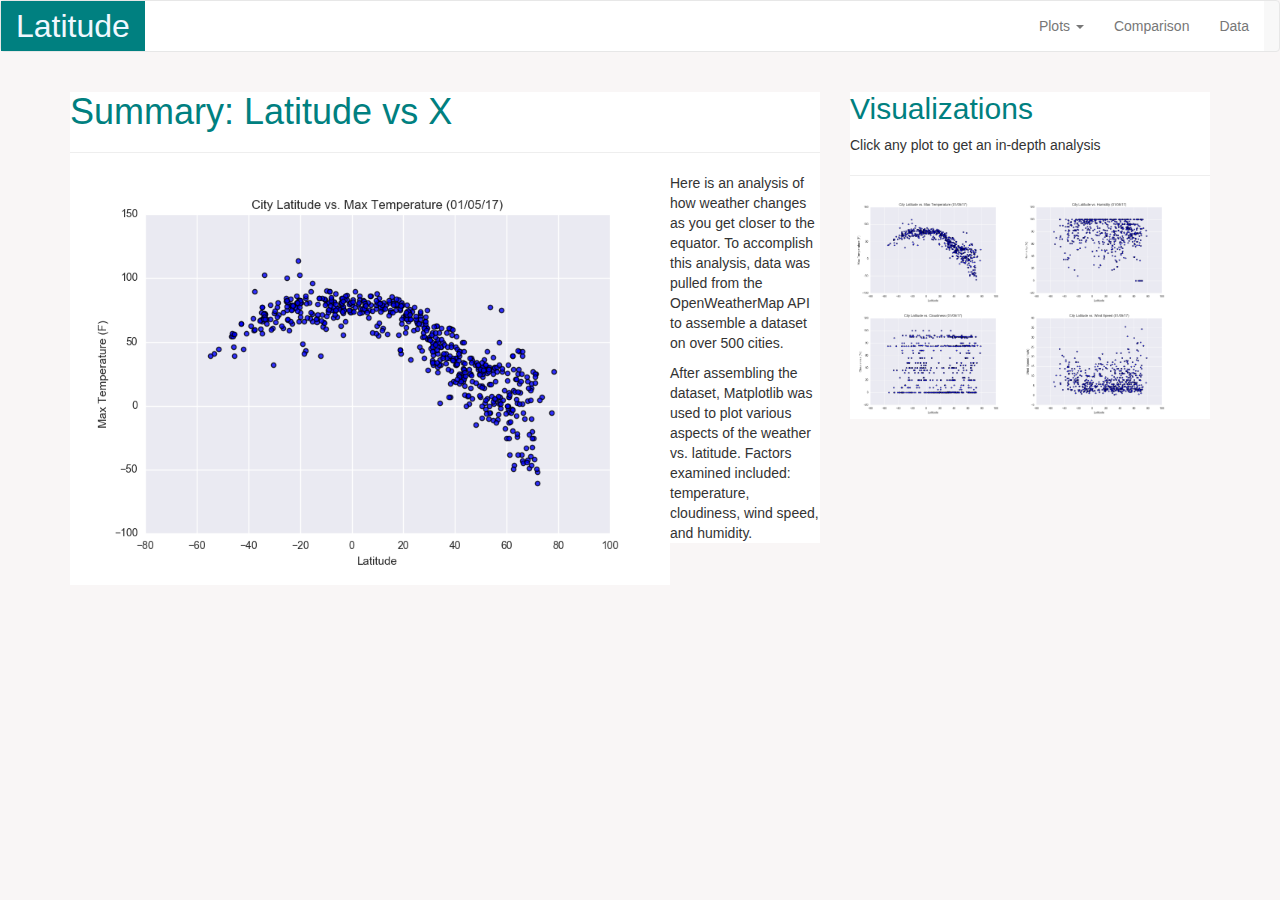
<file: index.html>
<!DOCTYPE html>
<html lang="en-us">
  <head>

    <meta charset="UTF-8">
    <meta name="viewport" content="width=device-width, initial-scale=1.0">
    <meta http-equiv="X-UA-Compatible" content="ie=edge">

    <title>Bootstrap Visualization Dashboard</title>

    <!-- Boostrap Stylesheet -->
    <link rel="stylesheet" href="assets/css/bootstrap.min.css" media="screen">

    <!-- Our own CSS stylesheet -->
    <link rel="stylesheet" href="assets/css/styles.css" media="screen">

  </head>

  <body>
    <!-- Start of navbar -->
    <nav class="navbar navbar-default">
      <div class="container-fluid">
        <!-- Brand and toggle get grouped for better mobile display -->
        <div class="navbar-header">
          <button type="button" class="navbar-toggle collapsed" data-toggle="collapse" data-target="#bs-example-navbar-collapse-1" aria-expanded="false">
            <span class="sr-only">Toggle navigation</span>
            <span class="icon-bar"></span>
            <span class="icon-bar"></span>
            <span class="icon-bar"></span>
          </button>
          <a class="navbar-brand" style="color: aliceblue;" href="#">Latitude</a>
        </div>
    
        <!-- Collect the nav links, forms, and other content for toggling -->
        <div class="collapse navbar-collapse" id="bs-example-navbar-collapse-1">
          <ul class="nav navbar-nav navbar-right">
            
            <li class="dropdown">
              <a href="#" class="dropdown-toggle" data-toggle="dropdown" role="button" aria-haspopup="true" aria-expanded="false">Plots <span class="caret"></span></a>
              <ul class="dropdown-menu">
                <li><a href="visualizations/temp.html">Max Temperature</a></li>
                <li><a href="visualizations/humidity.html">Humidity</a></li>
                <li><a href="visualizations/cloudiness.html">Cloudiness</a></li>
                <li><a href="visualizations/wind.html">Wind Speed</a></li>
              </ul>
            </li>
            <li><a href="comparison.html">Comparison</a></li>
            <li><a href="data.html">Data</a></li>
          </ul>
        </div><!-- /.navbar-collapse -->
      </div><!-- /.container-fluid -->
    </nav>
    <!-- End of navbar -->

    <!-- Start of container -->
   <div class="container">
    <section class="row">
      <div class="col-md-8">
        <article>
        <h1 class="Main-Header">Summary: Latitude vs X</h1>
        <hr>
        <img src="assets/images/Fig1.png" id="chart-image">

        <p>Here is an analysis of how weather changes as you get closer to the equator.  To accomplish this analysis, data was pulled from the OpenWeatherMap API to assemble a dataset on over 500 cities. </p>
        <p>After assembling the dataset, Matplotlib was used to plot various aspects of the weather vs. latitude.  Factors examined included:  temperature, cloudiness, wind speed, and humidity.</p>
      </article>
      </div>
          <!-- Start of Visualizations imageNav Area -->
          <div class="col-md-4">
            <article>
            <div class="visualizations">
              <h2 class="visualization-header">Visualizations</h2>
              <p>Click any plot to get an in-depth analysis</p>

              <hr>
              <div id="viz-images">
                <a href="visualizations/temp.html"><img src="assets/images/Fig1.png" id="image-photo"></a>
                <a href="visualizations/humidity.html"><img src="assets/images/Fig2.png" id="image-photo"></a>
                <a href="visualizations/cloudiness.html"><img src="assets/images/Fig3.png" id="image-photo"></a>
                <a href="visualizations/wind.html"><img src="assets/images/Fig4.png" id="image-photo"></a>
              </div>
            </div>
          </article>
          </div>
          <!-- End of the Visualizations imageNav Area -->
    <!-- End of container -->
    </section>


   </div>


    <!-- jQuery CDN -->
    <script type="text/javascript" src="https://code.jquery.com/jquery-2.1.4.min.js"></script>

    <!-- Bootstrap CDN -->
    <script src="https://maxcdn.bootstrapcdn.com/bootstrap/3.3.6/js/bootstrap.min.js"></script>
  </body>

</html>
</file>
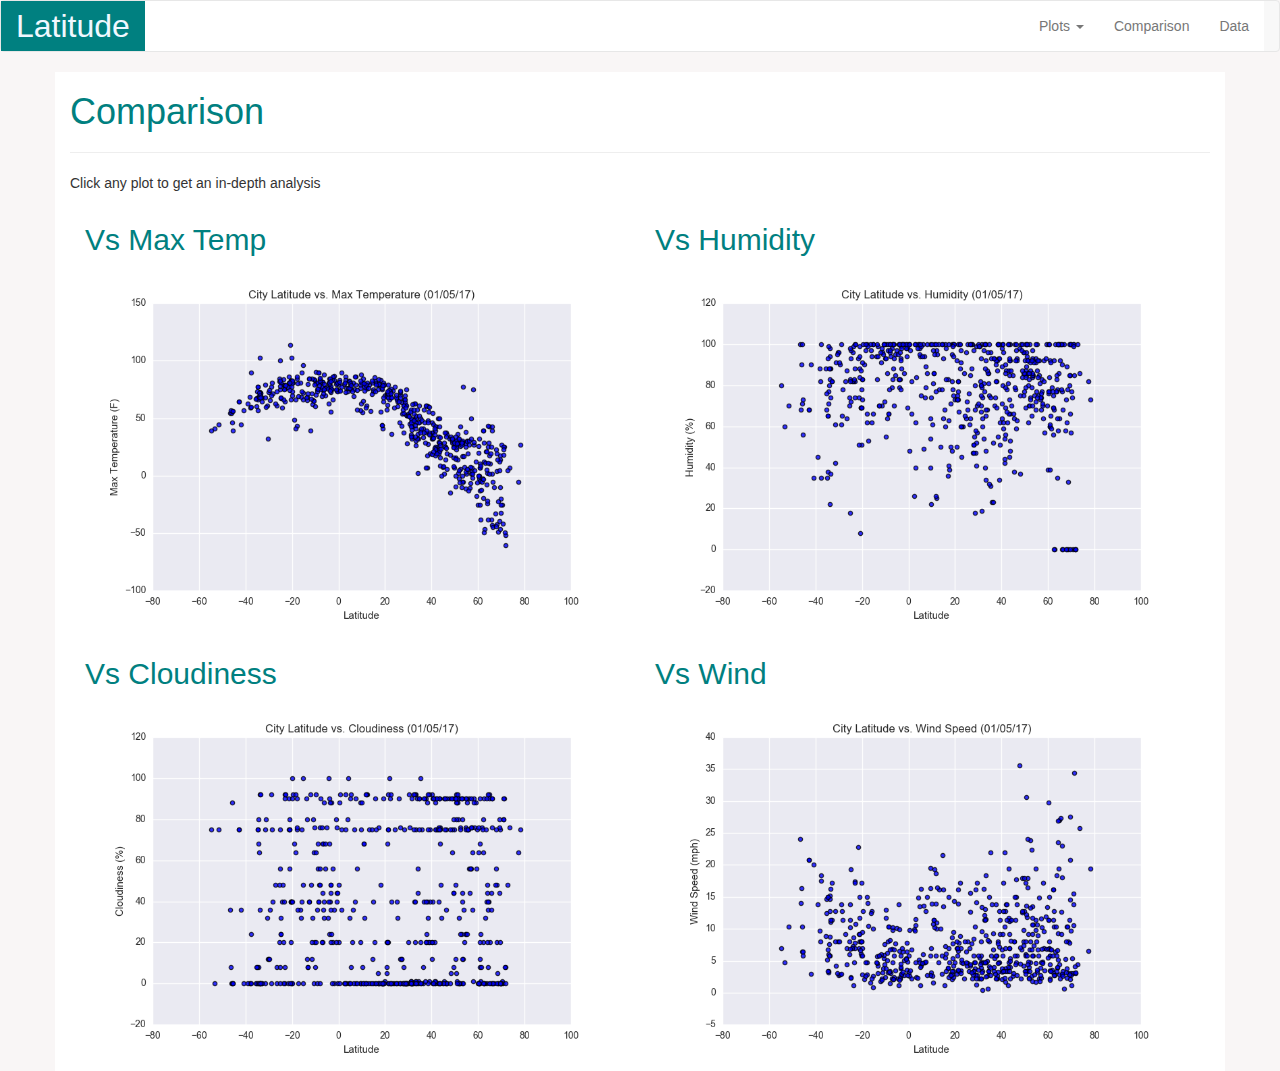
<file: comparison.html>
<!DOCTYPE html>
<html lang="en-us">

<head>

  <meta charset="UTF-8">
  <meta name="viewport" content="width=device-width, initial-scale=1.0">
  <meta http-equiv="X-UA-Compatible" content="ie=edge">

  <!-- Add a title here -->
  <title>Comparison:  Latitude Vs X</title>


  <!-- Boostrap Stylesheet -->
  <link rel="stylesheet" href="assets/css/bootstrap.min.css" media="screen">

  <!-- Our own CSS stylesheet -->
  <link rel="stylesheet" href="assets/css/styles.css" media="screen">

</head>

<body>
  <!-- Start of navbar -->
  <nav class="navbar navbar-default">
    <div class="container-fluid">
      <!-- Brand and toggle get grouped for better mobile display -->
      <div class="navbar-header">
        <button type="button" class="navbar-toggle collapsed" data-toggle="collapse"
          data-target="#bs-example-navbar-collapse-1" aria-expanded="false">
          <span class="sr-only">Toggle navigation</span>
          <span class="icon-bar"></span>
          <span class="icon-bar"></span>
          <span class="icon-bar"></span>
        </button>
        <a class="navbar-brand" style="color: aliceblue;" href="index.html">Latitude</a>
      </div>

      <!-- Collect the nav links, forms, and other content for toggling -->
      <div class="collapse navbar-collapse" id="bs-example-navbar-collapse-1">
        <ul class="nav navbar-nav navbar-right">

          <li class="dropdown">
            <a href="#" class="dropdown-toggle" data-toggle="dropdown" role="button" aria-haspopup="true"
              aria-expanded="false">Plots <span class="caret"></span></a>
            <ul class="dropdown-menu">
              <li><a href="visualizations/temp.html">Max Temperature</a></li>
              <li><a href="visualizations/humidity.html">Humidity</a></li>
              <li><a href="visualizations/cloudiness.html">Cloudiness</a></li>
              <li><a href="visualizations/wind.html">Wind Speed</a></li>
            </ul>
          </li>
          <li><a href="comparison.html">Comparison</a></li>
          <li><a href="data.html">Data</a></li>
        </ul>
      </div><!-- /.navbar-collapse -->
    </div><!-- /.container-fluid -->
  </nav>
  <!-- End of navbar -->

  <!-- Start of container -->

  <div class="container">
    <article class="row">
      <div class="col-md-12">
          <h1 class="Main-Header">Comparison</h1>
          <hr>
          <p>Click any plot to get an in-depth analysis</p>

          <div class="col-md-6">
            <h2>Vs Max Temp</h2>
            <a href="visualizations/temp.html"><img src="assets/images/Fig1.png" id="viz-image"></a>
          </div>

          <div class="col-md-6">
            <h2>Vs Humidity</h2>
            <a href="visualizations/humidity.html"><img src="assets/images/Fig2.png" id="viz-image"></a>
          </div>

          <div class="col-md-6">
            <h2>Vs Cloudiness</h2>
            <a href="visualizations/cloudiness.html"><img src="assets/images/Fig3.png" id="viz-image"></a>
          </div>

          <div class="col-md-6">
            <h2>Vs Wind</h2>
            <a href="visualizations/wind.html"><img src="assets/images/Fig4.png" id="viz-image"></a>
          </div>

      </div>
    </article>
  </div>
  <!-- End of container -->

  <!-- jQuery CDN -->
  <script type="text/javascript" src="https://code.jquery.com/jquery-2.1.4.min.js"></script>

  <!-- Bootstrap CDN -->
  <script src="https://maxcdn.bootstrapcdn.com/bootstrap/3.3.6/js/bootstrap.min.js"></script>
</body>

</html>
</file>
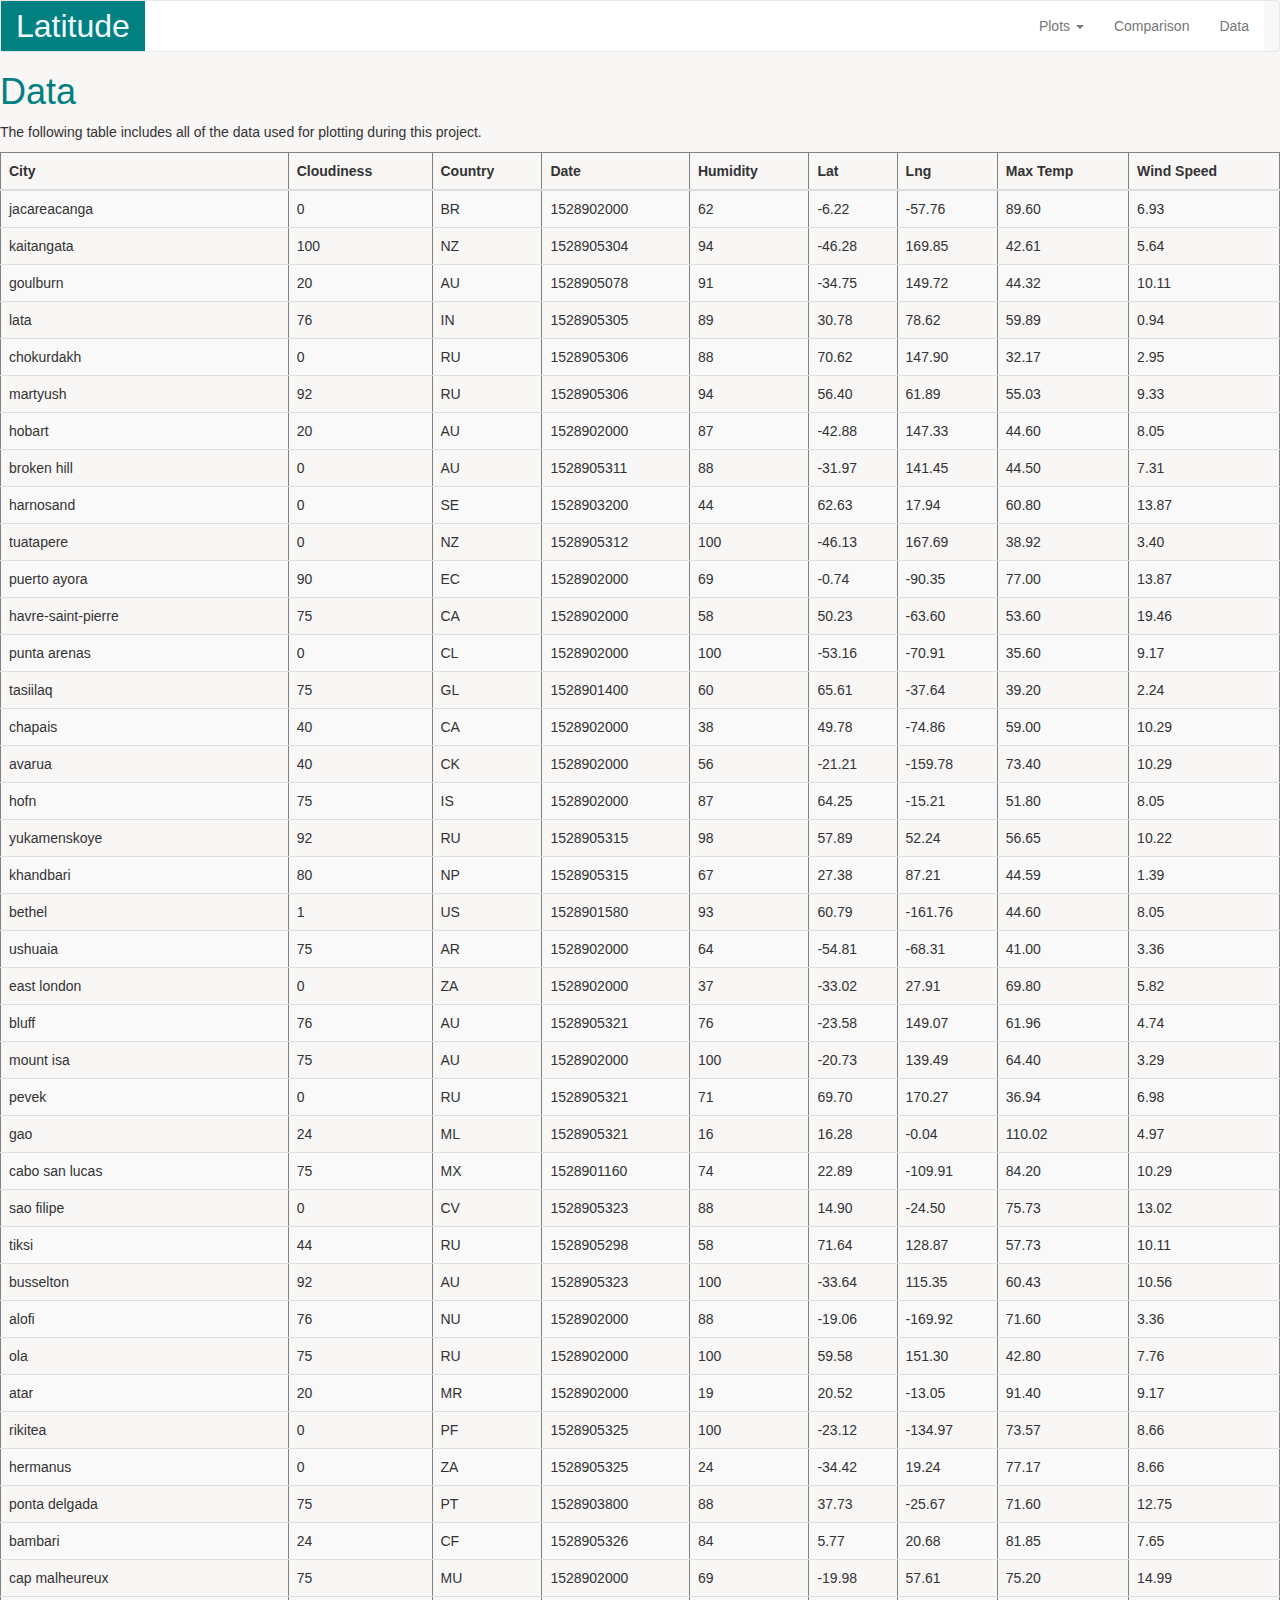
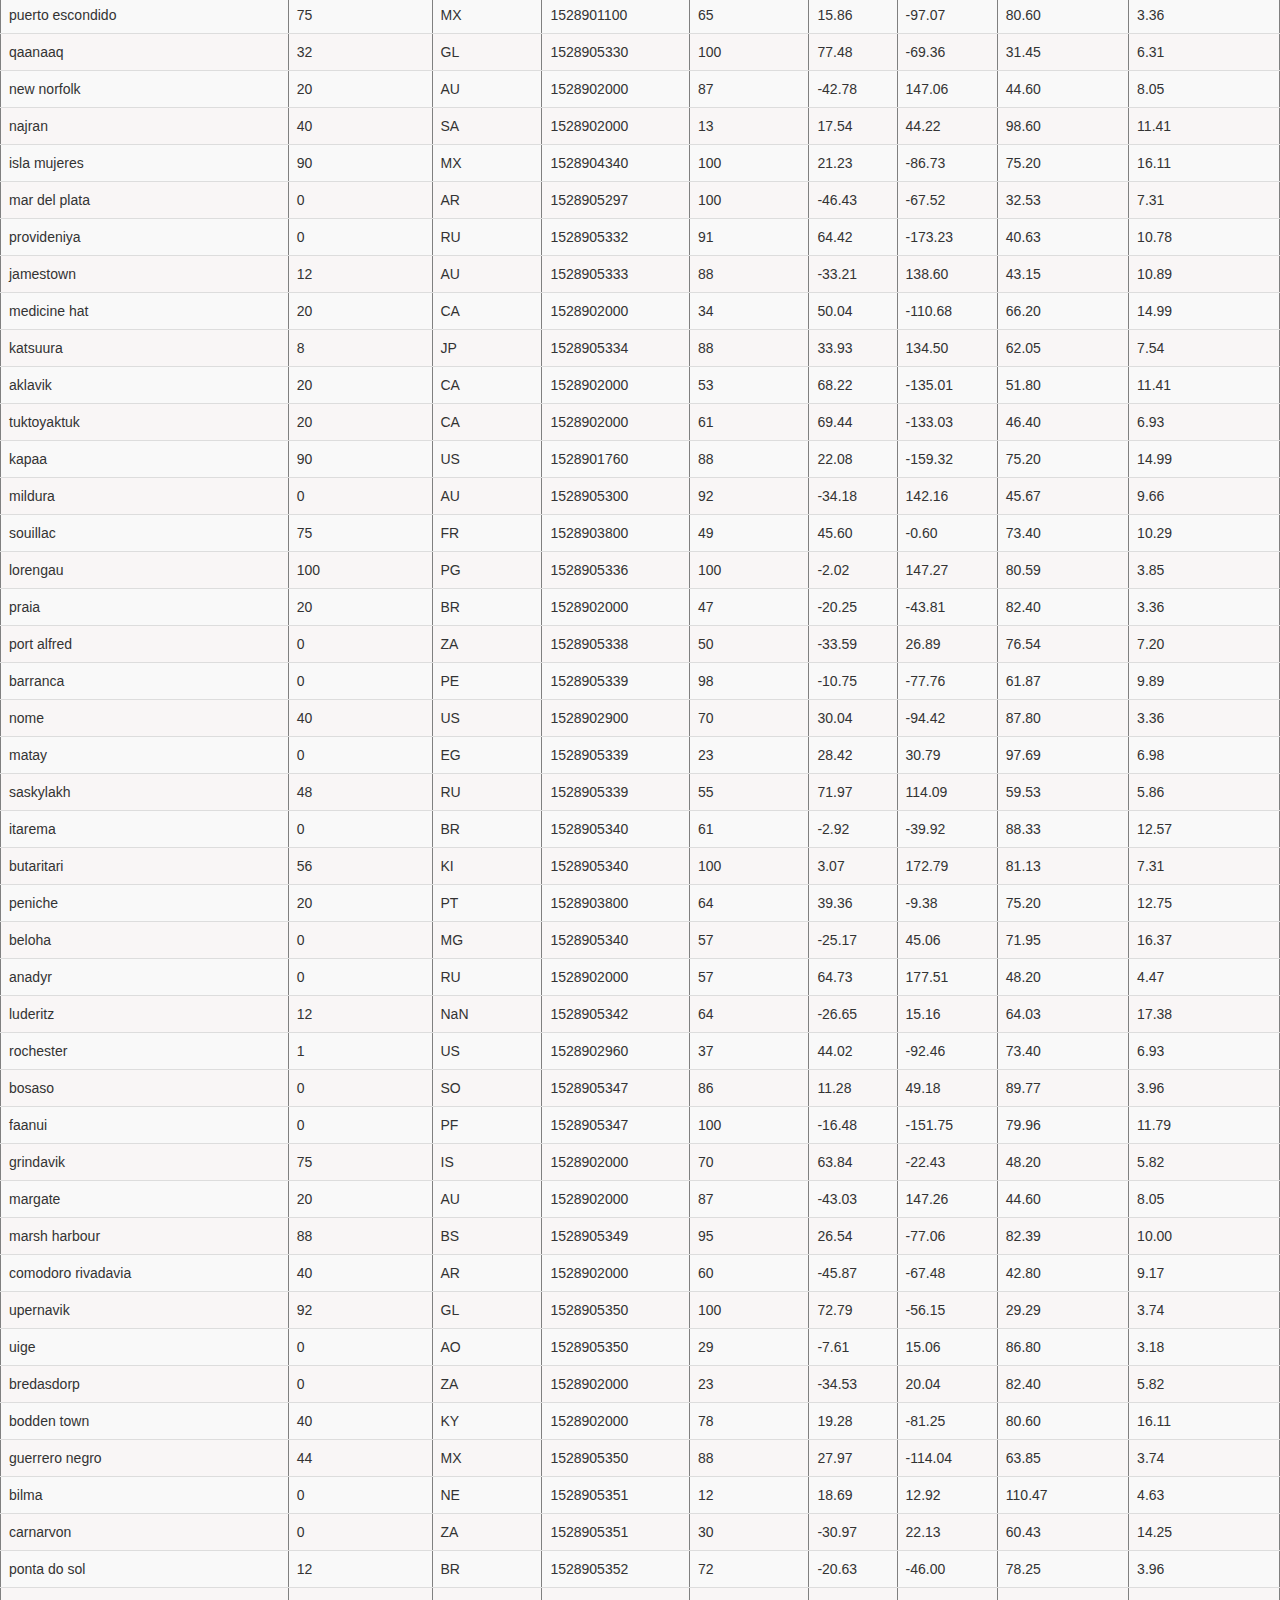
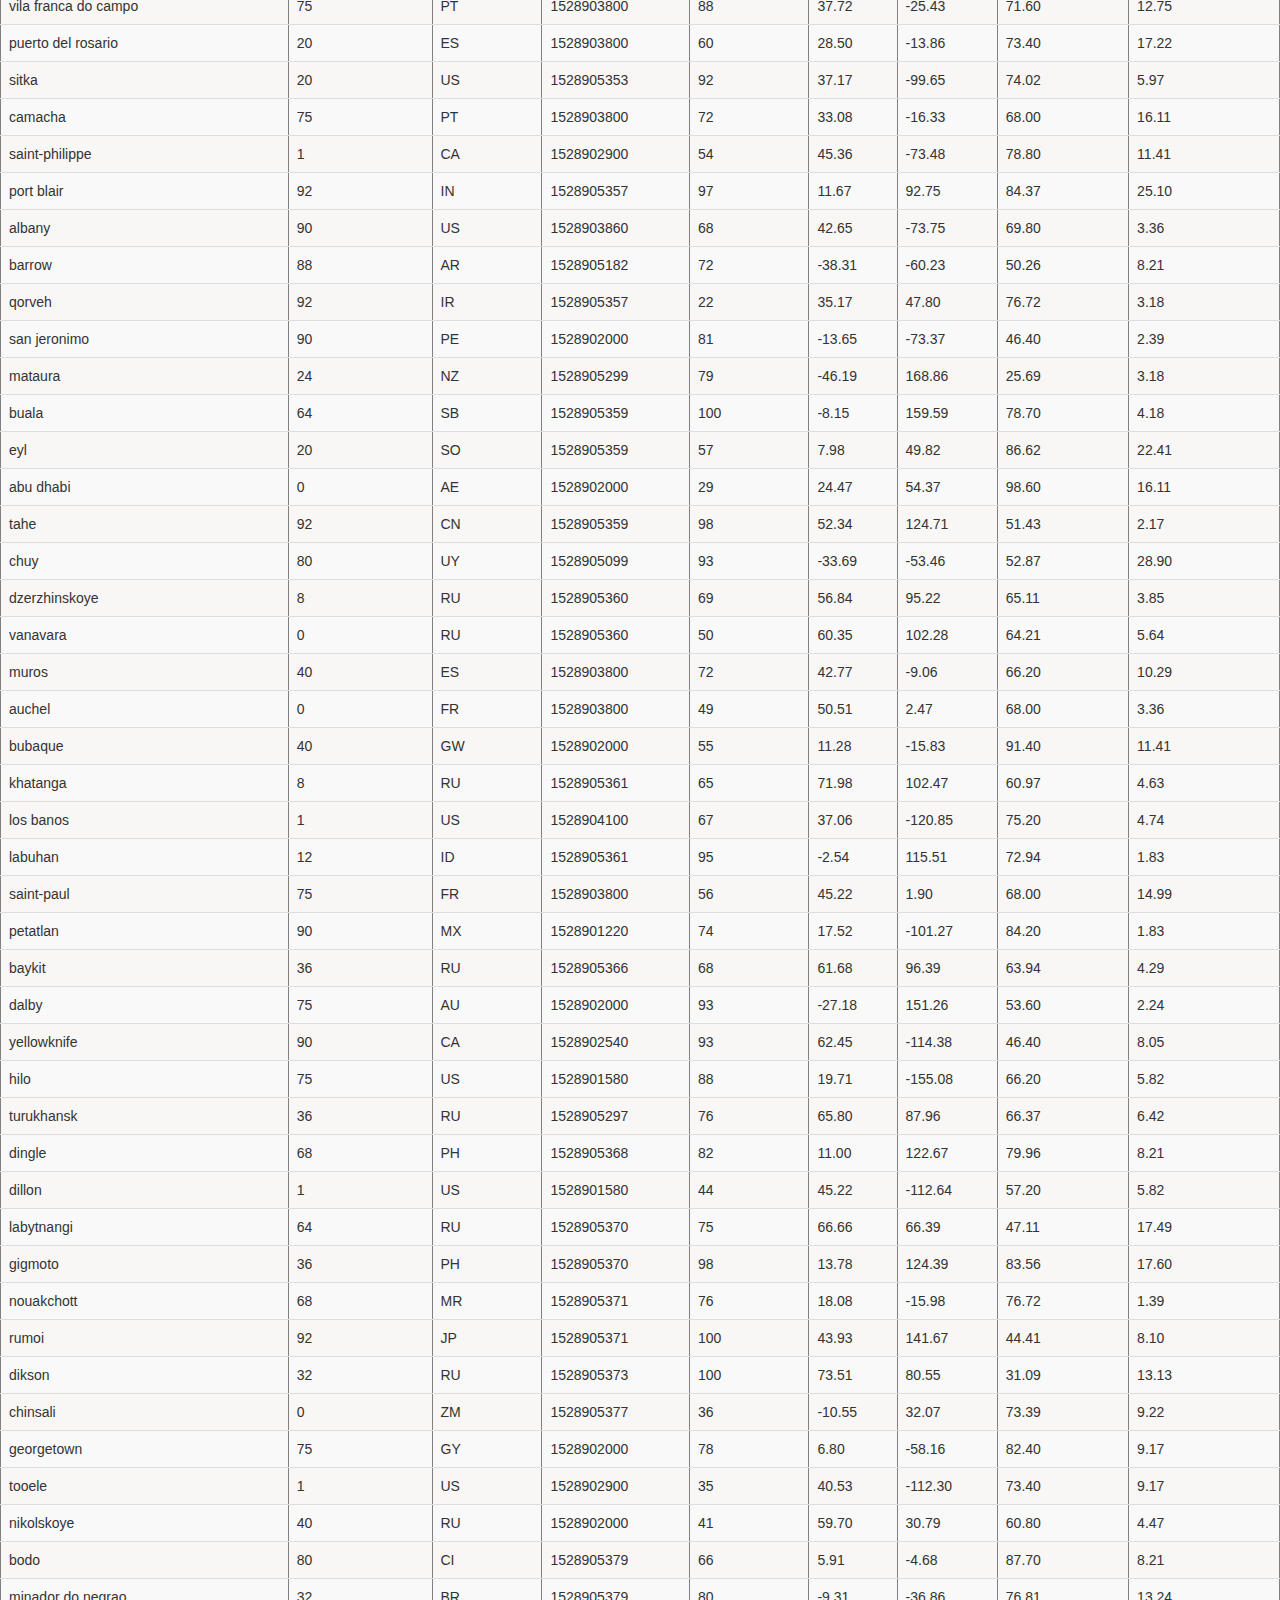
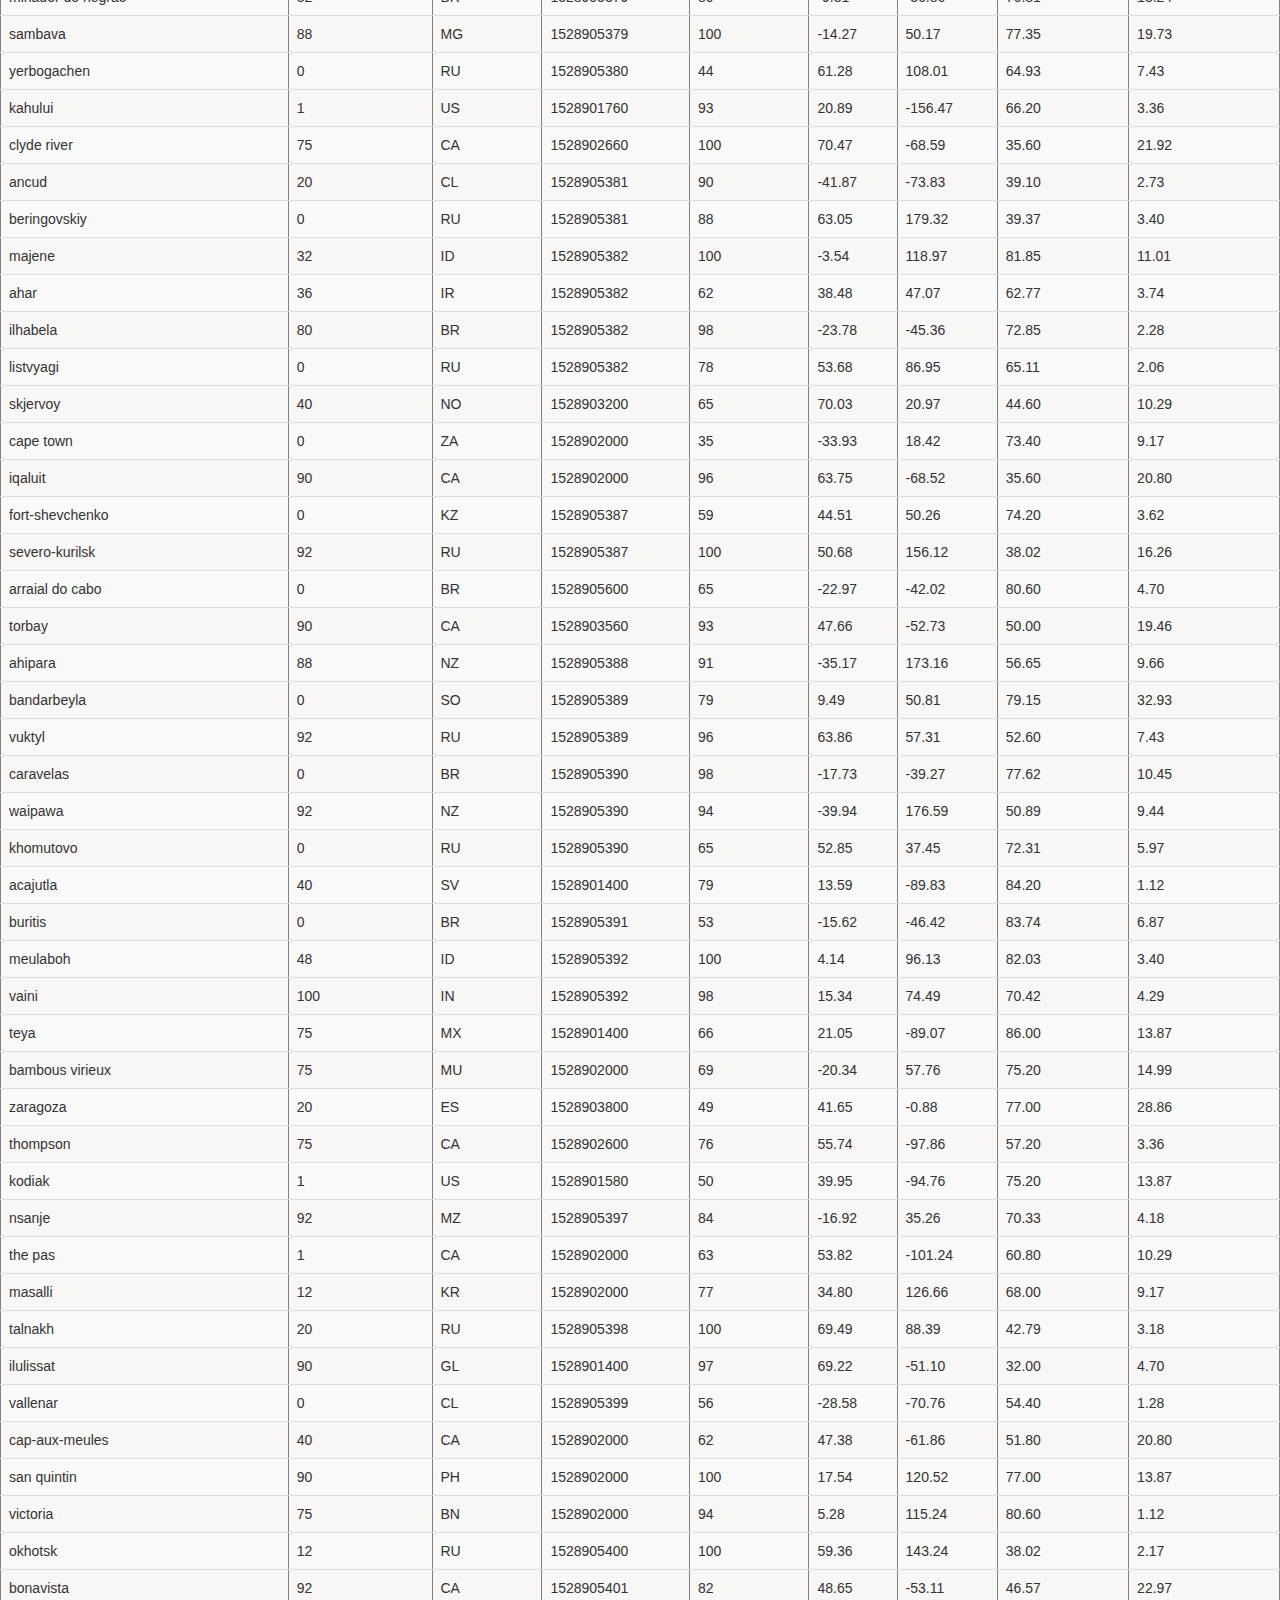
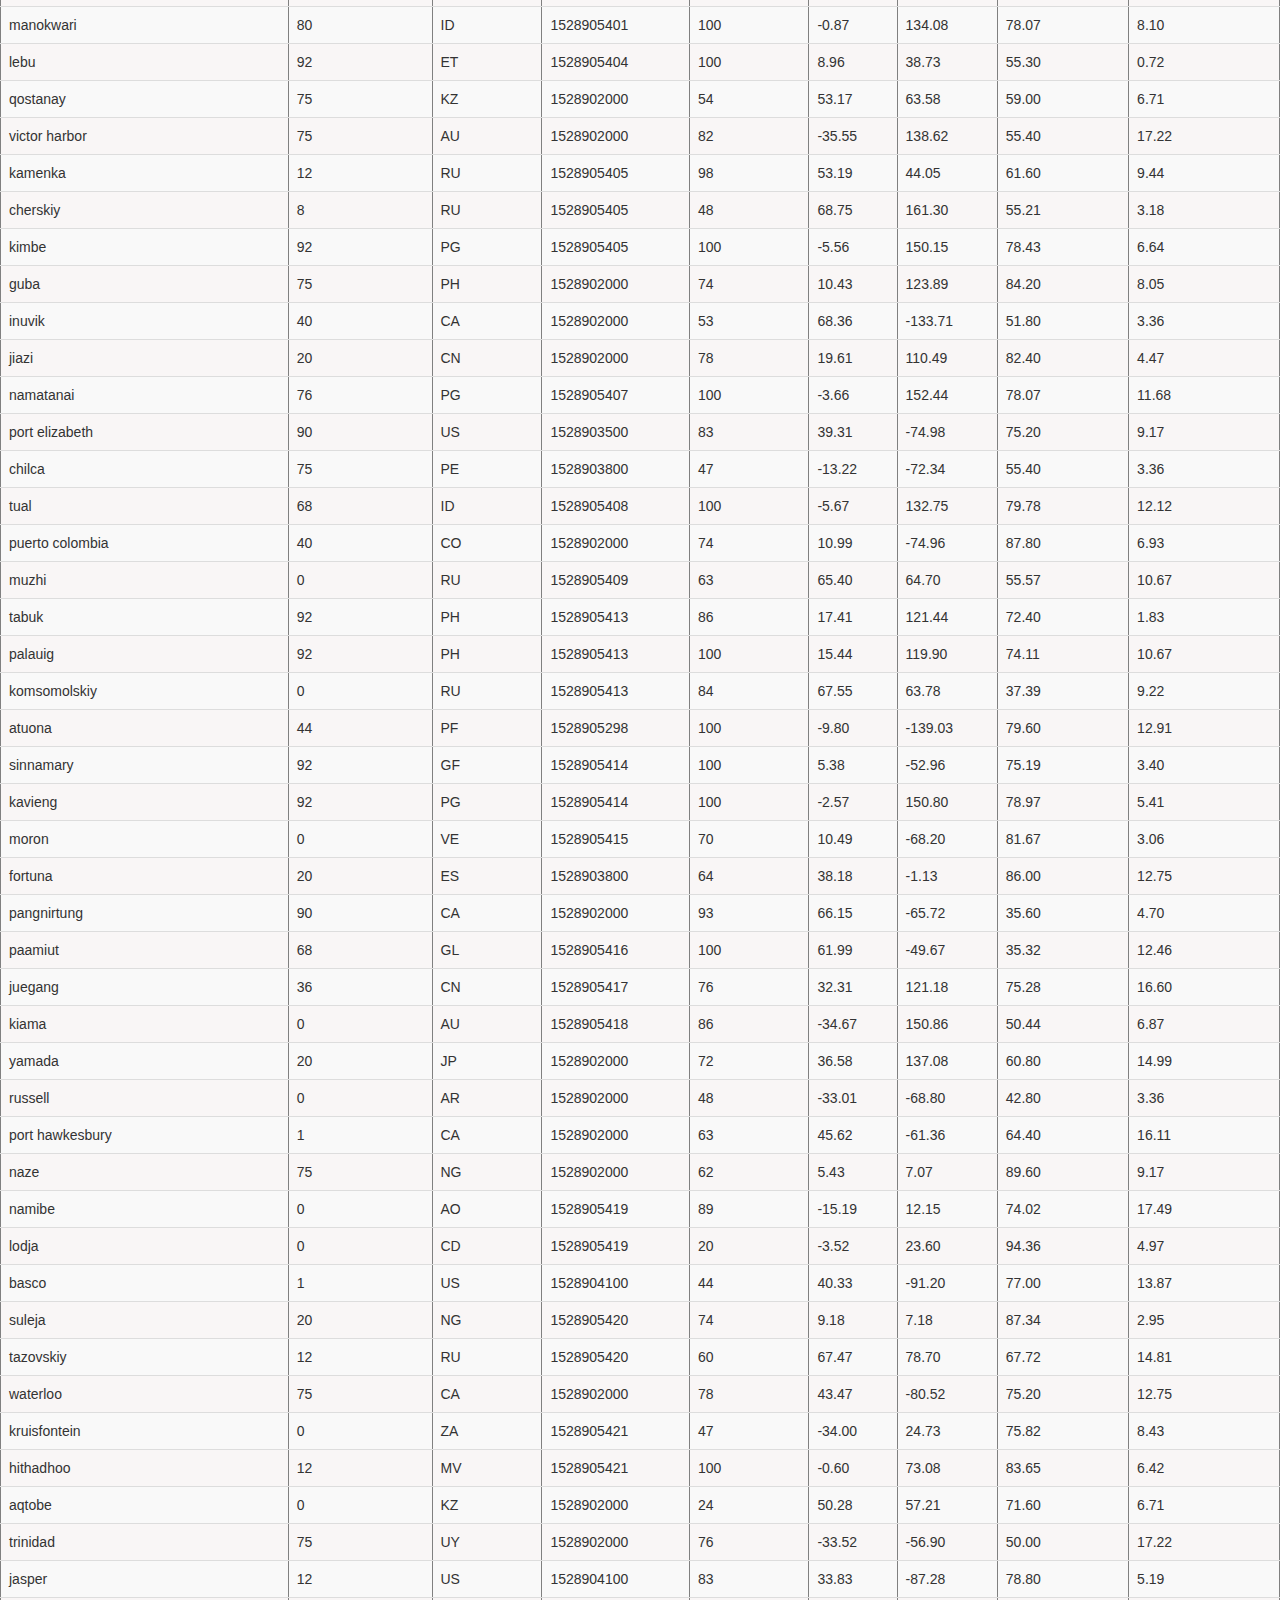
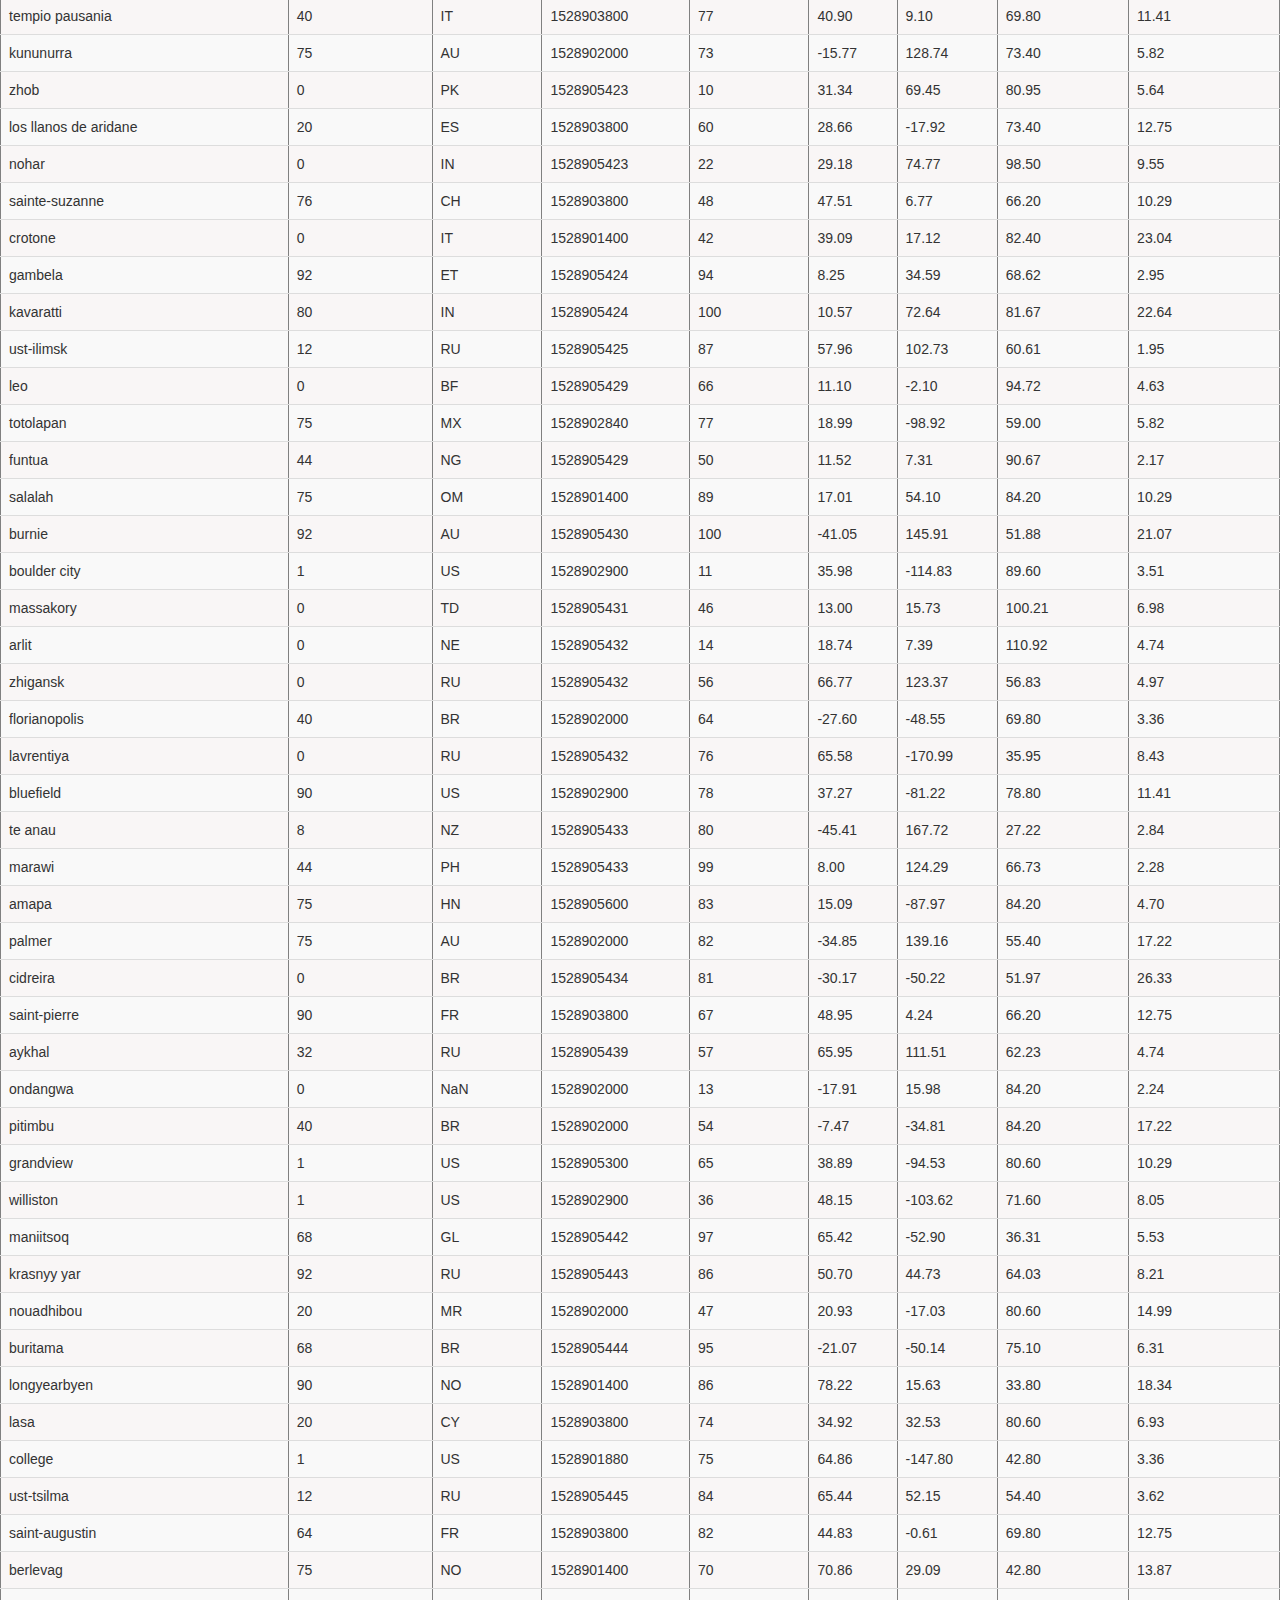
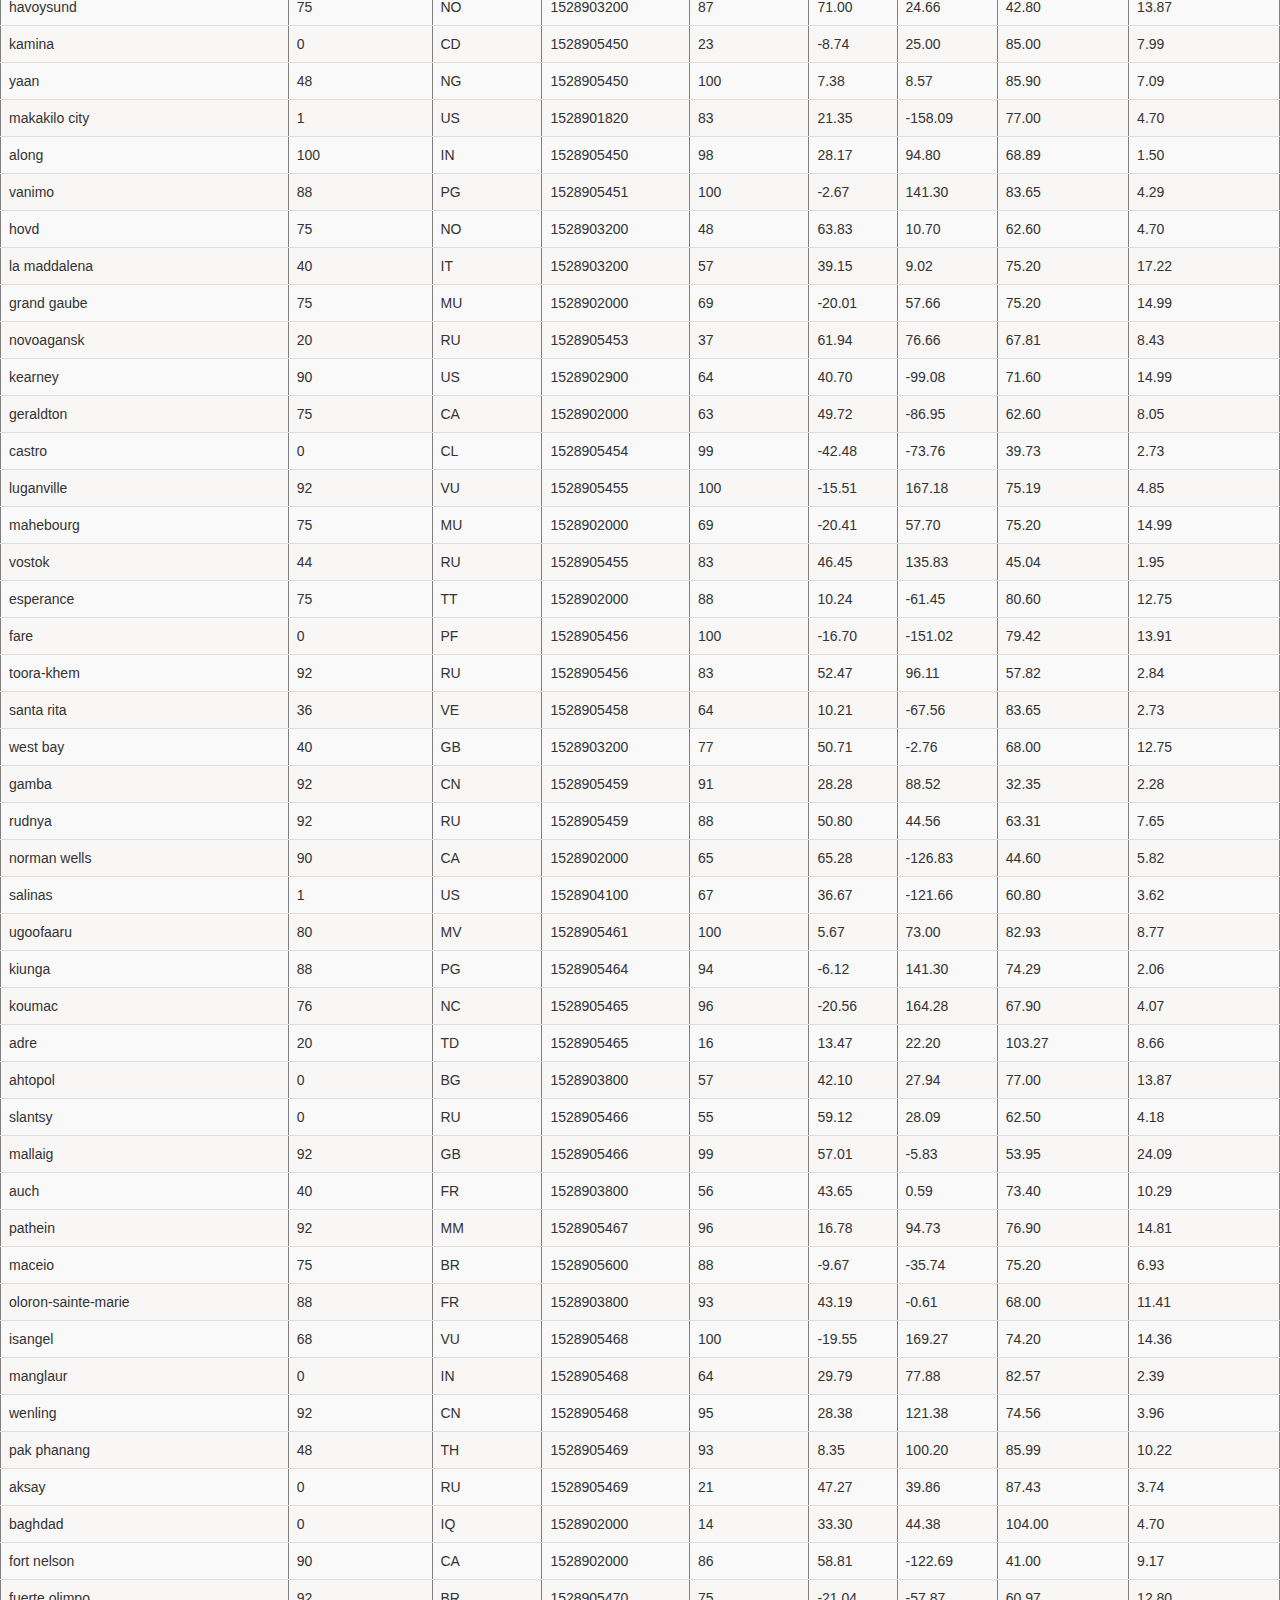
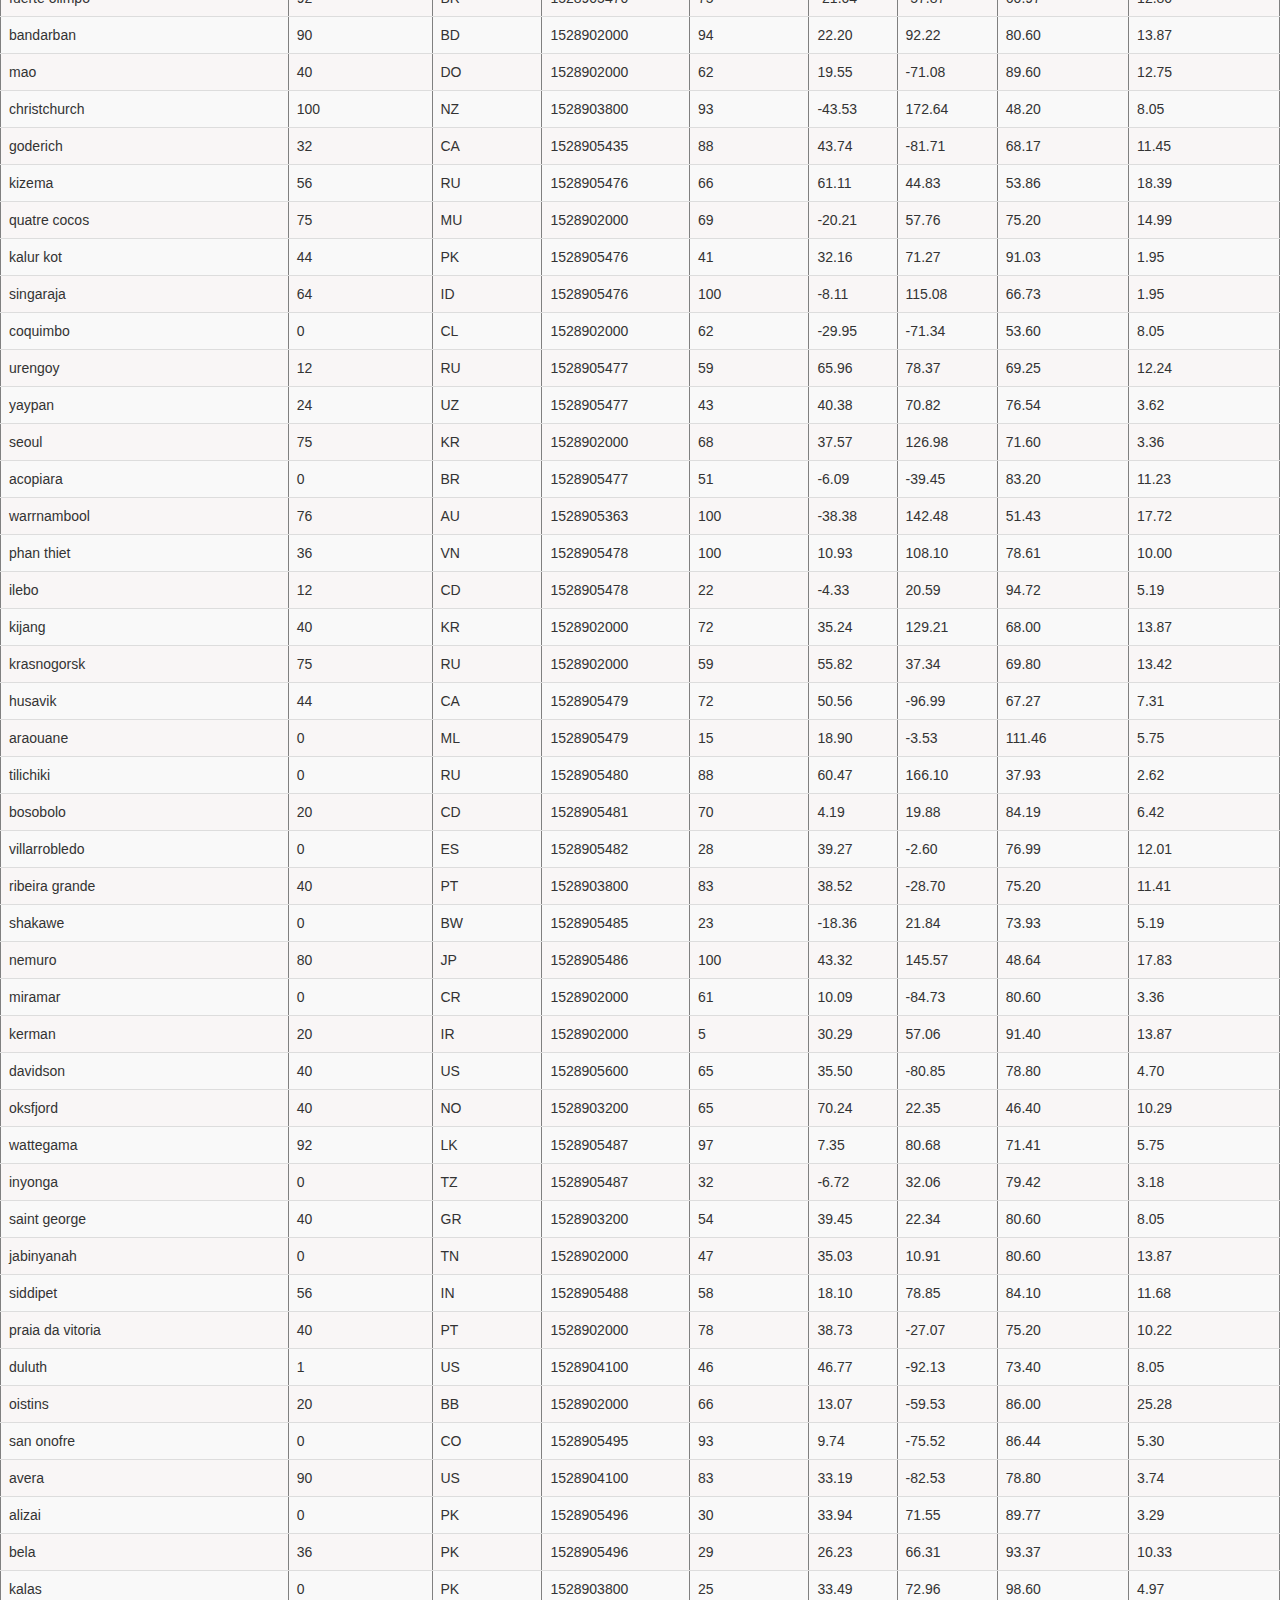
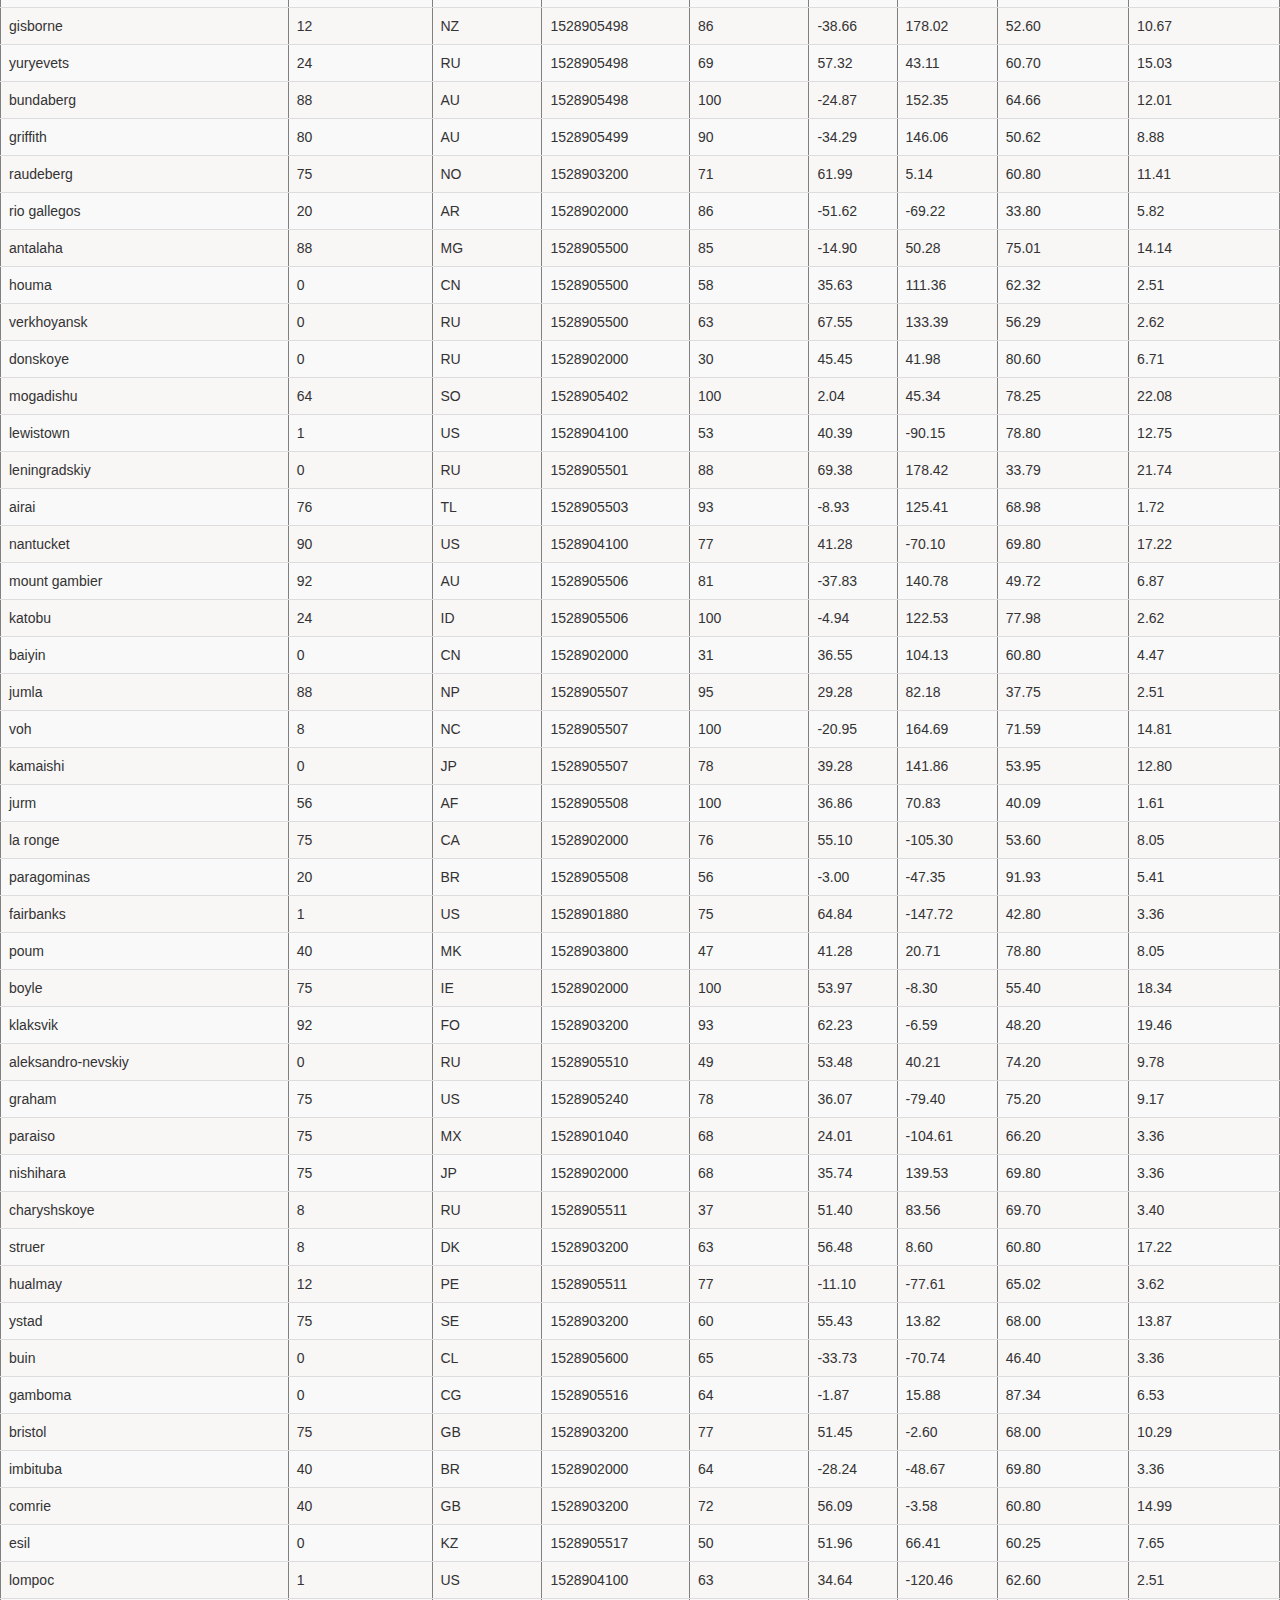
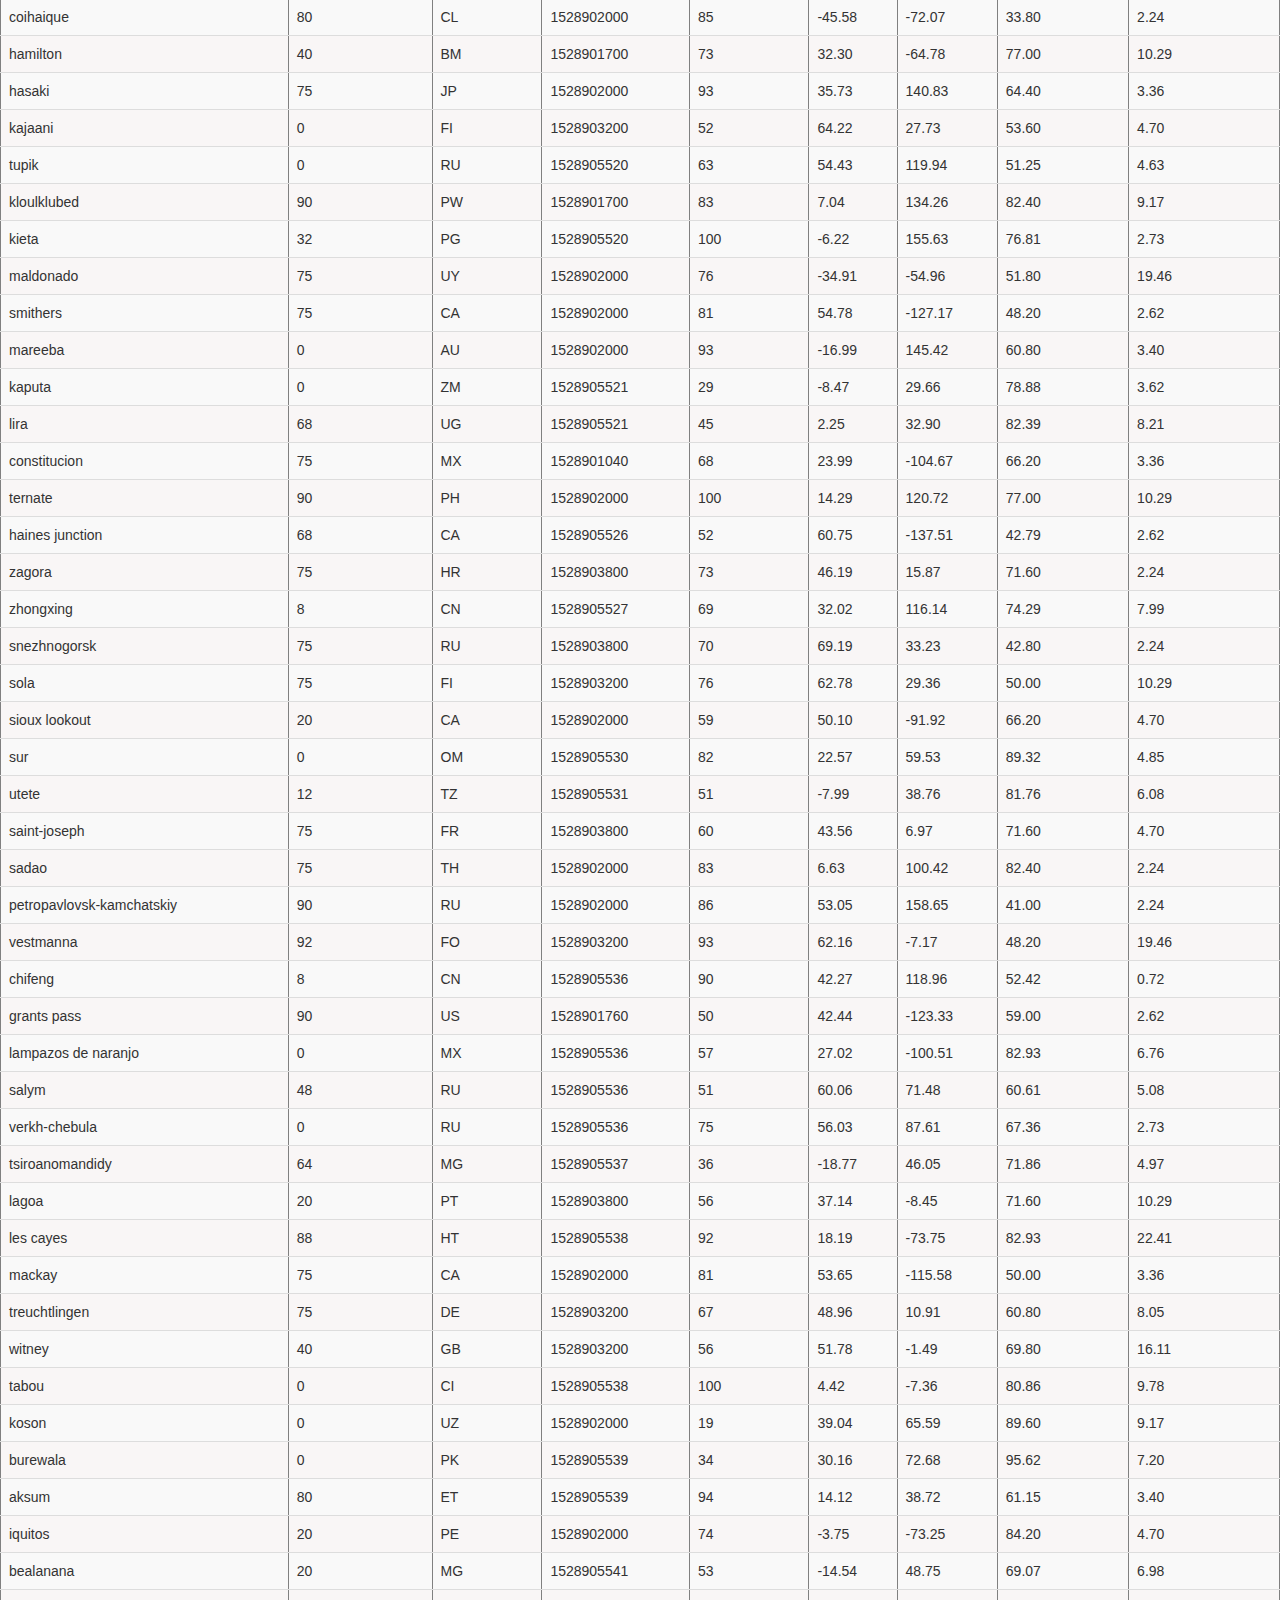
<file: data.html>
<!DOCTYPE html>
<html lang="en-us">
  <head>

    <meta charset="UTF-8">
    <meta name="viewport" content="width=device-width, initial-scale=1.0">
    <meta http-equiv="X-UA-Compatible" content="ie=edge">

    <!-- Add a title here -->
    <title>Data</title>


    <!-- Boostrap Stylesheet -->
    <link rel="stylesheet" href="assets/css/bootstrap.min.css" media="screen">

    <!-- Our own CSS stylesheet -->
    <link rel="stylesheet" href="assets/css/styles.css" media="screen">

  </head>

  <body>
    <!-- Start of navbar -->
    <nav class="navbar navbar-default">
      <div class="container-fluid">
        <!-- Brand and toggle get grouped for better mobile display -->
        <div class="navbar-header">
          <button type="button" class="navbar-toggle collapsed" data-toggle="collapse" data-target="#bs-example-navbar-collapse-1" aria-expanded="false">
            <span class="sr-only">Toggle navigation</span>
            <span class="icon-bar"></span>
            <span class="icon-bar"></span>
            <span class="icon-bar"></span>
          </button>
          <a class="navbar-brand" style="color: aliceblue;" href="index.html">Latitude</a>
        </div>
    
        <!-- Collect the nav links, forms, and other content for toggling -->
        <div class="collapse navbar-collapse" id="bs-example-navbar-collapse-1">
          <ul class="nav navbar-nav navbar-right">
            
            <li class="dropdown">
              <a href="#" class="dropdown-toggle" data-toggle="dropdown" role="button" aria-haspopup="true" aria-expanded="false">Plots <span class="caret"></span></a>
              <ul class="dropdown-menu">
                <li><a href="visualizations/temp.html">Max Temperature</a></li>
                <li><a href="visualizations/humidity.html">Humidity</a></li>
                <li><a href="visualizations/cloudiness.html">Cloudiness</a></li>
                <li><a href="visualizations/wind.html">Wind Speed</a></li>
              </ul>
            </li>
            <li><a href="comparison.html">Comparison</a></li>
            <li><a href="data.html">Data</a></li>
          </ul>
        </div><!-- /.navbar-collapse -->
      </div><!-- /.container-fluid -->
    </nav>
    <!-- End of navbar -->

    <!-- Start of container -->

    <h1>Data</h1>
    <p>The following table includes all of the data used for plotting during this project.</p>
    <table border="1" class="dataframe table table-striped table-hover">
      <thead>
        <tr style="text-align: right;">
          <th>City</th>
          <th>Cloudiness</th>
          <th>Country</th>
          <th>Date</th>
          <th>Humidity</th>
          <th>Lat</th>
          <th>Lng</th>
          <th>Max Temp</th>
          <th>Wind Speed</th>
        </tr>
      </thead>
      <tbody>
        <tr>
          <td>jacareacanga</td>
          <td>0</td>
          <td>BR</td>
          <td>1528902000</td>
          <td>62</td>
          <td>-6.22</td>
          <td>-57.76</td>
          <td>89.60</td>
          <td>6.93</td>
        </tr>
        <tr>
          <td>kaitangata</td>
          <td>100</td>
          <td>NZ</td>
          <td>1528905304</td>
          <td>94</td>
          <td>-46.28</td>
          <td>169.85</td>
          <td>42.61</td>
          <td>5.64</td>
        </tr>
        <tr>
          <td>goulburn</td>
          <td>20</td>
          <td>AU</td>
          <td>1528905078</td>
          <td>91</td>
          <td>-34.75</td>
          <td>149.72</td>
          <td>44.32</td>
          <td>10.11</td>
        </tr>
        <tr>
          <td>lata</td>
          <td>76</td>
          <td>IN</td>
          <td>1528905305</td>
          <td>89</td>
          <td>30.78</td>
          <td>78.62</td>
          <td>59.89</td>
          <td>0.94</td>
        </tr>
        <tr>
          <td>chokurdakh</td>
          <td>0</td>
          <td>RU</td>
          <td>1528905306</td>
          <td>88</td>
          <td>70.62</td>
          <td>147.90</td>
          <td>32.17</td>
          <td>2.95</td>
        </tr>
        <tr>
          <td>martyush</td>
          <td>92</td>
          <td>RU</td>
          <td>1528905306</td>
          <td>94</td>
          <td>56.40</td>
          <td>61.89</td>
          <td>55.03</td>
          <td>9.33</td>
        </tr>
        <tr>
          <td>hobart</td>
          <td>20</td>
          <td>AU</td>
          <td>1528902000</td>
          <td>87</td>
          <td>-42.88</td>
          <td>147.33</td>
          <td>44.60</td>
          <td>8.05</td>
        </tr>
        <tr>
          <td>broken hill</td>
          <td>0</td>
          <td>AU</td>
          <td>1528905311</td>
          <td>88</td>
          <td>-31.97</td>
          <td>141.45</td>
          <td>44.50</td>
          <td>7.31</td>
        </tr>
        <tr>
          <td>harnosand</td>
          <td>0</td>
          <td>SE</td>
          <td>1528903200</td>
          <td>44</td>
          <td>62.63</td>
          <td>17.94</td>
          <td>60.80</td>
          <td>13.87</td>
        </tr>
        <tr>
          <td>tuatapere</td>
          <td>0</td>
          <td>NZ</td>
          <td>1528905312</td>
          <td>100</td>
          <td>-46.13</td>
          <td>167.69</td>
          <td>38.92</td>
          <td>3.40</td>
        </tr>
        <tr>
          <td>puerto ayora</td>
          <td>90</td>
          <td>EC</td>
          <td>1528902000</td>
          <td>69</td>
          <td>-0.74</td>
          <td>-90.35</td>
          <td>77.00</td>
          <td>13.87</td>
        </tr>
        <tr>
          <td>havre-saint-pierre</td>
          <td>75</td>
          <td>CA</td>
          <td>1528902000</td>
          <td>58</td>
          <td>50.23</td>
          <td>-63.60</td>
          <td>53.60</td>
          <td>19.46</td>
        </tr>
        <tr>
          <td>punta arenas</td>
          <td>0</td>
          <td>CL</td>
          <td>1528902000</td>
          <td>100</td>
          <td>-53.16</td>
          <td>-70.91</td>
          <td>35.60</td>
          <td>9.17</td>
        </tr>
        <tr>
          <td>tasiilaq</td>
          <td>75</td>
          <td>GL</td>
          <td>1528901400</td>
          <td>60</td>
          <td>65.61</td>
          <td>-37.64</td>
          <td>39.20</td>
          <td>2.24</td>
        </tr>
        <tr>
          <td>chapais</td>
          <td>40</td>
          <td>CA</td>
          <td>1528902000</td>
          <td>38</td>
          <td>49.78</td>
          <td>-74.86</td>
          <td>59.00</td>
          <td>10.29</td>
        </tr>
        <tr>
          <td>avarua</td>
          <td>40</td>
          <td>CK</td>
          <td>1528902000</td>
          <td>56</td>
          <td>-21.21</td>
          <td>-159.78</td>
          <td>73.40</td>
          <td>10.29</td>
        </tr>
        <tr>
          <td>hofn</td>
          <td>75</td>
          <td>IS</td>
          <td>1528902000</td>
          <td>87</td>
          <td>64.25</td>
          <td>-15.21</td>
          <td>51.80</td>
          <td>8.05</td>
        </tr>
        <tr>
          <td>yukamenskoye</td>
          <td>92</td>
          <td>RU</td>
          <td>1528905315</td>
          <td>98</td>
          <td>57.89</td>
          <td>52.24</td>
          <td>56.65</td>
          <td>10.22</td>
        </tr>
        <tr>
          <td>khandbari</td>
          <td>80</td>
          <td>NP</td>
          <td>1528905315</td>
          <td>67</td>
          <td>27.38</td>
          <td>87.21</td>
          <td>44.59</td>
          <td>1.39</td>
        </tr>
        <tr>
          <td>bethel</td>
          <td>1</td>
          <td>US</td>
          <td>1528901580</td>
          <td>93</td>
          <td>60.79</td>
          <td>-161.76</td>
          <td>44.60</td>
          <td>8.05</td>
        </tr>
        <tr>
          <td>ushuaia</td>
          <td>75</td>
          <td>AR</td>
          <td>1528902000</td>
          <td>64</td>
          <td>-54.81</td>
          <td>-68.31</td>
          <td>41.00</td>
          <td>3.36</td>
        </tr>
        <tr>
          <td>east london</td>
          <td>0</td>
          <td>ZA</td>
          <td>1528902000</td>
          <td>37</td>
          <td>-33.02</td>
          <td>27.91</td>
          <td>69.80</td>
          <td>5.82</td>
        </tr>
        <tr>
          <td>bluff</td>
          <td>76</td>
          <td>AU</td>
          <td>1528905321</td>
          <td>76</td>
          <td>-23.58</td>
          <td>149.07</td>
          <td>61.96</td>
          <td>4.74</td>
        </tr>
        <tr>
          <td>mount isa</td>
          <td>75</td>
          <td>AU</td>
          <td>1528902000</td>
          <td>100</td>
          <td>-20.73</td>
          <td>139.49</td>
          <td>64.40</td>
          <td>3.29</td>
        </tr>
        <tr>
          <td>pevek</td>
          <td>0</td>
          <td>RU</td>
          <td>1528905321</td>
          <td>71</td>
          <td>69.70</td>
          <td>170.27</td>
          <td>36.94</td>
          <td>6.98</td>
        </tr>
        <tr>
          <td>gao</td>
          <td>24</td>
          <td>ML</td>
          <td>1528905321</td>
          <td>16</td>
          <td>16.28</td>
          <td>-0.04</td>
          <td>110.02</td>
          <td>4.97</td>
        </tr>
        <tr>
          <td>cabo san lucas</td>
          <td>75</td>
          <td>MX</td>
          <td>1528901160</td>
          <td>74</td>
          <td>22.89</td>
          <td>-109.91</td>
          <td>84.20</td>
          <td>10.29</td>
        </tr>
        <tr>
          <td>sao filipe</td>
          <td>0</td>
          <td>CV</td>
          <td>1528905323</td>
          <td>88</td>
          <td>14.90</td>
          <td>-24.50</td>
          <td>75.73</td>
          <td>13.02</td>
        </tr>
        <tr>
          <td>tiksi</td>
          <td>44</td>
          <td>RU</td>
          <td>1528905298</td>
          <td>58</td>
          <td>71.64</td>
          <td>128.87</td>
          <td>57.73</td>
          <td>10.11</td>
        </tr>
        <tr>
          <td>busselton</td>
          <td>92</td>
          <td>AU</td>
          <td>1528905323</td>
          <td>100</td>
          <td>-33.64</td>
          <td>115.35</td>
          <td>60.43</td>
          <td>10.56</td>
        </tr>
        <tr>
          <td>alofi</td>
          <td>76</td>
          <td>NU</td>
          <td>1528902000</td>
          <td>88</td>
          <td>-19.06</td>
          <td>-169.92</td>
          <td>71.60</td>
          <td>3.36</td>
        </tr>
        <tr>
          <td>ola</td>
          <td>75</td>
          <td>RU</td>
          <td>1528902000</td>
          <td>100</td>
          <td>59.58</td>
          <td>151.30</td>
          <td>42.80</td>
          <td>7.76</td>
        </tr>
        <tr>
          <td>atar</td>
          <td>20</td>
          <td>MR</td>
          <td>1528902000</td>
          <td>19</td>
          <td>20.52</td>
          <td>-13.05</td>
          <td>91.40</td>
          <td>9.17</td>
        </tr>
        <tr>
          <td>rikitea</td>
          <td>0</td>
          <td>PF</td>
          <td>1528905325</td>
          <td>100</td>
          <td>-23.12</td>
          <td>-134.97</td>
          <td>73.57</td>
          <td>8.66</td>
        </tr>
        <tr>
          <td>hermanus</td>
          <td>0</td>
          <td>ZA</td>
          <td>1528905325</td>
          <td>24</td>
          <td>-34.42</td>
          <td>19.24</td>
          <td>77.17</td>
          <td>8.66</td>
        </tr>
        <tr>
          <td>ponta delgada</td>
          <td>75</td>
          <td>PT</td>
          <td>1528903800</td>
          <td>88</td>
          <td>37.73</td>
          <td>-25.67</td>
          <td>71.60</td>
          <td>12.75</td>
        </tr>
        <tr>
          <td>bambari</td>
          <td>24</td>
          <td>CF</td>
          <td>1528905326</td>
          <td>84</td>
          <td>5.77</td>
          <td>20.68</td>
          <td>81.85</td>
          <td>7.65</td>
        </tr>
        <tr>
          <td>cap malheureux</td>
          <td>75</td>
          <td>MU</td>
          <td>1528902000</td>
          <td>69</td>
          <td>-19.98</td>
          <td>57.61</td>
          <td>75.20</td>
          <td>14.99</td>
        </tr>
        <tr>
          <td>puerto escondido</td>
          <td>75</td>
          <td>MX</td>
          <td>1528901100</td>
          <td>65</td>
          <td>15.86</td>
          <td>-97.07</td>
          <td>80.60</td>
          <td>3.36</td>
        </tr>
        <tr>
          <td>qaanaaq</td>
          <td>32</td>
          <td>GL</td>
          <td>1528905330</td>
          <td>100</td>
          <td>77.48</td>
          <td>-69.36</td>
          <td>31.45</td>
          <td>6.31</td>
        </tr>
        <tr>
          <td>new norfolk</td>
          <td>20</td>
          <td>AU</td>
          <td>1528902000</td>
          <td>87</td>
          <td>-42.78</td>
          <td>147.06</td>
          <td>44.60</td>
          <td>8.05</td>
        </tr>
        <tr>
          <td>najran</td>
          <td>40</td>
          <td>SA</td>
          <td>1528902000</td>
          <td>13</td>
          <td>17.54</td>
          <td>44.22</td>
          <td>98.60</td>
          <td>11.41</td>
        </tr>
        <tr>
          <td>isla mujeres</td>
          <td>90</td>
          <td>MX</td>
          <td>1528904340</td>
          <td>100</td>
          <td>21.23</td>
          <td>-86.73</td>
          <td>75.20</td>
          <td>16.11</td>
        </tr>
        <tr>
          <td>mar del plata</td>
          <td>0</td>
          <td>AR</td>
          <td>1528905297</td>
          <td>100</td>
          <td>-46.43</td>
          <td>-67.52</td>
          <td>32.53</td>
          <td>7.31</td>
        </tr>
        <tr>
          <td>provideniya</td>
          <td>0</td>
          <td>RU</td>
          <td>1528905332</td>
          <td>91</td>
          <td>64.42</td>
          <td>-173.23</td>
          <td>40.63</td>
          <td>10.78</td>
        </tr>
        <tr>
          <td>jamestown</td>
          <td>12</td>
          <td>AU</td>
          <td>1528905333</td>
          <td>88</td>
          <td>-33.21</td>
          <td>138.60</td>
          <td>43.15</td>
          <td>10.89</td>
        </tr>
        <tr>
          <td>medicine hat</td>
          <td>20</td>
          <td>CA</td>
          <td>1528902000</td>
          <td>34</td>
          <td>50.04</td>
          <td>-110.68</td>
          <td>66.20</td>
          <td>14.99</td>
        </tr>
        <tr>
          <td>katsuura</td>
          <td>8</td>
          <td>JP</td>
          <td>1528905334</td>
          <td>88</td>
          <td>33.93</td>
          <td>134.50</td>
          <td>62.05</td>
          <td>7.54</td>
        </tr>
        <tr>
          <td>aklavik</td>
          <td>20</td>
          <td>CA</td>
          <td>1528902000</td>
          <td>53</td>
          <td>68.22</td>
          <td>-135.01</td>
          <td>51.80</td>
          <td>11.41</td>
        </tr>
        <tr>
          <td>tuktoyaktuk</td>
          <td>20</td>
          <td>CA</td>
          <td>1528902000</td>
          <td>61</td>
          <td>69.44</td>
          <td>-133.03</td>
          <td>46.40</td>
          <td>6.93</td>
        </tr>
        <tr>
          <td>kapaa</td>
          <td>90</td>
          <td>US</td>
          <td>1528901760</td>
          <td>88</td>
          <td>22.08</td>
          <td>-159.32</td>
          <td>75.20</td>
          <td>14.99</td>
        </tr>
        <tr>
          <td>mildura</td>
          <td>0</td>
          <td>AU</td>
          <td>1528905300</td>
          <td>92</td>
          <td>-34.18</td>
          <td>142.16</td>
          <td>45.67</td>
          <td>9.66</td>
        </tr>
        <tr>
          <td>souillac</td>
          <td>75</td>
          <td>FR</td>
          <td>1528903800</td>
          <td>49</td>
          <td>45.60</td>
          <td>-0.60</td>
          <td>73.40</td>
          <td>10.29</td>
        </tr>
        <tr>
          <td>lorengau</td>
          <td>100</td>
          <td>PG</td>
          <td>1528905336</td>
          <td>100</td>
          <td>-2.02</td>
          <td>147.27</td>
          <td>80.59</td>
          <td>3.85</td>
        </tr>
        <tr>
          <td>praia</td>
          <td>20</td>
          <td>BR</td>
          <td>1528902000</td>
          <td>47</td>
          <td>-20.25</td>
          <td>-43.81</td>
          <td>82.40</td>
          <td>3.36</td>
        </tr>
        <tr>
          <td>port alfred</td>
          <td>0</td>
          <td>ZA</td>
          <td>1528905338</td>
          <td>50</td>
          <td>-33.59</td>
          <td>26.89</td>
          <td>76.54</td>
          <td>7.20</td>
        </tr>
        <tr>
          <td>barranca</td>
          <td>0</td>
          <td>PE</td>
          <td>1528905339</td>
          <td>98</td>
          <td>-10.75</td>
          <td>-77.76</td>
          <td>61.87</td>
          <td>9.89</td>
        </tr>
        <tr>
          <td>nome</td>
          <td>40</td>
          <td>US</td>
          <td>1528902900</td>
          <td>70</td>
          <td>30.04</td>
          <td>-94.42</td>
          <td>87.80</td>
          <td>3.36</td>
        </tr>
        <tr>
          <td>matay</td>
          <td>0</td>
          <td>EG</td>
          <td>1528905339</td>
          <td>23</td>
          <td>28.42</td>
          <td>30.79</td>
          <td>97.69</td>
          <td>6.98</td>
        </tr>
        <tr>
          <td>saskylakh</td>
          <td>48</td>
          <td>RU</td>
          <td>1528905339</td>
          <td>55</td>
          <td>71.97</td>
          <td>114.09</td>
          <td>59.53</td>
          <td>5.86</td>
        </tr>
        <tr>
          <td>itarema</td>
          <td>0</td>
          <td>BR</td>
          <td>1528905340</td>
          <td>61</td>
          <td>-2.92</td>
          <td>-39.92</td>
          <td>88.33</td>
          <td>12.57</td>
        </tr>
        <tr>
          <td>butaritari</td>
          <td>56</td>
          <td>KI</td>
          <td>1528905340</td>
          <td>100</td>
          <td>3.07</td>
          <td>172.79</td>
          <td>81.13</td>
          <td>7.31</td>
        </tr>
        <tr>
          <td>peniche</td>
          <td>20</td>
          <td>PT</td>
          <td>1528903800</td>
          <td>64</td>
          <td>39.36</td>
          <td>-9.38</td>
          <td>75.20</td>
          <td>12.75</td>
        </tr>
        <tr>
          <td>beloha</td>
          <td>0</td>
          <td>MG</td>
          <td>1528905340</td>
          <td>57</td>
          <td>-25.17</td>
          <td>45.06</td>
          <td>71.95</td>
          <td>16.37</td>
        </tr>
        <tr>
          <td>anadyr</td>
          <td>0</td>
          <td>RU</td>
          <td>1528902000</td>
          <td>57</td>
          <td>64.73</td>
          <td>177.51</td>
          <td>48.20</td>
          <td>4.47</td>
        </tr>
        <tr>
          <td>luderitz</td>
          <td>12</td>
          <td>NaN</td>
          <td>1528905342</td>
          <td>64</td>
          <td>-26.65</td>
          <td>15.16</td>
          <td>64.03</td>
          <td>17.38</td>
        </tr>
        <tr>
          <td>rochester</td>
          <td>1</td>
          <td>US</td>
          <td>1528902960</td>
          <td>37</td>
          <td>44.02</td>
          <td>-92.46</td>
          <td>73.40</td>
          <td>6.93</td>
        </tr>
        <tr>
          <td>bosaso</td>
          <td>0</td>
          <td>SO</td>
          <td>1528905347</td>
          <td>86</td>
          <td>11.28</td>
          <td>49.18</td>
          <td>89.77</td>
          <td>3.96</td>
        </tr>
        <tr>
          <td>faanui</td>
          <td>0</td>
          <td>PF</td>
          <td>1528905347</td>
          <td>100</td>
          <td>-16.48</td>
          <td>-151.75</td>
          <td>79.96</td>
          <td>11.79</td>
        </tr>
        <tr>
          <td>grindavik</td>
          <td>75</td>
          <td>IS</td>
          <td>1528902000</td>
          <td>70</td>
          <td>63.84</td>
          <td>-22.43</td>
          <td>48.20</td>
          <td>5.82</td>
        </tr>
        <tr>
          <td>margate</td>
          <td>20</td>
          <td>AU</td>
          <td>1528902000</td>
          <td>87</td>
          <td>-43.03</td>
          <td>147.26</td>
          <td>44.60</td>
          <td>8.05</td>
        </tr>
        <tr>
          <td>marsh harbour</td>
          <td>88</td>
          <td>BS</td>
          <td>1528905349</td>
          <td>95</td>
          <td>26.54</td>
          <td>-77.06</td>
          <td>82.39</td>
          <td>10.00</td>
        </tr>
        <tr>
          <td>comodoro rivadavia</td>
          <td>40</td>
          <td>AR</td>
          <td>1528902000</td>
          <td>60</td>
          <td>-45.87</td>
          <td>-67.48</td>
          <td>42.80</td>
          <td>9.17</td>
        </tr>
        <tr>
          <td>upernavik</td>
          <td>92</td>
          <td>GL</td>
          <td>1528905350</td>
          <td>100</td>
          <td>72.79</td>
          <td>-56.15</td>
          <td>29.29</td>
          <td>3.74</td>
        </tr>
        <tr>
          <td>uige</td>
          <td>0</td>
          <td>AO</td>
          <td>1528905350</td>
          <td>29</td>
          <td>-7.61</td>
          <td>15.06</td>
          <td>86.80</td>
          <td>3.18</td>
        </tr>
        <tr>
          <td>bredasdorp</td>
          <td>0</td>
          <td>ZA</td>
          <td>1528902000</td>
          <td>23</td>
          <td>-34.53</td>
          <td>20.04</td>
          <td>82.40</td>
          <td>5.82</td>
        </tr>
        <tr>
          <td>bodden town</td>
          <td>40</td>
          <td>KY</td>
          <td>1528902000</td>
          <td>78</td>
          <td>19.28</td>
          <td>-81.25</td>
          <td>80.60</td>
          <td>16.11</td>
        </tr>
        <tr>
          <td>guerrero negro</td>
          <td>44</td>
          <td>MX</td>
          <td>1528905350</td>
          <td>88</td>
          <td>27.97</td>
          <td>-114.04</td>
          <td>63.85</td>
          <td>3.74</td>
        </tr>
        <tr>
          <td>bilma</td>
          <td>0</td>
          <td>NE</td>
          <td>1528905351</td>
          <td>12</td>
          <td>18.69</td>
          <td>12.92</td>
          <td>110.47</td>
          <td>4.63</td>
        </tr>
        <tr>
          <td>carnarvon</td>
          <td>0</td>
          <td>ZA</td>
          <td>1528905351</td>
          <td>30</td>
          <td>-30.97</td>
          <td>22.13</td>
          <td>60.43</td>
          <td>14.25</td>
        </tr>
        <tr>
          <td>ponta do sol</td>
          <td>12</td>
          <td>BR</td>
          <td>1528905352</td>
          <td>72</td>
          <td>-20.63</td>
          <td>-46.00</td>
          <td>78.25</td>
          <td>3.96</td>
        </tr>
        <tr>
          <td>vila franca do campo</td>
          <td>75</td>
          <td>PT</td>
          <td>1528903800</td>
          <td>88</td>
          <td>37.72</td>
          <td>-25.43</td>
          <td>71.60</td>
          <td>12.75</td>
        </tr>
        <tr>
          <td>puerto del rosario</td>
          <td>20</td>
          <td>ES</td>
          <td>1528903800</td>
          <td>60</td>
          <td>28.50</td>
          <td>-13.86</td>
          <td>73.40</td>
          <td>17.22</td>
        </tr>
        <tr>
          <td>sitka</td>
          <td>20</td>
          <td>US</td>
          <td>1528905353</td>
          <td>92</td>
          <td>37.17</td>
          <td>-99.65</td>
          <td>74.02</td>
          <td>5.97</td>
        </tr>
        <tr>
          <td>camacha</td>
          <td>75</td>
          <td>PT</td>
          <td>1528903800</td>
          <td>72</td>
          <td>33.08</td>
          <td>-16.33</td>
          <td>68.00</td>
          <td>16.11</td>
        </tr>
        <tr>
          <td>saint-philippe</td>
          <td>1</td>
          <td>CA</td>
          <td>1528902900</td>
          <td>54</td>
          <td>45.36</td>
          <td>-73.48</td>
          <td>78.80</td>
          <td>11.41</td>
        </tr>
        <tr>
          <td>port blair</td>
          <td>92</td>
          <td>IN</td>
          <td>1528905357</td>
          <td>97</td>
          <td>11.67</td>
          <td>92.75</td>
          <td>84.37</td>
          <td>25.10</td>
        </tr>
        <tr>
          <td>albany</td>
          <td>90</td>
          <td>US</td>
          <td>1528903860</td>
          <td>68</td>
          <td>42.65</td>
          <td>-73.75</td>
          <td>69.80</td>
          <td>3.36</td>
        </tr>
        <tr>
          <td>barrow</td>
          <td>88</td>
          <td>AR</td>
          <td>1528905182</td>
          <td>72</td>
          <td>-38.31</td>
          <td>-60.23</td>
          <td>50.26</td>
          <td>8.21</td>
        </tr>
        <tr>
          <td>qorveh</td>
          <td>92</td>
          <td>IR</td>
          <td>1528905357</td>
          <td>22</td>
          <td>35.17</td>
          <td>47.80</td>
          <td>76.72</td>
          <td>3.18</td>
        </tr>
        <tr>
          <td>san jeronimo</td>
          <td>90</td>
          <td>PE</td>
          <td>1528902000</td>
          <td>81</td>
          <td>-13.65</td>
          <td>-73.37</td>
          <td>46.40</td>
          <td>2.39</td>
        </tr>
        <tr>
          <td>mataura</td>
          <td>24</td>
          <td>NZ</td>
          <td>1528905299</td>
          <td>79</td>
          <td>-46.19</td>
          <td>168.86</td>
          <td>25.69</td>
          <td>3.18</td>
        </tr>
        <tr>
          <td>buala</td>
          <td>64</td>
          <td>SB</td>
          <td>1528905359</td>
          <td>100</td>
          <td>-8.15</td>
          <td>159.59</td>
          <td>78.70</td>
          <td>4.18</td>
        </tr>
        <tr>
          <td>eyl</td>
          <td>20</td>
          <td>SO</td>
          <td>1528905359</td>
          <td>57</td>
          <td>7.98</td>
          <td>49.82</td>
          <td>86.62</td>
          <td>22.41</td>
        </tr>
        <tr>
          <td>abu dhabi</td>
          <td>0</td>
          <td>AE</td>
          <td>1528902000</td>
          <td>29</td>
          <td>24.47</td>
          <td>54.37</td>
          <td>98.60</td>
          <td>16.11</td>
        </tr>
        <tr>
          <td>tahe</td>
          <td>92</td>
          <td>CN</td>
          <td>1528905359</td>
          <td>98</td>
          <td>52.34</td>
          <td>124.71</td>
          <td>51.43</td>
          <td>2.17</td>
        </tr>
        <tr>
          <td>chuy</td>
          <td>80</td>
          <td>UY</td>
          <td>1528905099</td>
          <td>93</td>
          <td>-33.69</td>
          <td>-53.46</td>
          <td>52.87</td>
          <td>28.90</td>
        </tr>
        <tr>
          <td>dzerzhinskoye</td>
          <td>8</td>
          <td>RU</td>
          <td>1528905360</td>
          <td>69</td>
          <td>56.84</td>
          <td>95.22</td>
          <td>65.11</td>
          <td>3.85</td>
        </tr>
        <tr>
          <td>vanavara</td>
          <td>0</td>
          <td>RU</td>
          <td>1528905360</td>
          <td>50</td>
          <td>60.35</td>
          <td>102.28</td>
          <td>64.21</td>
          <td>5.64</td>
        </tr>
        <tr>
          <td>muros</td>
          <td>40</td>
          <td>ES</td>
          <td>1528903800</td>
          <td>72</td>
          <td>42.77</td>
          <td>-9.06</td>
          <td>66.20</td>
          <td>10.29</td>
        </tr>
        <tr>
          <td>auchel</td>
          <td>0</td>
          <td>FR</td>
          <td>1528903800</td>
          <td>49</td>
          <td>50.51</td>
          <td>2.47</td>
          <td>68.00</td>
          <td>3.36</td>
        </tr>
        <tr>
          <td>bubaque</td>
          <td>40</td>
          <td>GW</td>
          <td>1528902000</td>
          <td>55</td>
          <td>11.28</td>
          <td>-15.83</td>
          <td>91.40</td>
          <td>11.41</td>
        </tr>
        <tr>
          <td>khatanga</td>
          <td>8</td>
          <td>RU</td>
          <td>1528905361</td>
          <td>65</td>
          <td>71.98</td>
          <td>102.47</td>
          <td>60.97</td>
          <td>4.63</td>
        </tr>
        <tr>
          <td>los banos</td>
          <td>1</td>
          <td>US</td>
          <td>1528904100</td>
          <td>67</td>
          <td>37.06</td>
          <td>-120.85</td>
          <td>75.20</td>
          <td>4.74</td>
        </tr>
        <tr>
          <td>labuhan</td>
          <td>12</td>
          <td>ID</td>
          <td>1528905361</td>
          <td>95</td>
          <td>-2.54</td>
          <td>115.51</td>
          <td>72.94</td>
          <td>1.83</td>
        </tr>
        <tr>
          <td>saint-paul</td>
          <td>75</td>
          <td>FR</td>
          <td>1528903800</td>
          <td>56</td>
          <td>45.22</td>
          <td>1.90</td>
          <td>68.00</td>
          <td>14.99</td>
        </tr>
        <tr>
          <td>petatlan</td>
          <td>90</td>
          <td>MX</td>
          <td>1528901220</td>
          <td>74</td>
          <td>17.52</td>
          <td>-101.27</td>
          <td>84.20</td>
          <td>1.83</td>
        </tr>
        <tr>
          <td>baykit</td>
          <td>36</td>
          <td>RU</td>
          <td>1528905366</td>
          <td>68</td>
          <td>61.68</td>
          <td>96.39</td>
          <td>63.94</td>
          <td>4.29</td>
        </tr>
        <tr>
          <td>dalby</td>
          <td>75</td>
          <td>AU</td>
          <td>1528902000</td>
          <td>93</td>
          <td>-27.18</td>
          <td>151.26</td>
          <td>53.60</td>
          <td>2.24</td>
        </tr>
        <tr>
          <td>yellowknife</td>
          <td>90</td>
          <td>CA</td>
          <td>1528902540</td>
          <td>93</td>
          <td>62.45</td>
          <td>-114.38</td>
          <td>46.40</td>
          <td>8.05</td>
        </tr>
        <tr>
          <td>hilo</td>
          <td>75</td>
          <td>US</td>
          <td>1528901580</td>
          <td>88</td>
          <td>19.71</td>
          <td>-155.08</td>
          <td>66.20</td>
          <td>5.82</td>
        </tr>
        <tr>
          <td>turukhansk</td>
          <td>36</td>
          <td>RU</td>
          <td>1528905297</td>
          <td>76</td>
          <td>65.80</td>
          <td>87.96</td>
          <td>66.37</td>
          <td>6.42</td>
        </tr>
        <tr>
          <td>dingle</td>
          <td>68</td>
          <td>PH</td>
          <td>1528905368</td>
          <td>82</td>
          <td>11.00</td>
          <td>122.67</td>
          <td>79.96</td>
          <td>8.21</td>
        </tr>
        <tr>
          <td>dillon</td>
          <td>1</td>
          <td>US</td>
          <td>1528901580</td>
          <td>44</td>
          <td>45.22</td>
          <td>-112.64</td>
          <td>57.20</td>
          <td>5.82</td>
        </tr>
        <tr>
          <td>labytnangi</td>
          <td>64</td>
          <td>RU</td>
          <td>1528905370</td>
          <td>75</td>
          <td>66.66</td>
          <td>66.39</td>
          <td>47.11</td>
          <td>17.49</td>
        </tr>
        <tr>
          <td>gigmoto</td>
          <td>36</td>
          <td>PH</td>
          <td>1528905370</td>
          <td>98</td>
          <td>13.78</td>
          <td>124.39</td>
          <td>83.56</td>
          <td>17.60</td>
        </tr>
        <tr>
          <td>nouakchott</td>
          <td>68</td>
          <td>MR</td>
          <td>1528905371</td>
          <td>76</td>
          <td>18.08</td>
          <td>-15.98</td>
          <td>76.72</td>
          <td>1.39</td>
        </tr>
        <tr>
          <td>rumoi</td>
          <td>92</td>
          <td>JP</td>
          <td>1528905371</td>
          <td>100</td>
          <td>43.93</td>
          <td>141.67</td>
          <td>44.41</td>
          <td>8.10</td>
        </tr>
        <tr>
          <td>dikson</td>
          <td>32</td>
          <td>RU</td>
          <td>1528905373</td>
          <td>100</td>
          <td>73.51</td>
          <td>80.55</td>
          <td>31.09</td>
          <td>13.13</td>
        </tr>
        <tr>
          <td>chinsali</td>
          <td>0</td>
          <td>ZM</td>
          <td>1528905377</td>
          <td>36</td>
          <td>-10.55</td>
          <td>32.07</td>
          <td>73.39</td>
          <td>9.22</td>
        </tr>
        <tr>
          <td>georgetown</td>
          <td>75</td>
          <td>GY</td>
          <td>1528902000</td>
          <td>78</td>
          <td>6.80</td>
          <td>-58.16</td>
          <td>82.40</td>
          <td>9.17</td>
        </tr>
        <tr>
          <td>tooele</td>
          <td>1</td>
          <td>US</td>
          <td>1528902900</td>
          <td>35</td>
          <td>40.53</td>
          <td>-112.30</td>
          <td>73.40</td>
          <td>9.17</td>
        </tr>
        <tr>
          <td>nikolskoye</td>
          <td>40</td>
          <td>RU</td>
          <td>1528902000</td>
          <td>41</td>
          <td>59.70</td>
          <td>30.79</td>
          <td>60.80</td>
          <td>4.47</td>
        </tr>
        <tr>
          <td>bodo</td>
          <td>80</td>
          <td>CI</td>
          <td>1528905379</td>
          <td>66</td>
          <td>5.91</td>
          <td>-4.68</td>
          <td>87.70</td>
          <td>8.21</td>
        </tr>
        <tr>
          <td>minador do negrao</td>
          <td>32</td>
          <td>BR</td>
          <td>1528905379</td>
          <td>80</td>
          <td>-9.31</td>
          <td>-36.86</td>
          <td>76.81</td>
          <td>13.24</td>
        </tr>
        <tr>
          <td>sambava</td>
          <td>88</td>
          <td>MG</td>
          <td>1528905379</td>
          <td>100</td>
          <td>-14.27</td>
          <td>50.17</td>
          <td>77.35</td>
          <td>19.73</td>
        </tr>
        <tr>
          <td>yerbogachen</td>
          <td>0</td>
          <td>RU</td>
          <td>1528905380</td>
          <td>44</td>
          <td>61.28</td>
          <td>108.01</td>
          <td>64.93</td>
          <td>7.43</td>
        </tr>
        <tr>
          <td>kahului</td>
          <td>1</td>
          <td>US</td>
          <td>1528901760</td>
          <td>93</td>
          <td>20.89</td>
          <td>-156.47</td>
          <td>66.20</td>
          <td>3.36</td>
        </tr>
        <tr>
          <td>clyde river</td>
          <td>75</td>
          <td>CA</td>
          <td>1528902660</td>
          <td>100</td>
          <td>70.47</td>
          <td>-68.59</td>
          <td>35.60</td>
          <td>21.92</td>
        </tr>
        <tr>
          <td>ancud</td>
          <td>20</td>
          <td>CL</td>
          <td>1528905381</td>
          <td>90</td>
          <td>-41.87</td>
          <td>-73.83</td>
          <td>39.10</td>
          <td>2.73</td>
        </tr>
        <tr>
          <td>beringovskiy</td>
          <td>0</td>
          <td>RU</td>
          <td>1528905381</td>
          <td>88</td>
          <td>63.05</td>
          <td>179.32</td>
          <td>39.37</td>
          <td>3.40</td>
        </tr>
        <tr>
          <td>majene</td>
          <td>32</td>
          <td>ID</td>
          <td>1528905382</td>
          <td>100</td>
          <td>-3.54</td>
          <td>118.97</td>
          <td>81.85</td>
          <td>11.01</td>
        </tr>
        <tr>
          <td>ahar</td>
          <td>36</td>
          <td>IR</td>
          <td>1528905382</td>
          <td>62</td>
          <td>38.48</td>
          <td>47.07</td>
          <td>62.77</td>
          <td>3.74</td>
        </tr>
        <tr>
          <td>ilhabela</td>
          <td>80</td>
          <td>BR</td>
          <td>1528905382</td>
          <td>98</td>
          <td>-23.78</td>
          <td>-45.36</td>
          <td>72.85</td>
          <td>2.28</td>
        </tr>
        <tr>
          <td>listvyagi</td>
          <td>0</td>
          <td>RU</td>
          <td>1528905382</td>
          <td>78</td>
          <td>53.68</td>
          <td>86.95</td>
          <td>65.11</td>
          <td>2.06</td>
        </tr>
        <tr>
          <td>skjervoy</td>
          <td>40</td>
          <td>NO</td>
          <td>1528903200</td>
          <td>65</td>
          <td>70.03</td>
          <td>20.97</td>
          <td>44.60</td>
          <td>10.29</td>
        </tr>
        <tr>
          <td>cape town</td>
          <td>0</td>
          <td>ZA</td>
          <td>1528902000</td>
          <td>35</td>
          <td>-33.93</td>
          <td>18.42</td>
          <td>73.40</td>
          <td>9.17</td>
        </tr>
        <tr>
          <td>iqaluit</td>
          <td>90</td>
          <td>CA</td>
          <td>1528902000</td>
          <td>96</td>
          <td>63.75</td>
          <td>-68.52</td>
          <td>35.60</td>
          <td>20.80</td>
        </tr>
        <tr>
          <td>fort-shevchenko</td>
          <td>0</td>
          <td>KZ</td>
          <td>1528905387</td>
          <td>59</td>
          <td>44.51</td>
          <td>50.26</td>
          <td>74.20</td>
          <td>3.62</td>
        </tr>
        <tr>
          <td>severo-kurilsk</td>
          <td>92</td>
          <td>RU</td>
          <td>1528905387</td>
          <td>100</td>
          <td>50.68</td>
          <td>156.12</td>
          <td>38.02</td>
          <td>16.26</td>
        </tr>
        <tr>
          <td>arraial do cabo</td>
          <td>0</td>
          <td>BR</td>
          <td>1528905600</td>
          <td>65</td>
          <td>-22.97</td>
          <td>-42.02</td>
          <td>80.60</td>
          <td>4.70</td>
        </tr>
        <tr>
          <td>torbay</td>
          <td>90</td>
          <td>CA</td>
          <td>1528903560</td>
          <td>93</td>
          <td>47.66</td>
          <td>-52.73</td>
          <td>50.00</td>
          <td>19.46</td>
        </tr>
        <tr>
          <td>ahipara</td>
          <td>88</td>
          <td>NZ</td>
          <td>1528905388</td>
          <td>91</td>
          <td>-35.17</td>
          <td>173.16</td>
          <td>56.65</td>
          <td>9.66</td>
        </tr>
        <tr>
          <td>bandarbeyla</td>
          <td>0</td>
          <td>SO</td>
          <td>1528905389</td>
          <td>79</td>
          <td>9.49</td>
          <td>50.81</td>
          <td>79.15</td>
          <td>32.93</td>
        </tr>
        <tr>
          <td>vuktyl</td>
          <td>92</td>
          <td>RU</td>
          <td>1528905389</td>
          <td>96</td>
          <td>63.86</td>
          <td>57.31</td>
          <td>52.60</td>
          <td>7.43</td>
        </tr>
        <tr>
          <td>caravelas</td>
          <td>0</td>
          <td>BR</td>
          <td>1528905390</td>
          <td>98</td>
          <td>-17.73</td>
          <td>-39.27</td>
          <td>77.62</td>
          <td>10.45</td>
        </tr>
        <tr>
          <td>waipawa</td>
          <td>92</td>
          <td>NZ</td>
          <td>1528905390</td>
          <td>94</td>
          <td>-39.94</td>
          <td>176.59</td>
          <td>50.89</td>
          <td>9.44</td>
        </tr>
        <tr>
          <td>khomutovo</td>
          <td>0</td>
          <td>RU</td>
          <td>1528905390</td>
          <td>65</td>
          <td>52.85</td>
          <td>37.45</td>
          <td>72.31</td>
          <td>5.97</td>
        </tr>
        <tr>
          <td>acajutla</td>
          <td>40</td>
          <td>SV</td>
          <td>1528901400</td>
          <td>79</td>
          <td>13.59</td>
          <td>-89.83</td>
          <td>84.20</td>
          <td>1.12</td>
        </tr>
        <tr>
          <td>buritis</td>
          <td>0</td>
          <td>BR</td>
          <td>1528905391</td>
          <td>53</td>
          <td>-15.62</td>
          <td>-46.42</td>
          <td>83.74</td>
          <td>6.87</td>
        </tr>
        <tr>
          <td>meulaboh</td>
          <td>48</td>
          <td>ID</td>
          <td>1528905392</td>
          <td>100</td>
          <td>4.14</td>
          <td>96.13</td>
          <td>82.03</td>
          <td>3.40</td>
        </tr>
        <tr>
          <td>vaini</td>
          <td>100</td>
          <td>IN</td>
          <td>1528905392</td>
          <td>98</td>
          <td>15.34</td>
          <td>74.49</td>
          <td>70.42</td>
          <td>4.29</td>
        </tr>
        <tr>
          <td>teya</td>
          <td>75</td>
          <td>MX</td>
          <td>1528901400</td>
          <td>66</td>
          <td>21.05</td>
          <td>-89.07</td>
          <td>86.00</td>
          <td>13.87</td>
        </tr>
        <tr>
          <td>bambous virieux</td>
          <td>75</td>
          <td>MU</td>
          <td>1528902000</td>
          <td>69</td>
          <td>-20.34</td>
          <td>57.76</td>
          <td>75.20</td>
          <td>14.99</td>
        </tr>
        <tr>
          <td>zaragoza</td>
          <td>20</td>
          <td>ES</td>
          <td>1528903800</td>
          <td>49</td>
          <td>41.65</td>
          <td>-0.88</td>
          <td>77.00</td>
          <td>28.86</td>
        </tr>
        <tr>
          <td>thompson</td>
          <td>75</td>
          <td>CA</td>
          <td>1528902600</td>
          <td>76</td>
          <td>55.74</td>
          <td>-97.86</td>
          <td>57.20</td>
          <td>3.36</td>
        </tr>
        <tr>
          <td>kodiak</td>
          <td>1</td>
          <td>US</td>
          <td>1528901580</td>
          <td>50</td>
          <td>39.95</td>
          <td>-94.76</td>
          <td>75.20</td>
          <td>13.87</td>
        </tr>
        <tr>
          <td>nsanje</td>
          <td>92</td>
          <td>MZ</td>
          <td>1528905397</td>
          <td>84</td>
          <td>-16.92</td>
          <td>35.26</td>
          <td>70.33</td>
          <td>4.18</td>
        </tr>
        <tr>
          <td>the pas</td>
          <td>1</td>
          <td>CA</td>
          <td>1528902000</td>
          <td>63</td>
          <td>53.82</td>
          <td>-101.24</td>
          <td>60.80</td>
          <td>10.29</td>
        </tr>
        <tr>
          <td>masalli</td>
          <td>12</td>
          <td>KR</td>
          <td>1528902000</td>
          <td>77</td>
          <td>34.80</td>
          <td>126.66</td>
          <td>68.00</td>
          <td>9.17</td>
        </tr>
        <tr>
          <td>talnakh</td>
          <td>20</td>
          <td>RU</td>
          <td>1528905398</td>
          <td>100</td>
          <td>69.49</td>
          <td>88.39</td>
          <td>42.79</td>
          <td>3.18</td>
        </tr>
        <tr>
          <td>ilulissat</td>
          <td>90</td>
          <td>GL</td>
          <td>1528901400</td>
          <td>97</td>
          <td>69.22</td>
          <td>-51.10</td>
          <td>32.00</td>
          <td>4.70</td>
        </tr>
        <tr>
          <td>vallenar</td>
          <td>0</td>
          <td>CL</td>
          <td>1528905399</td>
          <td>56</td>
          <td>-28.58</td>
          <td>-70.76</td>
          <td>54.40</td>
          <td>1.28</td>
        </tr>
        <tr>
          <td>cap-aux-meules</td>
          <td>40</td>
          <td>CA</td>
          <td>1528902000</td>
          <td>62</td>
          <td>47.38</td>
          <td>-61.86</td>
          <td>51.80</td>
          <td>20.80</td>
        </tr>
        <tr>
          <td>san quintin</td>
          <td>90</td>
          <td>PH</td>
          <td>1528902000</td>
          <td>100</td>
          <td>17.54</td>
          <td>120.52</td>
          <td>77.00</td>
          <td>13.87</td>
        </tr>
        <tr>
          <td>victoria</td>
          <td>75</td>
          <td>BN</td>
          <td>1528902000</td>
          <td>94</td>
          <td>5.28</td>
          <td>115.24</td>
          <td>80.60</td>
          <td>1.12</td>
        </tr>
        <tr>
          <td>okhotsk</td>
          <td>12</td>
          <td>RU</td>
          <td>1528905400</td>
          <td>100</td>
          <td>59.36</td>
          <td>143.24</td>
          <td>38.02</td>
          <td>2.17</td>
        </tr>
        <tr>
          <td>bonavista</td>
          <td>92</td>
          <td>CA</td>
          <td>1528905401</td>
          <td>82</td>
          <td>48.65</td>
          <td>-53.11</td>
          <td>46.57</td>
          <td>22.97</td>
        </tr>
        <tr>
          <td>manokwari</td>
          <td>80</td>
          <td>ID</td>
          <td>1528905401</td>
          <td>100</td>
          <td>-0.87</td>
          <td>134.08</td>
          <td>78.07</td>
          <td>8.10</td>
        </tr>
        <tr>
          <td>lebu</td>
          <td>92</td>
          <td>ET</td>
          <td>1528905404</td>
          <td>100</td>
          <td>8.96</td>
          <td>38.73</td>
          <td>55.30</td>
          <td>0.72</td>
        </tr>
        <tr>
          <td>qostanay</td>
          <td>75</td>
          <td>KZ</td>
          <td>1528902000</td>
          <td>54</td>
          <td>53.17</td>
          <td>63.58</td>
          <td>59.00</td>
          <td>6.71</td>
        </tr>
        <tr>
          <td>victor harbor</td>
          <td>75</td>
          <td>AU</td>
          <td>1528902000</td>
          <td>82</td>
          <td>-35.55</td>
          <td>138.62</td>
          <td>55.40</td>
          <td>17.22</td>
        </tr>
        <tr>
          <td>kamenka</td>
          <td>12</td>
          <td>RU</td>
          <td>1528905405</td>
          <td>98</td>
          <td>53.19</td>
          <td>44.05</td>
          <td>61.60</td>
          <td>9.44</td>
        </tr>
        <tr>
          <td>cherskiy</td>
          <td>8</td>
          <td>RU</td>
          <td>1528905405</td>
          <td>48</td>
          <td>68.75</td>
          <td>161.30</td>
          <td>55.21</td>
          <td>3.18</td>
        </tr>
        <tr>
          <td>kimbe</td>
          <td>92</td>
          <td>PG</td>
          <td>1528905405</td>
          <td>100</td>
          <td>-5.56</td>
          <td>150.15</td>
          <td>78.43</td>
          <td>6.64</td>
        </tr>
        <tr>
          <td>guba</td>
          <td>75</td>
          <td>PH</td>
          <td>1528902000</td>
          <td>74</td>
          <td>10.43</td>
          <td>123.89</td>
          <td>84.20</td>
          <td>8.05</td>
        </tr>
        <tr>
          <td>inuvik</td>
          <td>40</td>
          <td>CA</td>
          <td>1528902000</td>
          <td>53</td>
          <td>68.36</td>
          <td>-133.71</td>
          <td>51.80</td>
          <td>3.36</td>
        </tr>
        <tr>
          <td>jiazi</td>
          <td>20</td>
          <td>CN</td>
          <td>1528902000</td>
          <td>78</td>
          <td>19.61</td>
          <td>110.49</td>
          <td>82.40</td>
          <td>4.47</td>
        </tr>
        <tr>
          <td>namatanai</td>
          <td>76</td>
          <td>PG</td>
          <td>1528905407</td>
          <td>100</td>
          <td>-3.66</td>
          <td>152.44</td>
          <td>78.07</td>
          <td>11.68</td>
        </tr>
        <tr>
          <td>port elizabeth</td>
          <td>90</td>
          <td>US</td>
          <td>1528903500</td>
          <td>83</td>
          <td>39.31</td>
          <td>-74.98</td>
          <td>75.20</td>
          <td>9.17</td>
        </tr>
        <tr>
          <td>chilca</td>
          <td>75</td>
          <td>PE</td>
          <td>1528903800</td>
          <td>47</td>
          <td>-13.22</td>
          <td>-72.34</td>
          <td>55.40</td>
          <td>3.36</td>
        </tr>
        <tr>
          <td>tual</td>
          <td>68</td>
          <td>ID</td>
          <td>1528905408</td>
          <td>100</td>
          <td>-5.67</td>
          <td>132.75</td>
          <td>79.78</td>
          <td>12.12</td>
        </tr>
        <tr>
          <td>puerto colombia</td>
          <td>40</td>
          <td>CO</td>
          <td>1528902000</td>
          <td>74</td>
          <td>10.99</td>
          <td>-74.96</td>
          <td>87.80</td>
          <td>6.93</td>
        </tr>
        <tr>
          <td>muzhi</td>
          <td>0</td>
          <td>RU</td>
          <td>1528905409</td>
          <td>63</td>
          <td>65.40</td>
          <td>64.70</td>
          <td>55.57</td>
          <td>10.67</td>
        </tr>
        <tr>
          <td>tabuk</td>
          <td>92</td>
          <td>PH</td>
          <td>1528905413</td>
          <td>86</td>
          <td>17.41</td>
          <td>121.44</td>
          <td>72.40</td>
          <td>1.83</td>
        </tr>
        <tr>
          <td>palauig</td>
          <td>92</td>
          <td>PH</td>
          <td>1528905413</td>
          <td>100</td>
          <td>15.44</td>
          <td>119.90</td>
          <td>74.11</td>
          <td>10.67</td>
        </tr>
        <tr>
          <td>komsomolskiy</td>
          <td>0</td>
          <td>RU</td>
          <td>1528905413</td>
          <td>84</td>
          <td>67.55</td>
          <td>63.78</td>
          <td>37.39</td>
          <td>9.22</td>
        </tr>
        <tr>
          <td>atuona</td>
          <td>44</td>
          <td>PF</td>
          <td>1528905298</td>
          <td>100</td>
          <td>-9.80</td>
          <td>-139.03</td>
          <td>79.60</td>
          <td>12.91</td>
        </tr>
        <tr>
          <td>sinnamary</td>
          <td>92</td>
          <td>GF</td>
          <td>1528905414</td>
          <td>100</td>
          <td>5.38</td>
          <td>-52.96</td>
          <td>75.19</td>
          <td>3.40</td>
        </tr>
        <tr>
          <td>kavieng</td>
          <td>92</td>
          <td>PG</td>
          <td>1528905414</td>
          <td>100</td>
          <td>-2.57</td>
          <td>150.80</td>
          <td>78.97</td>
          <td>5.41</td>
        </tr>
        <tr>
          <td>moron</td>
          <td>0</td>
          <td>VE</td>
          <td>1528905415</td>
          <td>70</td>
          <td>10.49</td>
          <td>-68.20</td>
          <td>81.67</td>
          <td>3.06</td>
        </tr>
        <tr>
          <td>fortuna</td>
          <td>20</td>
          <td>ES</td>
          <td>1528903800</td>
          <td>64</td>
          <td>38.18</td>
          <td>-1.13</td>
          <td>86.00</td>
          <td>12.75</td>
        </tr>
        <tr>
          <td>pangnirtung</td>
          <td>90</td>
          <td>CA</td>
          <td>1528902000</td>
          <td>93</td>
          <td>66.15</td>
          <td>-65.72</td>
          <td>35.60</td>
          <td>4.70</td>
        </tr>
        <tr>
          <td>paamiut</td>
          <td>68</td>
          <td>GL</td>
          <td>1528905416</td>
          <td>100</td>
          <td>61.99</td>
          <td>-49.67</td>
          <td>35.32</td>
          <td>12.46</td>
        </tr>
        <tr>
          <td>juegang</td>
          <td>36</td>
          <td>CN</td>
          <td>1528905417</td>
          <td>76</td>
          <td>32.31</td>
          <td>121.18</td>
          <td>75.28</td>
          <td>16.60</td>
        </tr>
        <tr>
          <td>kiama</td>
          <td>0</td>
          <td>AU</td>
          <td>1528905418</td>
          <td>86</td>
          <td>-34.67</td>
          <td>150.86</td>
          <td>50.44</td>
          <td>6.87</td>
        </tr>
        <tr>
          <td>yamada</td>
          <td>20</td>
          <td>JP</td>
          <td>1528902000</td>
          <td>72</td>
          <td>36.58</td>
          <td>137.08</td>
          <td>60.80</td>
          <td>14.99</td>
        </tr>
        <tr>
          <td>russell</td>
          <td>0</td>
          <td>AR</td>
          <td>1528902000</td>
          <td>48</td>
          <td>-33.01</td>
          <td>-68.80</td>
          <td>42.80</td>
          <td>3.36</td>
        </tr>
        <tr>
          <td>port hawkesbury</td>
          <td>1</td>
          <td>CA</td>
          <td>1528902000</td>
          <td>63</td>
          <td>45.62</td>
          <td>-61.36</td>
          <td>64.40</td>
          <td>16.11</td>
        </tr>
        <tr>
          <td>naze</td>
          <td>75</td>
          <td>NG</td>
          <td>1528902000</td>
          <td>62</td>
          <td>5.43</td>
          <td>7.07</td>
          <td>89.60</td>
          <td>9.17</td>
        </tr>
        <tr>
          <td>namibe</td>
          <td>0</td>
          <td>AO</td>
          <td>1528905419</td>
          <td>89</td>
          <td>-15.19</td>
          <td>12.15</td>
          <td>74.02</td>
          <td>17.49</td>
        </tr>
        <tr>
          <td>lodja</td>
          <td>0</td>
          <td>CD</td>
          <td>1528905419</td>
          <td>20</td>
          <td>-3.52</td>
          <td>23.60</td>
          <td>94.36</td>
          <td>4.97</td>
        </tr>
        <tr>
          <td>basco</td>
          <td>1</td>
          <td>US</td>
          <td>1528904100</td>
          <td>44</td>
          <td>40.33</td>
          <td>-91.20</td>
          <td>77.00</td>
          <td>13.87</td>
        </tr>
        <tr>
          <td>suleja</td>
          <td>20</td>
          <td>NG</td>
          <td>1528905420</td>
          <td>74</td>
          <td>9.18</td>
          <td>7.18</td>
          <td>87.34</td>
          <td>2.95</td>
        </tr>
        <tr>
          <td>tazovskiy</td>
          <td>12</td>
          <td>RU</td>
          <td>1528905420</td>
          <td>60</td>
          <td>67.47</td>
          <td>78.70</td>
          <td>67.72</td>
          <td>14.81</td>
        </tr>
        <tr>
          <td>waterloo</td>
          <td>75</td>
          <td>CA</td>
          <td>1528902000</td>
          <td>78</td>
          <td>43.47</td>
          <td>-80.52</td>
          <td>75.20</td>
          <td>12.75</td>
        </tr>
        <tr>
          <td>kruisfontein</td>
          <td>0</td>
          <td>ZA</td>
          <td>1528905421</td>
          <td>47</td>
          <td>-34.00</td>
          <td>24.73</td>
          <td>75.82</td>
          <td>8.43</td>
        </tr>
        <tr>
          <td>hithadhoo</td>
          <td>12</td>
          <td>MV</td>
          <td>1528905421</td>
          <td>100</td>
          <td>-0.60</td>
          <td>73.08</td>
          <td>83.65</td>
          <td>6.42</td>
        </tr>
        <tr>
          <td>aqtobe</td>
          <td>0</td>
          <td>KZ</td>
          <td>1528902000</td>
          <td>24</td>
          <td>50.28</td>
          <td>57.21</td>
          <td>71.60</td>
          <td>6.71</td>
        </tr>
        <tr>
          <td>trinidad</td>
          <td>75</td>
          <td>UY</td>
          <td>1528902000</td>
          <td>76</td>
          <td>-33.52</td>
          <td>-56.90</td>
          <td>50.00</td>
          <td>17.22</td>
        </tr>
        <tr>
          <td>jasper</td>
          <td>12</td>
          <td>US</td>
          <td>1528904100</td>
          <td>83</td>
          <td>33.83</td>
          <td>-87.28</td>
          <td>78.80</td>
          <td>5.19</td>
        </tr>
        <tr>
          <td>tempio pausania</td>
          <td>40</td>
          <td>IT</td>
          <td>1528903800</td>
          <td>77</td>
          <td>40.90</td>
          <td>9.10</td>
          <td>69.80</td>
          <td>11.41</td>
        </tr>
        <tr>
          <td>kununurra</td>
          <td>75</td>
          <td>AU</td>
          <td>1528902000</td>
          <td>73</td>
          <td>-15.77</td>
          <td>128.74</td>
          <td>73.40</td>
          <td>5.82</td>
        </tr>
        <tr>
          <td>zhob</td>
          <td>0</td>
          <td>PK</td>
          <td>1528905423</td>
          <td>10</td>
          <td>31.34</td>
          <td>69.45</td>
          <td>80.95</td>
          <td>5.64</td>
        </tr>
        <tr>
          <td>los llanos de aridane</td>
          <td>20</td>
          <td>ES</td>
          <td>1528903800</td>
          <td>60</td>
          <td>28.66</td>
          <td>-17.92</td>
          <td>73.40</td>
          <td>12.75</td>
        </tr>
        <tr>
          <td>nohar</td>
          <td>0</td>
          <td>IN</td>
          <td>1528905423</td>
          <td>22</td>
          <td>29.18</td>
          <td>74.77</td>
          <td>98.50</td>
          <td>9.55</td>
        </tr>
        <tr>
          <td>sainte-suzanne</td>
          <td>76</td>
          <td>CH</td>
          <td>1528903800</td>
          <td>48</td>
          <td>47.51</td>
          <td>6.77</td>
          <td>66.20</td>
          <td>10.29</td>
        </tr>
        <tr>
          <td>crotone</td>
          <td>0</td>
          <td>IT</td>
          <td>1528901400</td>
          <td>42</td>
          <td>39.09</td>
          <td>17.12</td>
          <td>82.40</td>
          <td>23.04</td>
        </tr>
        <tr>
          <td>gambela</td>
          <td>92</td>
          <td>ET</td>
          <td>1528905424</td>
          <td>94</td>
          <td>8.25</td>
          <td>34.59</td>
          <td>68.62</td>
          <td>2.95</td>
        </tr>
        <tr>
          <td>kavaratti</td>
          <td>80</td>
          <td>IN</td>
          <td>1528905424</td>
          <td>100</td>
          <td>10.57</td>
          <td>72.64</td>
          <td>81.67</td>
          <td>22.64</td>
        </tr>
        <tr>
          <td>ust-ilimsk</td>
          <td>12</td>
          <td>RU</td>
          <td>1528905425</td>
          <td>87</td>
          <td>57.96</td>
          <td>102.73</td>
          <td>60.61</td>
          <td>1.95</td>
        </tr>
        <tr>
          <td>leo</td>
          <td>0</td>
          <td>BF</td>
          <td>1528905429</td>
          <td>66</td>
          <td>11.10</td>
          <td>-2.10</td>
          <td>94.72</td>
          <td>4.63</td>
        </tr>
        <tr>
          <td>totolapan</td>
          <td>75</td>
          <td>MX</td>
          <td>1528902840</td>
          <td>77</td>
          <td>18.99</td>
          <td>-98.92</td>
          <td>59.00</td>
          <td>5.82</td>
        </tr>
        <tr>
          <td>funtua</td>
          <td>44</td>
          <td>NG</td>
          <td>1528905429</td>
          <td>50</td>
          <td>11.52</td>
          <td>7.31</td>
          <td>90.67</td>
          <td>2.17</td>
        </tr>
        <tr>
          <td>salalah</td>
          <td>75</td>
          <td>OM</td>
          <td>1528901400</td>
          <td>89</td>
          <td>17.01</td>
          <td>54.10</td>
          <td>84.20</td>
          <td>10.29</td>
        </tr>
        <tr>
          <td>burnie</td>
          <td>92</td>
          <td>AU</td>
          <td>1528905430</td>
          <td>100</td>
          <td>-41.05</td>
          <td>145.91</td>
          <td>51.88</td>
          <td>21.07</td>
        </tr>
        <tr>
          <td>boulder city</td>
          <td>1</td>
          <td>US</td>
          <td>1528902900</td>
          <td>11</td>
          <td>35.98</td>
          <td>-114.83</td>
          <td>89.60</td>
          <td>3.51</td>
        </tr>
        <tr>
          <td>massakory</td>
          <td>0</td>
          <td>TD</td>
          <td>1528905431</td>
          <td>46</td>
          <td>13.00</td>
          <td>15.73</td>
          <td>100.21</td>
          <td>6.98</td>
        </tr>
        <tr>
          <td>arlit</td>
          <td>0</td>
          <td>NE</td>
          <td>1528905432</td>
          <td>14</td>
          <td>18.74</td>
          <td>7.39</td>
          <td>110.92</td>
          <td>4.74</td>
        </tr>
        <tr>
          <td>zhigansk</td>
          <td>0</td>
          <td>RU</td>
          <td>1528905432</td>
          <td>56</td>
          <td>66.77</td>
          <td>123.37</td>
          <td>56.83</td>
          <td>4.97</td>
        </tr>
        <tr>
          <td>florianopolis</td>
          <td>40</td>
          <td>BR</td>
          <td>1528902000</td>
          <td>64</td>
          <td>-27.60</td>
          <td>-48.55</td>
          <td>69.80</td>
          <td>3.36</td>
        </tr>
        <tr>
          <td>lavrentiya</td>
          <td>0</td>
          <td>RU</td>
          <td>1528905432</td>
          <td>76</td>
          <td>65.58</td>
          <td>-170.99</td>
          <td>35.95</td>
          <td>8.43</td>
        </tr>
        <tr>
          <td>bluefield</td>
          <td>90</td>
          <td>US</td>
          <td>1528902900</td>
          <td>78</td>
          <td>37.27</td>
          <td>-81.22</td>
          <td>78.80</td>
          <td>11.41</td>
        </tr>
        <tr>
          <td>te anau</td>
          <td>8</td>
          <td>NZ</td>
          <td>1528905433</td>
          <td>80</td>
          <td>-45.41</td>
          <td>167.72</td>
          <td>27.22</td>
          <td>2.84</td>
        </tr>
        <tr>
          <td>marawi</td>
          <td>44</td>
          <td>PH</td>
          <td>1528905433</td>
          <td>99</td>
          <td>8.00</td>
          <td>124.29</td>
          <td>66.73</td>
          <td>2.28</td>
        </tr>
        <tr>
          <td>amapa</td>
          <td>75</td>
          <td>HN</td>
          <td>1528905600</td>
          <td>83</td>
          <td>15.09</td>
          <td>-87.97</td>
          <td>84.20</td>
          <td>4.70</td>
        </tr>
        <tr>
          <td>palmer</td>
          <td>75</td>
          <td>AU</td>
          <td>1528902000</td>
          <td>82</td>
          <td>-34.85</td>
          <td>139.16</td>
          <td>55.40</td>
          <td>17.22</td>
        </tr>
        <tr>
          <td>cidreira</td>
          <td>0</td>
          <td>BR</td>
          <td>1528905434</td>
          <td>81</td>
          <td>-30.17</td>
          <td>-50.22</td>
          <td>51.97</td>
          <td>26.33</td>
        </tr>
        <tr>
          <td>saint-pierre</td>
          <td>90</td>
          <td>FR</td>
          <td>1528903800</td>
          <td>67</td>
          <td>48.95</td>
          <td>4.24</td>
          <td>66.20</td>
          <td>12.75</td>
        </tr>
        <tr>
          <td>aykhal</td>
          <td>32</td>
          <td>RU</td>
          <td>1528905439</td>
          <td>57</td>
          <td>65.95</td>
          <td>111.51</td>
          <td>62.23</td>
          <td>4.74</td>
        </tr>
        <tr>
          <td>ondangwa</td>
          <td>0</td>
          <td>NaN</td>
          <td>1528902000</td>
          <td>13</td>
          <td>-17.91</td>
          <td>15.98</td>
          <td>84.20</td>
          <td>2.24</td>
        </tr>
        <tr>
          <td>pitimbu</td>
          <td>40</td>
          <td>BR</td>
          <td>1528902000</td>
          <td>54</td>
          <td>-7.47</td>
          <td>-34.81</td>
          <td>84.20</td>
          <td>17.22</td>
        </tr>
        <tr>
          <td>grandview</td>
          <td>1</td>
          <td>US</td>
          <td>1528905300</td>
          <td>65</td>
          <td>38.89</td>
          <td>-94.53</td>
          <td>80.60</td>
          <td>10.29</td>
        </tr>
        <tr>
          <td>williston</td>
          <td>1</td>
          <td>US</td>
          <td>1528902900</td>
          <td>36</td>
          <td>48.15</td>
          <td>-103.62</td>
          <td>71.60</td>
          <td>8.05</td>
        </tr>
        <tr>
          <td>maniitsoq</td>
          <td>68</td>
          <td>GL</td>
          <td>1528905442</td>
          <td>97</td>
          <td>65.42</td>
          <td>-52.90</td>
          <td>36.31</td>
          <td>5.53</td>
        </tr>
        <tr>
          <td>krasnyy yar</td>
          <td>92</td>
          <td>RU</td>
          <td>1528905443</td>
          <td>86</td>
          <td>50.70</td>
          <td>44.73</td>
          <td>64.03</td>
          <td>8.21</td>
        </tr>
        <tr>
          <td>nouadhibou</td>
          <td>20</td>
          <td>MR</td>
          <td>1528902000</td>
          <td>47</td>
          <td>20.93</td>
          <td>-17.03</td>
          <td>80.60</td>
          <td>14.99</td>
        </tr>
        <tr>
          <td>buritama</td>
          <td>68</td>
          <td>BR</td>
          <td>1528905444</td>
          <td>95</td>
          <td>-21.07</td>
          <td>-50.14</td>
          <td>75.10</td>
          <td>6.31</td>
        </tr>
        <tr>
          <td>longyearbyen</td>
          <td>90</td>
          <td>NO</td>
          <td>1528901400</td>
          <td>86</td>
          <td>78.22</td>
          <td>15.63</td>
          <td>33.80</td>
          <td>18.34</td>
        </tr>
        <tr>
          <td>lasa</td>
          <td>20</td>
          <td>CY</td>
          <td>1528903800</td>
          <td>74</td>
          <td>34.92</td>
          <td>32.53</td>
          <td>80.60</td>
          <td>6.93</td>
        </tr>
        <tr>
          <td>college</td>
          <td>1</td>
          <td>US</td>
          <td>1528901880</td>
          <td>75</td>
          <td>64.86</td>
          <td>-147.80</td>
          <td>42.80</td>
          <td>3.36</td>
        </tr>
        <tr>
          <td>ust-tsilma</td>
          <td>12</td>
          <td>RU</td>
          <td>1528905445</td>
          <td>84</td>
          <td>65.44</td>
          <td>52.15</td>
          <td>54.40</td>
          <td>3.62</td>
        </tr>
        <tr>
          <td>saint-augustin</td>
          <td>64</td>
          <td>FR</td>
          <td>1528903800</td>
          <td>82</td>
          <td>44.83</td>
          <td>-0.61</td>
          <td>69.80</td>
          <td>12.75</td>
        </tr>
        <tr>
          <td>berlevag</td>
          <td>75</td>
          <td>NO</td>
          <td>1528901400</td>
          <td>70</td>
          <td>70.86</td>
          <td>29.09</td>
          <td>42.80</td>
          <td>13.87</td>
        </tr>
        <tr>
          <td>havoysund</td>
          <td>75</td>
          <td>NO</td>
          <td>1528903200</td>
          <td>87</td>
          <td>71.00</td>
          <td>24.66</td>
          <td>42.80</td>
          <td>13.87</td>
        </tr>
        <tr>
          <td>kamina</td>
          <td>0</td>
          <td>CD</td>
          <td>1528905450</td>
          <td>23</td>
          <td>-8.74</td>
          <td>25.00</td>
          <td>85.00</td>
          <td>7.99</td>
        </tr>
        <tr>
          <td>yaan</td>
          <td>48</td>
          <td>NG</td>
          <td>1528905450</td>
          <td>100</td>
          <td>7.38</td>
          <td>8.57</td>
          <td>85.90</td>
          <td>7.09</td>
        </tr>
        <tr>
          <td>makakilo city</td>
          <td>1</td>
          <td>US</td>
          <td>1528901820</td>
          <td>83</td>
          <td>21.35</td>
          <td>-158.09</td>
          <td>77.00</td>
          <td>4.70</td>
        </tr>
        <tr>
          <td>along</td>
          <td>100</td>
          <td>IN</td>
          <td>1528905450</td>
          <td>98</td>
          <td>28.17</td>
          <td>94.80</td>
          <td>68.89</td>
          <td>1.50</td>
        </tr>
        <tr>
          <td>vanimo</td>
          <td>88</td>
          <td>PG</td>
          <td>1528905451</td>
          <td>100</td>
          <td>-2.67</td>
          <td>141.30</td>
          <td>83.65</td>
          <td>4.29</td>
        </tr>
        <tr>
          <td>hovd</td>
          <td>75</td>
          <td>NO</td>
          <td>1528903200</td>
          <td>48</td>
          <td>63.83</td>
          <td>10.70</td>
          <td>62.60</td>
          <td>4.70</td>
        </tr>
        <tr>
          <td>la maddalena</td>
          <td>40</td>
          <td>IT</td>
          <td>1528903200</td>
          <td>57</td>
          <td>39.15</td>
          <td>9.02</td>
          <td>75.20</td>
          <td>17.22</td>
        </tr>
        <tr>
          <td>grand gaube</td>
          <td>75</td>
          <td>MU</td>
          <td>1528902000</td>
          <td>69</td>
          <td>-20.01</td>
          <td>57.66</td>
          <td>75.20</td>
          <td>14.99</td>
        </tr>
        <tr>
          <td>novoagansk</td>
          <td>20</td>
          <td>RU</td>
          <td>1528905453</td>
          <td>37</td>
          <td>61.94</td>
          <td>76.66</td>
          <td>67.81</td>
          <td>8.43</td>
        </tr>
        <tr>
          <td>kearney</td>
          <td>90</td>
          <td>US</td>
          <td>1528902900</td>
          <td>64</td>
          <td>40.70</td>
          <td>-99.08</td>
          <td>71.60</td>
          <td>14.99</td>
        </tr>
        <tr>
          <td>geraldton</td>
          <td>75</td>
          <td>CA</td>
          <td>1528902000</td>
          <td>63</td>
          <td>49.72</td>
          <td>-86.95</td>
          <td>62.60</td>
          <td>8.05</td>
        </tr>
        <tr>
          <td>castro</td>
          <td>0</td>
          <td>CL</td>
          <td>1528905454</td>
          <td>99</td>
          <td>-42.48</td>
          <td>-73.76</td>
          <td>39.73</td>
          <td>2.73</td>
        </tr>
        <tr>
          <td>luganville</td>
          <td>92</td>
          <td>VU</td>
          <td>1528905455</td>
          <td>100</td>
          <td>-15.51</td>
          <td>167.18</td>
          <td>75.19</td>
          <td>4.85</td>
        </tr>
        <tr>
          <td>mahebourg</td>
          <td>75</td>
          <td>MU</td>
          <td>1528902000</td>
          <td>69</td>
          <td>-20.41</td>
          <td>57.70</td>
          <td>75.20</td>
          <td>14.99</td>
        </tr>
        <tr>
          <td>vostok</td>
          <td>44</td>
          <td>RU</td>
          <td>1528905455</td>
          <td>83</td>
          <td>46.45</td>
          <td>135.83</td>
          <td>45.04</td>
          <td>1.95</td>
        </tr>
        <tr>
          <td>esperance</td>
          <td>75</td>
          <td>TT</td>
          <td>1528902000</td>
          <td>88</td>
          <td>10.24</td>
          <td>-61.45</td>
          <td>80.60</td>
          <td>12.75</td>
        </tr>
        <tr>
          <td>fare</td>
          <td>0</td>
          <td>PF</td>
          <td>1528905456</td>
          <td>100</td>
          <td>-16.70</td>
          <td>-151.02</td>
          <td>79.42</td>
          <td>13.91</td>
        </tr>
        <tr>
          <td>toora-khem</td>
          <td>92</td>
          <td>RU</td>
          <td>1528905456</td>
          <td>83</td>
          <td>52.47</td>
          <td>96.11</td>
          <td>57.82</td>
          <td>2.84</td>
        </tr>
        <tr>
          <td>santa rita</td>
          <td>36</td>
          <td>VE</td>
          <td>1528905458</td>
          <td>64</td>
          <td>10.21</td>
          <td>-67.56</td>
          <td>83.65</td>
          <td>2.73</td>
        </tr>
        <tr>
          <td>west bay</td>
          <td>40</td>
          <td>GB</td>
          <td>1528903200</td>
          <td>77</td>
          <td>50.71</td>
          <td>-2.76</td>
          <td>68.00</td>
          <td>12.75</td>
        </tr>
        <tr>
          <td>gamba</td>
          <td>92</td>
          <td>CN</td>
          <td>1528905459</td>
          <td>91</td>
          <td>28.28</td>
          <td>88.52</td>
          <td>32.35</td>
          <td>2.28</td>
        </tr>
        <tr>
          <td>rudnya</td>
          <td>92</td>
          <td>RU</td>
          <td>1528905459</td>
          <td>88</td>
          <td>50.80</td>
          <td>44.56</td>
          <td>63.31</td>
          <td>7.65</td>
        </tr>
        <tr>
          <td>norman wells</td>
          <td>90</td>
          <td>CA</td>
          <td>1528902000</td>
          <td>65</td>
          <td>65.28</td>
          <td>-126.83</td>
          <td>44.60</td>
          <td>5.82</td>
        </tr>
        <tr>
          <td>salinas</td>
          <td>1</td>
          <td>US</td>
          <td>1528904100</td>
          <td>67</td>
          <td>36.67</td>
          <td>-121.66</td>
          <td>60.80</td>
          <td>3.62</td>
        </tr>
        <tr>
          <td>ugoofaaru</td>
          <td>80</td>
          <td>MV</td>
          <td>1528905461</td>
          <td>100</td>
          <td>5.67</td>
          <td>73.00</td>
          <td>82.93</td>
          <td>8.77</td>
        </tr>
        <tr>
          <td>kiunga</td>
          <td>88</td>
          <td>PG</td>
          <td>1528905464</td>
          <td>94</td>
          <td>-6.12</td>
          <td>141.30</td>
          <td>74.29</td>
          <td>2.06</td>
        </tr>
        <tr>
          <td>koumac</td>
          <td>76</td>
          <td>NC</td>
          <td>1528905465</td>
          <td>96</td>
          <td>-20.56</td>
          <td>164.28</td>
          <td>67.90</td>
          <td>4.07</td>
        </tr>
        <tr>
          <td>adre</td>
          <td>20</td>
          <td>TD</td>
          <td>1528905465</td>
          <td>16</td>
          <td>13.47</td>
          <td>22.20</td>
          <td>103.27</td>
          <td>8.66</td>
        </tr>
        <tr>
          <td>ahtopol</td>
          <td>0</td>
          <td>BG</td>
          <td>1528903800</td>
          <td>57</td>
          <td>42.10</td>
          <td>27.94</td>
          <td>77.00</td>
          <td>13.87</td>
        </tr>
        <tr>
          <td>slantsy</td>
          <td>0</td>
          <td>RU</td>
          <td>1528905466</td>
          <td>55</td>
          <td>59.12</td>
          <td>28.09</td>
          <td>62.50</td>
          <td>4.18</td>
        </tr>
        <tr>
          <td>mallaig</td>
          <td>92</td>
          <td>GB</td>
          <td>1528905466</td>
          <td>99</td>
          <td>57.01</td>
          <td>-5.83</td>
          <td>53.95</td>
          <td>24.09</td>
        </tr>
        <tr>
          <td>auch</td>
          <td>40</td>
          <td>FR</td>
          <td>1528903800</td>
          <td>56</td>
          <td>43.65</td>
          <td>0.59</td>
          <td>73.40</td>
          <td>10.29</td>
        </tr>
        <tr>
          <td>pathein</td>
          <td>92</td>
          <td>MM</td>
          <td>1528905467</td>
          <td>96</td>
          <td>16.78</td>
          <td>94.73</td>
          <td>76.90</td>
          <td>14.81</td>
        </tr>
        <tr>
          <td>maceio</td>
          <td>75</td>
          <td>BR</td>
          <td>1528905600</td>
          <td>88</td>
          <td>-9.67</td>
          <td>-35.74</td>
          <td>75.20</td>
          <td>6.93</td>
        </tr>
        <tr>
          <td>oloron-sainte-marie</td>
          <td>88</td>
          <td>FR</td>
          <td>1528903800</td>
          <td>93</td>
          <td>43.19</td>
          <td>-0.61</td>
          <td>68.00</td>
          <td>11.41</td>
        </tr>
        <tr>
          <td>isangel</td>
          <td>68</td>
          <td>VU</td>
          <td>1528905468</td>
          <td>100</td>
          <td>-19.55</td>
          <td>169.27</td>
          <td>74.20</td>
          <td>14.36</td>
        </tr>
        <tr>
          <td>manglaur</td>
          <td>0</td>
          <td>IN</td>
          <td>1528905468</td>
          <td>64</td>
          <td>29.79</td>
          <td>77.88</td>
          <td>82.57</td>
          <td>2.39</td>
        </tr>
        <tr>
          <td>wenling</td>
          <td>92</td>
          <td>CN</td>
          <td>1528905468</td>
          <td>95</td>
          <td>28.38</td>
          <td>121.38</td>
          <td>74.56</td>
          <td>3.96</td>
        </tr>
        <tr>
          <td>pak phanang</td>
          <td>48</td>
          <td>TH</td>
          <td>1528905469</td>
          <td>93</td>
          <td>8.35</td>
          <td>100.20</td>
          <td>85.99</td>
          <td>10.22</td>
        </tr>
        <tr>
          <td>aksay</td>
          <td>0</td>
          <td>RU</td>
          <td>1528905469</td>
          <td>21</td>
          <td>47.27</td>
          <td>39.86</td>
          <td>87.43</td>
          <td>3.74</td>
        </tr>
        <tr>
          <td>baghdad</td>
          <td>0</td>
          <td>IQ</td>
          <td>1528902000</td>
          <td>14</td>
          <td>33.30</td>
          <td>44.38</td>
          <td>104.00</td>
          <td>4.70</td>
        </tr>
        <tr>
          <td>fort nelson</td>
          <td>90</td>
          <td>CA</td>
          <td>1528902000</td>
          <td>86</td>
          <td>58.81</td>
          <td>-122.69</td>
          <td>41.00</td>
          <td>9.17</td>
        </tr>
        <tr>
          <td>fuerte olimpo</td>
          <td>92</td>
          <td>BR</td>
          <td>1528905470</td>
          <td>75</td>
          <td>-21.04</td>
          <td>-57.87</td>
          <td>60.97</td>
          <td>12.80</td>
        </tr>
        <tr>
          <td>bandarban</td>
          <td>90</td>
          <td>BD</td>
          <td>1528902000</td>
          <td>94</td>
          <td>22.20</td>
          <td>92.22</td>
          <td>80.60</td>
          <td>13.87</td>
        </tr>
        <tr>
          <td>mao</td>
          <td>40</td>
          <td>DO</td>
          <td>1528902000</td>
          <td>62</td>
          <td>19.55</td>
          <td>-71.08</td>
          <td>89.60</td>
          <td>12.75</td>
        </tr>
        <tr>
          <td>christchurch</td>
          <td>100</td>
          <td>NZ</td>
          <td>1528903800</td>
          <td>93</td>
          <td>-43.53</td>
          <td>172.64</td>
          <td>48.20</td>
          <td>8.05</td>
        </tr>
        <tr>
          <td>goderich</td>
          <td>32</td>
          <td>CA</td>
          <td>1528905435</td>
          <td>88</td>
          <td>43.74</td>
          <td>-81.71</td>
          <td>68.17</td>
          <td>11.45</td>
        </tr>
        <tr>
          <td>kizema</td>
          <td>56</td>
          <td>RU</td>
          <td>1528905476</td>
          <td>66</td>
          <td>61.11</td>
          <td>44.83</td>
          <td>53.86</td>
          <td>18.39</td>
        </tr>
        <tr>
          <td>quatre cocos</td>
          <td>75</td>
          <td>MU</td>
          <td>1528902000</td>
          <td>69</td>
          <td>-20.21</td>
          <td>57.76</td>
          <td>75.20</td>
          <td>14.99</td>
        </tr>
        <tr>
          <td>kalur kot</td>
          <td>44</td>
          <td>PK</td>
          <td>1528905476</td>
          <td>41</td>
          <td>32.16</td>
          <td>71.27</td>
          <td>91.03</td>
          <td>1.95</td>
        </tr>
        <tr>
          <td>singaraja</td>
          <td>64</td>
          <td>ID</td>
          <td>1528905476</td>
          <td>100</td>
          <td>-8.11</td>
          <td>115.08</td>
          <td>66.73</td>
          <td>1.95</td>
        </tr>
        <tr>
          <td>coquimbo</td>
          <td>0</td>
          <td>CL</td>
          <td>1528902000</td>
          <td>62</td>
          <td>-29.95</td>
          <td>-71.34</td>
          <td>53.60</td>
          <td>8.05</td>
        </tr>
        <tr>
          <td>urengoy</td>
          <td>12</td>
          <td>RU</td>
          <td>1528905477</td>
          <td>59</td>
          <td>65.96</td>
          <td>78.37</td>
          <td>69.25</td>
          <td>12.24</td>
        </tr>
        <tr>
          <td>yaypan</td>
          <td>24</td>
          <td>UZ</td>
          <td>1528905477</td>
          <td>43</td>
          <td>40.38</td>
          <td>70.82</td>
          <td>76.54</td>
          <td>3.62</td>
        </tr>
        <tr>
          <td>seoul</td>
          <td>75</td>
          <td>KR</td>
          <td>1528902000</td>
          <td>68</td>
          <td>37.57</td>
          <td>126.98</td>
          <td>71.60</td>
          <td>3.36</td>
        </tr>
        <tr>
          <td>acopiara</td>
          <td>0</td>
          <td>BR</td>
          <td>1528905477</td>
          <td>51</td>
          <td>-6.09</td>
          <td>-39.45</td>
          <td>83.20</td>
          <td>11.23</td>
        </tr>
        <tr>
          <td>warrnambool</td>
          <td>76</td>
          <td>AU</td>
          <td>1528905363</td>
          <td>100</td>
          <td>-38.38</td>
          <td>142.48</td>
          <td>51.43</td>
          <td>17.72</td>
        </tr>
        <tr>
          <td>phan thiet</td>
          <td>36</td>
          <td>VN</td>
          <td>1528905478</td>
          <td>100</td>
          <td>10.93</td>
          <td>108.10</td>
          <td>78.61</td>
          <td>10.00</td>
        </tr>
        <tr>
          <td>ilebo</td>
          <td>12</td>
          <td>CD</td>
          <td>1528905478</td>
          <td>22</td>
          <td>-4.33</td>
          <td>20.59</td>
          <td>94.72</td>
          <td>5.19</td>
        </tr>
        <tr>
          <td>kijang</td>
          <td>40</td>
          <td>KR</td>
          <td>1528902000</td>
          <td>72</td>
          <td>35.24</td>
          <td>129.21</td>
          <td>68.00</td>
          <td>13.87</td>
        </tr>
        <tr>
          <td>krasnogorsk</td>
          <td>75</td>
          <td>RU</td>
          <td>1528902000</td>
          <td>59</td>
          <td>55.82</td>
          <td>37.34</td>
          <td>69.80</td>
          <td>13.42</td>
        </tr>
        <tr>
          <td>husavik</td>
          <td>44</td>
          <td>CA</td>
          <td>1528905479</td>
          <td>72</td>
          <td>50.56</td>
          <td>-96.99</td>
          <td>67.27</td>
          <td>7.31</td>
        </tr>
        <tr>
          <td>araouane</td>
          <td>0</td>
          <td>ML</td>
          <td>1528905479</td>
          <td>15</td>
          <td>18.90</td>
          <td>-3.53</td>
          <td>111.46</td>
          <td>5.75</td>
        </tr>
        <tr>
          <td>tilichiki</td>
          <td>0</td>
          <td>RU</td>
          <td>1528905480</td>
          <td>88</td>
          <td>60.47</td>
          <td>166.10</td>
          <td>37.93</td>
          <td>2.62</td>
        </tr>
        <tr>
          <td>bosobolo</td>
          <td>20</td>
          <td>CD</td>
          <td>1528905481</td>
          <td>70</td>
          <td>4.19</td>
          <td>19.88</td>
          <td>84.19</td>
          <td>6.42</td>
        </tr>
        <tr>
          <td>villarrobledo</td>
          <td>0</td>
          <td>ES</td>
          <td>1528905482</td>
          <td>28</td>
          <td>39.27</td>
          <td>-2.60</td>
          <td>76.99</td>
          <td>12.01</td>
        </tr>
        <tr>
          <td>ribeira grande</td>
          <td>40</td>
          <td>PT</td>
          <td>1528903800</td>
          <td>83</td>
          <td>38.52</td>
          <td>-28.70</td>
          <td>75.20</td>
          <td>11.41</td>
        </tr>
        <tr>
          <td>shakawe</td>
          <td>0</td>
          <td>BW</td>
          <td>1528905485</td>
          <td>23</td>
          <td>-18.36</td>
          <td>21.84</td>
          <td>73.93</td>
          <td>5.19</td>
        </tr>
        <tr>
          <td>nemuro</td>
          <td>80</td>
          <td>JP</td>
          <td>1528905486</td>
          <td>100</td>
          <td>43.32</td>
          <td>145.57</td>
          <td>48.64</td>
          <td>17.83</td>
        </tr>
        <tr>
          <td>miramar</td>
          <td>0</td>
          <td>CR</td>
          <td>1528902000</td>
          <td>61</td>
          <td>10.09</td>
          <td>-84.73</td>
          <td>80.60</td>
          <td>3.36</td>
        </tr>
        <tr>
          <td>kerman</td>
          <td>20</td>
          <td>IR</td>
          <td>1528902000</td>
          <td>5</td>
          <td>30.29</td>
          <td>57.06</td>
          <td>91.40</td>
          <td>13.87</td>
        </tr>
        <tr>
          <td>davidson</td>
          <td>40</td>
          <td>US</td>
          <td>1528905600</td>
          <td>65</td>
          <td>35.50</td>
          <td>-80.85</td>
          <td>78.80</td>
          <td>4.70</td>
        </tr>
        <tr>
          <td>oksfjord</td>
          <td>40</td>
          <td>NO</td>
          <td>1528903200</td>
          <td>65</td>
          <td>70.24</td>
          <td>22.35</td>
          <td>46.40</td>
          <td>10.29</td>
        </tr>
        <tr>
          <td>wattegama</td>
          <td>92</td>
          <td>LK</td>
          <td>1528905487</td>
          <td>97</td>
          <td>7.35</td>
          <td>80.68</td>
          <td>71.41</td>
          <td>5.75</td>
        </tr>
        <tr>
          <td>inyonga</td>
          <td>0</td>
          <td>TZ</td>
          <td>1528905487</td>
          <td>32</td>
          <td>-6.72</td>
          <td>32.06</td>
          <td>79.42</td>
          <td>3.18</td>
        </tr>
        <tr>
          <td>saint george</td>
          <td>40</td>
          <td>GR</td>
          <td>1528903200</td>
          <td>54</td>
          <td>39.45</td>
          <td>22.34</td>
          <td>80.60</td>
          <td>8.05</td>
        </tr>
        <tr>
          <td>jabinyanah</td>
          <td>0</td>
          <td>TN</td>
          <td>1528902000</td>
          <td>47</td>
          <td>35.03</td>
          <td>10.91</td>
          <td>80.60</td>
          <td>13.87</td>
        </tr>
        <tr>
          <td>siddipet</td>
          <td>56</td>
          <td>IN</td>
          <td>1528905488</td>
          <td>58</td>
          <td>18.10</td>
          <td>78.85</td>
          <td>84.10</td>
          <td>11.68</td>
        </tr>
        <tr>
          <td>praia da vitoria</td>
          <td>40</td>
          <td>PT</td>
          <td>1528902000</td>
          <td>78</td>
          <td>38.73</td>
          <td>-27.07</td>
          <td>75.20</td>
          <td>10.22</td>
        </tr>
        <tr>
          <td>duluth</td>
          <td>1</td>
          <td>US</td>
          <td>1528904100</td>
          <td>46</td>
          <td>46.77</td>
          <td>-92.13</td>
          <td>73.40</td>
          <td>8.05</td>
        </tr>
        <tr>
          <td>oistins</td>
          <td>20</td>
          <td>BB</td>
          <td>1528902000</td>
          <td>66</td>
          <td>13.07</td>
          <td>-59.53</td>
          <td>86.00</td>
          <td>25.28</td>
        </tr>
        <tr>
          <td>san onofre</td>
          <td>0</td>
          <td>CO</td>
          <td>1528905495</td>
          <td>93</td>
          <td>9.74</td>
          <td>-75.52</td>
          <td>86.44</td>
          <td>5.30</td>
        </tr>
        <tr>
          <td>avera</td>
          <td>90</td>
          <td>US</td>
          <td>1528904100</td>
          <td>83</td>
          <td>33.19</td>
          <td>-82.53</td>
          <td>78.80</td>
          <td>3.74</td>
        </tr>
        <tr>
          <td>alizai</td>
          <td>0</td>
          <td>PK</td>
          <td>1528905496</td>
          <td>30</td>
          <td>33.94</td>
          <td>71.55</td>
          <td>89.77</td>
          <td>3.29</td>
        </tr>
        <tr>
          <td>bela</td>
          <td>36</td>
          <td>PK</td>
          <td>1528905496</td>
          <td>29</td>
          <td>26.23</td>
          <td>66.31</td>
          <td>93.37</td>
          <td>10.33</td>
        </tr>
        <tr>
          <td>kalas</td>
          <td>0</td>
          <td>PK</td>
          <td>1528903800</td>
          <td>25</td>
          <td>33.49</td>
          <td>72.96</td>
          <td>98.60</td>
          <td>4.97</td>
        </tr>
        <tr>
          <td>gisborne</td>
          <td>12</td>
          <td>NZ</td>
          <td>1528905498</td>
          <td>86</td>
          <td>-38.66</td>
          <td>178.02</td>
          <td>52.60</td>
          <td>10.67</td>
        </tr>
        <tr>
          <td>yuryevets</td>
          <td>24</td>
          <td>RU</td>
          <td>1528905498</td>
          <td>69</td>
          <td>57.32</td>
          <td>43.11</td>
          <td>60.70</td>
          <td>15.03</td>
        </tr>
        <tr>
          <td>bundaberg</td>
          <td>88</td>
          <td>AU</td>
          <td>1528905498</td>
          <td>100</td>
          <td>-24.87</td>
          <td>152.35</td>
          <td>64.66</td>
          <td>12.01</td>
        </tr>
        <tr>
          <td>griffith</td>
          <td>80</td>
          <td>AU</td>
          <td>1528905499</td>
          <td>90</td>
          <td>-34.29</td>
          <td>146.06</td>
          <td>50.62</td>
          <td>8.88</td>
        </tr>
        <tr>
          <td>raudeberg</td>
          <td>75</td>
          <td>NO</td>
          <td>1528903200</td>
          <td>71</td>
          <td>61.99</td>
          <td>5.14</td>
          <td>60.80</td>
          <td>11.41</td>
        </tr>
        <tr>
          <td>rio gallegos</td>
          <td>20</td>
          <td>AR</td>
          <td>1528902000</td>
          <td>86</td>
          <td>-51.62</td>
          <td>-69.22</td>
          <td>33.80</td>
          <td>5.82</td>
        </tr>
        <tr>
          <td>antalaha</td>
          <td>88</td>
          <td>MG</td>
          <td>1528905500</td>
          <td>85</td>
          <td>-14.90</td>
          <td>50.28</td>
          <td>75.01</td>
          <td>14.14</td>
        </tr>
        <tr>
          <td>houma</td>
          <td>0</td>
          <td>CN</td>
          <td>1528905500</td>
          <td>58</td>
          <td>35.63</td>
          <td>111.36</td>
          <td>62.32</td>
          <td>2.51</td>
        </tr>
        <tr>
          <td>verkhoyansk</td>
          <td>0</td>
          <td>RU</td>
          <td>1528905500</td>
          <td>63</td>
          <td>67.55</td>
          <td>133.39</td>
          <td>56.29</td>
          <td>2.62</td>
        </tr>
        <tr>
          <td>donskoye</td>
          <td>0</td>
          <td>RU</td>
          <td>1528902000</td>
          <td>30</td>
          <td>45.45</td>
          <td>41.98</td>
          <td>80.60</td>
          <td>6.71</td>
        </tr>
        <tr>
          <td>mogadishu</td>
          <td>64</td>
          <td>SO</td>
          <td>1528905402</td>
          <td>100</td>
          <td>2.04</td>
          <td>45.34</td>
          <td>78.25</td>
          <td>22.08</td>
        </tr>
        <tr>
          <td>lewistown</td>
          <td>1</td>
          <td>US</td>
          <td>1528904100</td>
          <td>53</td>
          <td>40.39</td>
          <td>-90.15</td>
          <td>78.80</td>
          <td>12.75</td>
        </tr>
        <tr>
          <td>leningradskiy</td>
          <td>0</td>
          <td>RU</td>
          <td>1528905501</td>
          <td>88</td>
          <td>69.38</td>
          <td>178.42</td>
          <td>33.79</td>
          <td>21.74</td>
        </tr>
        <tr>
          <td>airai</td>
          <td>76</td>
          <td>TL</td>
          <td>1528905503</td>
          <td>93</td>
          <td>-8.93</td>
          <td>125.41</td>
          <td>68.98</td>
          <td>1.72</td>
        </tr>
        <tr>
          <td>nantucket</td>
          <td>90</td>
          <td>US</td>
          <td>1528904100</td>
          <td>77</td>
          <td>41.28</td>
          <td>-70.10</td>
          <td>69.80</td>
          <td>17.22</td>
        </tr>
        <tr>
          <td>mount gambier</td>
          <td>92</td>
          <td>AU</td>
          <td>1528905506</td>
          <td>81</td>
          <td>-37.83</td>
          <td>140.78</td>
          <td>49.72</td>
          <td>6.87</td>
        </tr>
        <tr>
          <td>katobu</td>
          <td>24</td>
          <td>ID</td>
          <td>1528905506</td>
          <td>100</td>
          <td>-4.94</td>
          <td>122.53</td>
          <td>77.98</td>
          <td>2.62</td>
        </tr>
        <tr>
          <td>baiyin</td>
          <td>0</td>
          <td>CN</td>
          <td>1528902000</td>
          <td>31</td>
          <td>36.55</td>
          <td>104.13</td>
          <td>60.80</td>
          <td>4.47</td>
        </tr>
        <tr>
          <td>jumla</td>
          <td>88</td>
          <td>NP</td>
          <td>1528905507</td>
          <td>95</td>
          <td>29.28</td>
          <td>82.18</td>
          <td>37.75</td>
          <td>2.51</td>
        </tr>
        <tr>
          <td>voh</td>
          <td>8</td>
          <td>NC</td>
          <td>1528905507</td>
          <td>100</td>
          <td>-20.95</td>
          <td>164.69</td>
          <td>71.59</td>
          <td>14.81</td>
        </tr>
        <tr>
          <td>kamaishi</td>
          <td>0</td>
          <td>JP</td>
          <td>1528905507</td>
          <td>78</td>
          <td>39.28</td>
          <td>141.86</td>
          <td>53.95</td>
          <td>12.80</td>
        </tr>
        <tr>
          <td>jurm</td>
          <td>56</td>
          <td>AF</td>
          <td>1528905508</td>
          <td>100</td>
          <td>36.86</td>
          <td>70.83</td>
          <td>40.09</td>
          <td>1.61</td>
        </tr>
        <tr>
          <td>la ronge</td>
          <td>75</td>
          <td>CA</td>
          <td>1528902000</td>
          <td>76</td>
          <td>55.10</td>
          <td>-105.30</td>
          <td>53.60</td>
          <td>8.05</td>
        </tr>
        <tr>
          <td>paragominas</td>
          <td>20</td>
          <td>BR</td>
          <td>1528905508</td>
          <td>56</td>
          <td>-3.00</td>
          <td>-47.35</td>
          <td>91.93</td>
          <td>5.41</td>
        </tr>
        <tr>
          <td>fairbanks</td>
          <td>1</td>
          <td>US</td>
          <td>1528901880</td>
          <td>75</td>
          <td>64.84</td>
          <td>-147.72</td>
          <td>42.80</td>
          <td>3.36</td>
        </tr>
        <tr>
          <td>poum</td>
          <td>40</td>
          <td>MK</td>
          <td>1528903800</td>
          <td>47</td>
          <td>41.28</td>
          <td>20.71</td>
          <td>78.80</td>
          <td>8.05</td>
        </tr>
        <tr>
          <td>boyle</td>
          <td>75</td>
          <td>IE</td>
          <td>1528902000</td>
          <td>100</td>
          <td>53.97</td>
          <td>-8.30</td>
          <td>55.40</td>
          <td>18.34</td>
        </tr>
        <tr>
          <td>klaksvik</td>
          <td>92</td>
          <td>FO</td>
          <td>1528903200</td>
          <td>93</td>
          <td>62.23</td>
          <td>-6.59</td>
          <td>48.20</td>
          <td>19.46</td>
        </tr>
        <tr>
          <td>aleksandro-nevskiy</td>
          <td>0</td>
          <td>RU</td>
          <td>1528905510</td>
          <td>49</td>
          <td>53.48</td>
          <td>40.21</td>
          <td>74.20</td>
          <td>9.78</td>
        </tr>
        <tr>
          <td>graham</td>
          <td>75</td>
          <td>US</td>
          <td>1528905240</td>
          <td>78</td>
          <td>36.07</td>
          <td>-79.40</td>
          <td>75.20</td>
          <td>9.17</td>
        </tr>
        <tr>
          <td>paraiso</td>
          <td>75</td>
          <td>MX</td>
          <td>1528901040</td>
          <td>68</td>
          <td>24.01</td>
          <td>-104.61</td>
          <td>66.20</td>
          <td>3.36</td>
        </tr>
        <tr>
          <td>nishihara</td>
          <td>75</td>
          <td>JP</td>
          <td>1528902000</td>
          <td>68</td>
          <td>35.74</td>
          <td>139.53</td>
          <td>69.80</td>
          <td>3.36</td>
        </tr>
        <tr>
          <td>charyshskoye</td>
          <td>8</td>
          <td>RU</td>
          <td>1528905511</td>
          <td>37</td>
          <td>51.40</td>
          <td>83.56</td>
          <td>69.70</td>
          <td>3.40</td>
        </tr>
        <tr>
          <td>struer</td>
          <td>8</td>
          <td>DK</td>
          <td>1528903200</td>
          <td>63</td>
          <td>56.48</td>
          <td>8.60</td>
          <td>60.80</td>
          <td>17.22</td>
        </tr>
        <tr>
          <td>hualmay</td>
          <td>12</td>
          <td>PE</td>
          <td>1528905511</td>
          <td>77</td>
          <td>-11.10</td>
          <td>-77.61</td>
          <td>65.02</td>
          <td>3.62</td>
        </tr>
        <tr>
          <td>ystad</td>
          <td>75</td>
          <td>SE</td>
          <td>1528903200</td>
          <td>60</td>
          <td>55.43</td>
          <td>13.82</td>
          <td>68.00</td>
          <td>13.87</td>
        </tr>
        <tr>
          <td>buin</td>
          <td>0</td>
          <td>CL</td>
          <td>1528905600</td>
          <td>65</td>
          <td>-33.73</td>
          <td>-70.74</td>
          <td>46.40</td>
          <td>3.36</td>
        </tr>
        <tr>
          <td>gamboma</td>
          <td>0</td>
          <td>CG</td>
          <td>1528905516</td>
          <td>64</td>
          <td>-1.87</td>
          <td>15.88</td>
          <td>87.34</td>
          <td>6.53</td>
        </tr>
        <tr>
          <td>bristol</td>
          <td>75</td>
          <td>GB</td>
          <td>1528903200</td>
          <td>77</td>
          <td>51.45</td>
          <td>-2.60</td>
          <td>68.00</td>
          <td>10.29</td>
        </tr>
        <tr>
          <td>imbituba</td>
          <td>40</td>
          <td>BR</td>
          <td>1528902000</td>
          <td>64</td>
          <td>-28.24</td>
          <td>-48.67</td>
          <td>69.80</td>
          <td>3.36</td>
        </tr>
        <tr>
          <td>comrie</td>
          <td>40</td>
          <td>GB</td>
          <td>1528903200</td>
          <td>72</td>
          <td>56.09</td>
          <td>-3.58</td>
          <td>60.80</td>
          <td>14.99</td>
        </tr>
        <tr>
          <td>esil</td>
          <td>0</td>
          <td>KZ</td>
          <td>1528905517</td>
          <td>50</td>
          <td>51.96</td>
          <td>66.41</td>
          <td>60.25</td>
          <td>7.65</td>
        </tr>
        <tr>
          <td>lompoc</td>
          <td>1</td>
          <td>US</td>
          <td>1528904100</td>
          <td>63</td>
          <td>34.64</td>
          <td>-120.46</td>
          <td>62.60</td>
          <td>2.51</td>
        </tr>
        <tr>
          <td>coihaique</td>
          <td>80</td>
          <td>CL</td>
          <td>1528902000</td>
          <td>85</td>
          <td>-45.58</td>
          <td>-72.07</td>
          <td>33.80</td>
          <td>2.24</td>
        </tr>
        <tr>
          <td>hamilton</td>
          <td>40</td>
          <td>BM</td>
          <td>1528901700</td>
          <td>73</td>
          <td>32.30</td>
          <td>-64.78</td>
          <td>77.00</td>
          <td>10.29</td>
        </tr>
        <tr>
          <td>hasaki</td>
          <td>75</td>
          <td>JP</td>
          <td>1528902000</td>
          <td>93</td>
          <td>35.73</td>
          <td>140.83</td>
          <td>64.40</td>
          <td>3.36</td>
        </tr>
        <tr>
          <td>kajaani</td>
          <td>0</td>
          <td>FI</td>
          <td>1528903200</td>
          <td>52</td>
          <td>64.22</td>
          <td>27.73</td>
          <td>53.60</td>
          <td>4.70</td>
        </tr>
        <tr>
          <td>tupik</td>
          <td>0</td>
          <td>RU</td>
          <td>1528905520</td>
          <td>63</td>
          <td>54.43</td>
          <td>119.94</td>
          <td>51.25</td>
          <td>4.63</td>
        </tr>
        <tr>
          <td>kloulklubed</td>
          <td>90</td>
          <td>PW</td>
          <td>1528901700</td>
          <td>83</td>
          <td>7.04</td>
          <td>134.26</td>
          <td>82.40</td>
          <td>9.17</td>
        </tr>
        <tr>
          <td>kieta</td>
          <td>32</td>
          <td>PG</td>
          <td>1528905520</td>
          <td>100</td>
          <td>-6.22</td>
          <td>155.63</td>
          <td>76.81</td>
          <td>2.73</td>
        </tr>
        <tr>
          <td>maldonado</td>
          <td>75</td>
          <td>UY</td>
          <td>1528902000</td>
          <td>76</td>
          <td>-34.91</td>
          <td>-54.96</td>
          <td>51.80</td>
          <td>19.46</td>
        </tr>
        <tr>
          <td>smithers</td>
          <td>75</td>
          <td>CA</td>
          <td>1528902000</td>
          <td>81</td>
          <td>54.78</td>
          <td>-127.17</td>
          <td>48.20</td>
          <td>2.62</td>
        </tr>
        <tr>
          <td>mareeba</td>
          <td>0</td>
          <td>AU</td>
          <td>1528902000</td>
          <td>93</td>
          <td>-16.99</td>
          <td>145.42</td>
          <td>60.80</td>
          <td>3.40</td>
        </tr>
        <tr>
          <td>kaputa</td>
          <td>0</td>
          <td>ZM</td>
          <td>1528905521</td>
          <td>29</td>
          <td>-8.47</td>
          <td>29.66</td>
          <td>78.88</td>
          <td>3.62</td>
        </tr>
        <tr>
          <td>lira</td>
          <td>68</td>
          <td>UG</td>
          <td>1528905521</td>
          <td>45</td>
          <td>2.25</td>
          <td>32.90</td>
          <td>82.39</td>
          <td>8.21</td>
        </tr>
        <tr>
          <td>constitucion</td>
          <td>75</td>
          <td>MX</td>
          <td>1528901040</td>
          <td>68</td>
          <td>23.99</td>
          <td>-104.67</td>
          <td>66.20</td>
          <td>3.36</td>
        </tr>
        <tr>
          <td>ternate</td>
          <td>90</td>
          <td>PH</td>
          <td>1528902000</td>
          <td>100</td>
          <td>14.29</td>
          <td>120.72</td>
          <td>77.00</td>
          <td>10.29</td>
        </tr>
        <tr>
          <td>haines junction</td>
          <td>68</td>
          <td>CA</td>
          <td>1528905526</td>
          <td>52</td>
          <td>60.75</td>
          <td>-137.51</td>
          <td>42.79</td>
          <td>2.62</td>
        </tr>
        <tr>
          <td>zagora</td>
          <td>75</td>
          <td>HR</td>
          <td>1528903800</td>
          <td>73</td>
          <td>46.19</td>
          <td>15.87</td>
          <td>71.60</td>
          <td>2.24</td>
        </tr>
        <tr>
          <td>zhongxing</td>
          <td>8</td>
          <td>CN</td>
          <td>1528905527</td>
          <td>69</td>
          <td>32.02</td>
          <td>116.14</td>
          <td>74.29</td>
          <td>7.99</td>
        </tr>
        <tr>
          <td>snezhnogorsk</td>
          <td>75</td>
          <td>RU</td>
          <td>1528903800</td>
          <td>70</td>
          <td>69.19</td>
          <td>33.23</td>
          <td>42.80</td>
          <td>2.24</td>
        </tr>
        <tr>
          <td>sola</td>
          <td>75</td>
          <td>FI</td>
          <td>1528903200</td>
          <td>76</td>
          <td>62.78</td>
          <td>29.36</td>
          <td>50.00</td>
          <td>10.29</td>
        </tr>
        <tr>
          <td>sioux lookout</td>
          <td>20</td>
          <td>CA</td>
          <td>1528902000</td>
          <td>59</td>
          <td>50.10</td>
          <td>-91.92</td>
          <td>66.20</td>
          <td>4.70</td>
        </tr>
        <tr>
          <td>sur</td>
          <td>0</td>
          <td>OM</td>
          <td>1528905530</td>
          <td>82</td>
          <td>22.57</td>
          <td>59.53</td>
          <td>89.32</td>
          <td>4.85</td>
        </tr>
        <tr>
          <td>utete</td>
          <td>12</td>
          <td>TZ</td>
          <td>1528905531</td>
          <td>51</td>
          <td>-7.99</td>
          <td>38.76</td>
          <td>81.76</td>
          <td>6.08</td>
        </tr>
        <tr>
          <td>saint-joseph</td>
          <td>75</td>
          <td>FR</td>
          <td>1528903800</td>
          <td>60</td>
          <td>43.56</td>
          <td>6.97</td>
          <td>71.60</td>
          <td>4.70</td>
        </tr>
        <tr>
          <td>sadao</td>
          <td>75</td>
          <td>TH</td>
          <td>1528902000</td>
          <td>83</td>
          <td>6.63</td>
          <td>100.42</td>
          <td>82.40</td>
          <td>2.24</td>
        </tr>
        <tr>
          <td>petropavlovsk-kamchatskiy</td>
          <td>90</td>
          <td>RU</td>
          <td>1528902000</td>
          <td>86</td>
          <td>53.05</td>
          <td>158.65</td>
          <td>41.00</td>
          <td>2.24</td>
        </tr>
        <tr>
          <td>vestmanna</td>
          <td>92</td>
          <td>FO</td>
          <td>1528903200</td>
          <td>93</td>
          <td>62.16</td>
          <td>-7.17</td>
          <td>48.20</td>
          <td>19.46</td>
        </tr>
        <tr>
          <td>chifeng</td>
          <td>8</td>
          <td>CN</td>
          <td>1528905536</td>
          <td>90</td>
          <td>42.27</td>
          <td>118.96</td>
          <td>52.42</td>
          <td>0.72</td>
        </tr>
        <tr>
          <td>grants pass</td>
          <td>90</td>
          <td>US</td>
          <td>1528901760</td>
          <td>50</td>
          <td>42.44</td>
          <td>-123.33</td>
          <td>59.00</td>
          <td>2.62</td>
        </tr>
        <tr>
          <td>lampazos de naranjo</td>
          <td>0</td>
          <td>MX</td>
          <td>1528905536</td>
          <td>57</td>
          <td>27.02</td>
          <td>-100.51</td>
          <td>82.93</td>
          <td>6.76</td>
        </tr>
        <tr>
          <td>salym</td>
          <td>48</td>
          <td>RU</td>
          <td>1528905536</td>
          <td>51</td>
          <td>60.06</td>
          <td>71.48</td>
          <td>60.61</td>
          <td>5.08</td>
        </tr>
        <tr>
          <td>verkh-chebula</td>
          <td>0</td>
          <td>RU</td>
          <td>1528905536</td>
          <td>75</td>
          <td>56.03</td>
          <td>87.61</td>
          <td>67.36</td>
          <td>2.73</td>
        </tr>
        <tr>
          <td>tsiroanomandidy</td>
          <td>64</td>
          <td>MG</td>
          <td>1528905537</td>
          <td>36</td>
          <td>-18.77</td>
          <td>46.05</td>
          <td>71.86</td>
          <td>4.97</td>
        </tr>
        <tr>
          <td>lagoa</td>
          <td>20</td>
          <td>PT</td>
          <td>1528903800</td>
          <td>56</td>
          <td>37.14</td>
          <td>-8.45</td>
          <td>71.60</td>
          <td>10.29</td>
        </tr>
        <tr>
          <td>les cayes</td>
          <td>88</td>
          <td>HT</td>
          <td>1528905538</td>
          <td>92</td>
          <td>18.19</td>
          <td>-73.75</td>
          <td>82.93</td>
          <td>22.41</td>
        </tr>
        <tr>
          <td>mackay</td>
          <td>75</td>
          <td>CA</td>
          <td>1528902000</td>
          <td>81</td>
          <td>53.65</td>
          <td>-115.58</td>
          <td>50.00</td>
          <td>3.36</td>
        </tr>
        <tr>
          <td>treuchtlingen</td>
          <td>75</td>
          <td>DE</td>
          <td>1528903200</td>
          <td>67</td>
          <td>48.96</td>
          <td>10.91</td>
          <td>60.80</td>
          <td>8.05</td>
        </tr>
        <tr>
          <td>witney</td>
          <td>40</td>
          <td>GB</td>
          <td>1528903200</td>
          <td>56</td>
          <td>51.78</td>
          <td>-1.49</td>
          <td>69.80</td>
          <td>16.11</td>
        </tr>
        <tr>
          <td>tabou</td>
          <td>0</td>
          <td>CI</td>
          <td>1528905538</td>
          <td>100</td>
          <td>4.42</td>
          <td>-7.36</td>
          <td>80.86</td>
          <td>9.78</td>
        </tr>
        <tr>
          <td>koson</td>
          <td>0</td>
          <td>UZ</td>
          <td>1528902000</td>
          <td>19</td>
          <td>39.04</td>
          <td>65.59</td>
          <td>89.60</td>
          <td>9.17</td>
        </tr>
        <tr>
          <td>burewala</td>
          <td>0</td>
          <td>PK</td>
          <td>1528905539</td>
          <td>34</td>
          <td>30.16</td>
          <td>72.68</td>
          <td>95.62</td>
          <td>7.20</td>
        </tr>
        <tr>
          <td>aksum</td>
          <td>80</td>
          <td>ET</td>
          <td>1528905539</td>
          <td>94</td>
          <td>14.12</td>
          <td>38.72</td>
          <td>61.15</td>
          <td>3.40</td>
        </tr>
        <tr>
          <td>iquitos</td>
          <td>20</td>
          <td>PE</td>
          <td>1528902000</td>
          <td>74</td>
          <td>-3.75</td>
          <td>-73.25</td>
          <td>84.20</td>
          <td>4.70</td>
        </tr>
        <tr>
          <td>bealanana</td>
          <td>20</td>
          <td>MG</td>
          <td>1528905541</td>
          <td>53</td>
          <td>-14.54</td>
          <td>48.75</td>
          <td>69.07</td>
          <td>6.98</td>
        </tr>
        <tr>
          <td>linqiong</td>
          <td>92</td>
          <td>CN</td>
          <td>1528902000</td>
          <td>83</td>
          <td>30.42</td>
          <td>103.46</td>
          <td>75.20</td>
          <td>6.71</td>
        </tr>
        <tr>
          <td>bonaventure</td>
          <td>75</td>
          <td>CA</td>
          <td>1528902000</td>
          <td>32</td>
          <td>48.04</td>
          <td>-65.49</td>
          <td>66.20</td>
          <td>8.05</td>
        </tr>
        <tr>
          <td>ostrovnoy</td>
          <td>92</td>
          <td>RU</td>
          <td>1528905546</td>
          <td>82</td>
          <td>68.05</td>
          <td>39.51</td>
          <td>36.58</td>
          <td>18.28</td>
        </tr>
        <tr>
          <td>narsaq</td>
          <td>40</td>
          <td>GL</td>
          <td>1528905000</td>
          <td>43</td>
          <td>60.91</td>
          <td>-46.05</td>
          <td>55.40</td>
          <td>9.17</td>
        </tr>
        <tr>
          <td>richards bay</td>
          <td>0</td>
          <td>ZA</td>
          <td>1528905547</td>
          <td>75</td>
          <td>-28.77</td>
          <td>32.06</td>
          <td>68.53</td>
          <td>1.72</td>
        </tr>
        <tr>
          <td>antofagasta</td>
          <td>40</td>
          <td>CL</td>
          <td>1528902000</td>
          <td>67</td>
          <td>-23.65</td>
          <td>-70.40</td>
          <td>57.20</td>
          <td>8.05</td>
        </tr>
        <tr>
          <td>yeniseysk</td>
          <td>8</td>
          <td>RU</td>
          <td>1528905547</td>
          <td>71</td>
          <td>58.45</td>
          <td>92.17</td>
          <td>63.49</td>
          <td>2.84</td>
        </tr>
        <tr>
          <td>taguatinga</td>
          <td>20</td>
          <td>BR</td>
          <td>1528902000</td>
          <td>36</td>
          <td>-15.83</td>
          <td>-48.06</td>
          <td>78.80</td>
          <td>5.82</td>
        </tr>
        <tr>
          <td>port-gentil</td>
          <td>20</td>
          <td>GA</td>
          <td>1528902000</td>
          <td>78</td>
          <td>-0.72</td>
          <td>8.78</td>
          <td>82.40</td>
          <td>16.11</td>
        </tr>
        <tr>
          <td>yulara</td>
          <td>0</td>
          <td>AU</td>
          <td>1528902000</td>
          <td>56</td>
          <td>-25.24</td>
          <td>130.99</td>
          <td>41.00</td>
          <td>4.70</td>
        </tr>
        <tr>
          <td>adrar</td>
          <td>0</td>
          <td>DZ</td>
          <td>1528902000</td>
          <td>12</td>
          <td>27.87</td>
          <td>-0.29</td>
          <td>109.40</td>
          <td>11.41</td>
        </tr>
        <tr>
          <td>samur</td>
          <td>0</td>
          <td>RU</td>
          <td>1528905549</td>
          <td>84</td>
          <td>41.83</td>
          <td>48.49</td>
          <td>71.23</td>
          <td>13.13</td>
        </tr>
        <tr>
          <td>chicla</td>
          <td>20</td>
          <td>PE</td>
          <td>1528905550</td>
          <td>74</td>
          <td>-11.71</td>
          <td>-76.27</td>
          <td>43.69</td>
          <td>2.39</td>
        </tr>
        <tr>
          <td>tombouctou</td>
          <td>24</td>
          <td>ML</td>
          <td>1528905550</td>
          <td>18</td>
          <td>16.77</td>
          <td>-3.01</td>
          <td>110.65</td>
          <td>4.74</td>
        </tr>
        <tr>
          <td>pyaozerskiy</td>
          <td>48</td>
          <td>RU</td>
          <td>1528905550</td>
          <td>57</td>
          <td>65.83</td>
          <td>31.17</td>
          <td>49.00</td>
          <td>3.96</td>
        </tr>
        <tr>
          <td>vagur</td>
          <td>92</td>
          <td>FO</td>
          <td>1528905550</td>
          <td>97</td>
          <td>61.47</td>
          <td>-6.81</td>
          <td>49.63</td>
          <td>27.89</td>
        </tr>
        <tr>
          <td>yar-sale</td>
          <td>76</td>
          <td>RU</td>
          <td>1528905551</td>
          <td>89</td>
          <td>66.83</td>
          <td>70.83</td>
          <td>36.22</td>
          <td>14.81</td>
        </tr>
        <tr>
          <td>ust-nera</td>
          <td>48</td>
          <td>RU</td>
          <td>1528905551</td>
          <td>65</td>
          <td>64.57</td>
          <td>143.24</td>
          <td>46.93</td>
          <td>1.72</td>
        </tr>
        <tr>
          <td>solnechnyy</td>
          <td>0</td>
          <td>RU</td>
          <td>1528905551</td>
          <td>78</td>
          <td>50.72</td>
          <td>136.64</td>
          <td>51.52</td>
          <td>4.18</td>
        </tr>
        <tr>
          <td>san patricio</td>
          <td>0</td>
          <td>PY</td>
          <td>1528905551</td>
          <td>74</td>
          <td>-26.98</td>
          <td>-56.83</td>
          <td>51.79</td>
          <td>4.63</td>
        </tr>
        <tr>
          <td>angoram</td>
          <td>88</td>
          <td>PG</td>
          <td>1528905555</td>
          <td>100</td>
          <td>-4.06</td>
          <td>144.07</td>
          <td>74.47</td>
          <td>1.95</td>
        </tr>
        <tr>
          <td>champerico</td>
          <td>90</td>
          <td>MX</td>
          <td>1528900860</td>
          <td>94</td>
          <td>16.38</td>
          <td>-93.60</td>
          <td>71.60</td>
          <td>2.62</td>
        </tr>
        <tr>
          <td>san policarpo</td>
          <td>80</td>
          <td>PH</td>
          <td>1528905556</td>
          <td>100</td>
          <td>12.18</td>
          <td>125.51</td>
          <td>78.43</td>
          <td>7.76</td>
        </tr>
        <tr>
          <td>port-cartier</td>
          <td>40</td>
          <td>CA</td>
          <td>1528902000</td>
          <td>47</td>
          <td>50.03</td>
          <td>-66.88</td>
          <td>55.40</td>
          <td>16.11</td>
        </tr>
        <tr>
          <td>tateyama</td>
          <td>12</td>
          <td>JP</td>
          <td>1528905556</td>
          <td>100</td>
          <td>36.66</td>
          <td>137.31</td>
          <td>49.45</td>
          <td>1.95</td>
        </tr>
        <tr>
          <td>mandalgovi</td>
          <td>8</td>
          <td>MN</td>
          <td>1528905556</td>
          <td>35</td>
          <td>45.76</td>
          <td>106.27</td>
          <td>62.59</td>
          <td>6.64</td>
        </tr>
        <tr>
          <td>bartica</td>
          <td>75</td>
          <td>GY</td>
          <td>1528902000</td>
          <td>78</td>
          <td>6.41</td>
          <td>-58.62</td>
          <td>82.40</td>
          <td>9.17</td>
        </tr>
        <tr>
          <td>bathsheba</td>
          <td>20</td>
          <td>BB</td>
          <td>1528902000</td>
          <td>66</td>
          <td>13.22</td>
          <td>-59.52</td>
          <td>86.00</td>
          <td>25.28</td>
        </tr>
        <tr>
          <td>bueu</td>
          <td>0</td>
          <td>ES</td>
          <td>1528903800</td>
          <td>53</td>
          <td>42.33</td>
          <td>-8.79</td>
          <td>71.60</td>
          <td>16.11</td>
        </tr>
        <tr>
          <td>chaltyr</td>
          <td>0</td>
          <td>RU</td>
          <td>1528905557</td>
          <td>21</td>
          <td>47.28</td>
          <td>39.48</td>
          <td>87.43</td>
          <td>3.74</td>
        </tr>
        <tr>
          <td>prince rupert</td>
          <td>90</td>
          <td>CA</td>
          <td>1528902000</td>
          <td>93</td>
          <td>54.32</td>
          <td>-130.32</td>
          <td>53.60</td>
          <td>6.93</td>
        </tr>
        <tr>
          <td>plouzane</td>
          <td>90</td>
          <td>FR</td>
          <td>1528903800</td>
          <td>63</td>
          <td>48.38</td>
          <td>-4.62</td>
          <td>66.20</td>
          <td>8.05</td>
        </tr>
        <tr>
          <td>belaya gora</td>
          <td>36</td>
          <td>RU</td>
          <td>1528905558</td>
          <td>35</td>
          <td>68.54</td>
          <td>146.19</td>
          <td>62.77</td>
          <td>4.07</td>
        </tr>
        <tr>
          <td>tongren</td>
          <td>12</td>
          <td>CN</td>
          <td>1528905558</td>
          <td>85</td>
          <td>27.72</td>
          <td>109.18</td>
          <td>67.90</td>
          <td>1.95</td>
        </tr>
        <tr>
          <td>narsimhapur</td>
          <td>88</td>
          <td>IN</td>
          <td>1528905558</td>
          <td>78</td>
          <td>17.14</td>
          <td>74.26</td>
          <td>76.00</td>
          <td>9.22</td>
        </tr>
        <tr>
          <td>sao joao da barra</td>
          <td>0</td>
          <td>BR</td>
          <td>1528902000</td>
          <td>43</td>
          <td>-21.64</td>
          <td>-41.05</td>
          <td>87.80</td>
          <td>5.82</td>
        </tr>
        <tr>
          <td>mamakan</td>
          <td>32</td>
          <td>RU</td>
          <td>1528905559</td>
          <td>83</td>
          <td>57.82</td>
          <td>114.02</td>
          <td>51.70</td>
          <td>2.06</td>
        </tr>
        <tr>
          <td>inirida</td>
          <td>80</td>
          <td>CO</td>
          <td>1528905559</td>
          <td>84</td>
          <td>3.87</td>
          <td>-67.92</td>
          <td>80.32</td>
          <td>2.95</td>
        </tr>
        <tr>
          <td>payo</td>
          <td>56</td>
          <td>ID</td>
          <td>1528905559</td>
          <td>84</td>
          <td>-3.75</td>
          <td>103.64</td>
          <td>77.98</td>
          <td>4.74</td>
        </tr>
        <tr>
          <td>san carlos de bariloche</td>
          <td>75</td>
          <td>AR</td>
          <td>1528902000</td>
          <td>86</td>
          <td>-41.13</td>
          <td>-71.31</td>
          <td>26.60</td>
          <td>10.29</td>
        </tr>
        <tr>
          <td>piacabucu</td>
          <td>44</td>
          <td>BR</td>
          <td>1528905560</td>
          <td>57</td>
          <td>-10.41</td>
          <td>-36.43</td>
          <td>84.37</td>
          <td>15.48</td>
        </tr>
        <tr>
          <td>auki</td>
          <td>44</td>
          <td>NG</td>
          <td>1528905560</td>
          <td>55</td>
          <td>12.18</td>
          <td>6.51</td>
          <td>94.81</td>
          <td>1.61</td>
        </tr>
        <tr>
          <td>ambon</td>
          <td>90</td>
          <td>FR</td>
          <td>1528903800</td>
          <td>64</td>
          <td>47.55</td>
          <td>-2.56</td>
          <td>69.80</td>
          <td>8.05</td>
        </tr>
        <tr>
          <td>bilibino</td>
          <td>0</td>
          <td>RU</td>
          <td>1528905560</td>
          <td>60</td>
          <td>68.06</td>
          <td>166.44</td>
          <td>52.33</td>
          <td>1.95</td>
        </tr>
        <tr>
          <td>jiangyou</td>
          <td>92</td>
          <td>CN</td>
          <td>1528905561</td>
          <td>64</td>
          <td>31.78</td>
          <td>104.73</td>
          <td>73.30</td>
          <td>4.18</td>
        </tr>
        <tr>
          <td>ambilobe</td>
          <td>8</td>
          <td>MG</td>
          <td>1528905561</td>
          <td>44</td>
          <td>-13.19</td>
          <td>49.05</td>
          <td>80.95</td>
          <td>13.80</td>
        </tr>
        <tr>
          <td>shebunino</td>
          <td>0</td>
          <td>RU</td>
          <td>1528905561</td>
          <td>69</td>
          <td>57.66</td>
          <td>40.04</td>
          <td>59.98</td>
          <td>14.14</td>
        </tr>
        <tr>
          <td>broome</td>
          <td>20</td>
          <td>GB</td>
          <td>1528903200</td>
          <td>52</td>
          <td>52.47</td>
          <td>1.45</td>
          <td>71.60</td>
          <td>11.41</td>
        </tr>
        <tr>
          <td>biedenkopf</td>
          <td>75</td>
          <td>DE</td>
          <td>1528903200</td>
          <td>71</td>
          <td>50.92</td>
          <td>8.53</td>
          <td>59.00</td>
          <td>6.93</td>
        </tr>
        <tr>
          <td>aquiraz</td>
          <td>20</td>
          <td>BR</td>
          <td>1528905600</td>
          <td>52</td>
          <td>-3.90</td>
          <td>-38.39</td>
          <td>87.80</td>
          <td>19.46</td>
        </tr>
        <tr>
          <td>karangasem</td>
          <td>20</td>
          <td>ID</td>
          <td>1528905563</td>
          <td>100</td>
          <td>-6.70</td>
          <td>108.49</td>
          <td>81.40</td>
          <td>15.70</td>
        </tr>
        <tr>
          <td>boca do acre</td>
          <td>76</td>
          <td>BR</td>
          <td>1528905563</td>
          <td>77</td>
          <td>-8.76</td>
          <td>-67.39</td>
          <td>83.56</td>
          <td>2.84</td>
        </tr>
        <tr>
          <td>la antigua</td>
          <td>48</td>
          <td>CO</td>
          <td>1528905564</td>
          <td>94</td>
          <td>6.72</td>
          <td>-76.08</td>
          <td>68.35</td>
          <td>1.50</td>
        </tr>
        <tr>
          <td>sibolga</td>
          <td>76</td>
          <td>ID</td>
          <td>1528905564</td>
          <td>94</td>
          <td>1.74</td>
          <td>98.78</td>
          <td>74.56</td>
          <td>1.95</td>
        </tr>
        <tr>
          <td>glebychevo</td>
          <td>68</td>
          <td>RU</td>
          <td>1528905564</td>
          <td>46</td>
          <td>60.44</td>
          <td>28.72</td>
          <td>60.79</td>
          <td>4.63</td>
        </tr>
        <tr>
          <td>campos altos</td>
          <td>0</td>
          <td>BR</td>
          <td>1528905564</td>
          <td>62</td>
          <td>-19.70</td>
          <td>-46.17</td>
          <td>79.69</td>
          <td>6.42</td>
        </tr>
        <tr>
          <td>santiago del estero</td>
          <td>0</td>
          <td>AR</td>
          <td>1528905565</td>
          <td>49</td>
          <td>-27.80</td>
          <td>-64.26</td>
          <td>52.33</td>
          <td>6.20</td>
        </tr>
        <tr>
          <td>banff</td>
          <td>24</td>
          <td>CA</td>
          <td>1528905565</td>
          <td>36</td>
          <td>51.18</td>
          <td>-115.57</td>
          <td>48.01</td>
          <td>2.17</td>
        </tr>
        <tr>
          <td>santa helena</td>
          <td>36</td>
          <td>BR</td>
          <td>1528905565</td>
          <td>71</td>
          <td>-2.23</td>
          <td>-45.30</td>
          <td>88.51</td>
          <td>6.53</td>
        </tr>
        <tr>
          <td>lewiston</td>
          <td>1</td>
          <td>US</td>
          <td>1528901760</td>
          <td>55</td>
          <td>46.42</td>
          <td>-117.02</td>
          <td>64.40</td>
          <td>4.70</td>
        </tr>
        <tr>
          <td>bouna</td>
          <td>0</td>
          <td>CI</td>
          <td>1528905567</td>
          <td>78</td>
          <td>9.27</td>
          <td>-3.00</td>
          <td>89.86</td>
          <td>4.18</td>
        </tr>
        <tr>
          <td>upington</td>
          <td>0</td>
          <td>ZA</td>
          <td>1528902000</td>
          <td>19</td>
          <td>-28.46</td>
          <td>21.24</td>
          <td>69.80</td>
          <td>5.82</td>
        </tr>
        <tr>
          <td>acaponeta</td>
          <td>68</td>
          <td>MX</td>
          <td>1528905567</td>
          <td>100</td>
          <td>22.49</td>
          <td>-105.36</td>
          <td>77.35</td>
          <td>4.29</td>
        </tr>
        <tr>
          <td>orito</td>
          <td>88</td>
          <td>CO</td>
          <td>1528905567</td>
          <td>97</td>
          <td>0.67</td>
          <td>-76.88</td>
          <td>70.42</td>
          <td>2.73</td>
        </tr>
        <tr>
          <td>vao</td>
          <td>0</td>
          <td>EE</td>
          <td>1528905567</td>
          <td>45</td>
          <td>59.10</td>
          <td>26.19</td>
          <td>62.95</td>
          <td>5.41</td>
        </tr>
        <tr>
          <td>nkhotakota</td>
          <td>0</td>
          <td>MW</td>
          <td>1528905568</td>
          <td>74</td>
          <td>-12.93</td>
          <td>34.30</td>
          <td>70.69</td>
          <td>6.08</td>
        </tr>
        <tr>
          <td>boyuibe</td>
          <td>90</td>
          <td>BO</td>
          <td>1528902000</td>
          <td>47</td>
          <td>-20.43</td>
          <td>-63.28</td>
          <td>55.40</td>
          <td>5.82</td>
        </tr>
        <tr>
          <td>necochea</td>
          <td>80</td>
          <td>AR</td>
          <td>1528905573</td>
          <td>81</td>
          <td>-38.55</td>
          <td>-58.74</td>
          <td>50.26</td>
          <td>14.03</td>
        </tr>
        <tr>
          <td>paitan</td>
          <td>0</td>
          <td>CN</td>
          <td>1528902000</td>
          <td>78</td>
          <td>23.49</td>
          <td>113.78</td>
          <td>77.00</td>
          <td>11.18</td>
        </tr>
        <tr>
          <td>claresholm</td>
          <td>1</td>
          <td>CA</td>
          <td>1528902000</td>
          <td>31</td>
          <td>50.02</td>
          <td>-113.58</td>
          <td>60.80</td>
          <td>23.04</td>
        </tr>
        <tr>
          <td>sabha</td>
          <td>24</td>
          <td>LY</td>
          <td>1528905575</td>
          <td>10</td>
          <td>27.03</td>
          <td>14.43</td>
          <td>112.45</td>
          <td>9.66</td>
        </tr>
        <tr>
          <td>northam</td>
          <td>40</td>
          <td>GB</td>
          <td>1528903200</td>
          <td>77</td>
          <td>51.04</td>
          <td>-4.21</td>
          <td>66.20</td>
          <td>12.75</td>
        </tr>
        <tr>
          <td>sarakhs</td>
          <td>80</td>
          <td>TM</td>
          <td>1528902000</td>
          <td>37</td>
          <td>36.54</td>
          <td>61.16</td>
          <td>82.40</td>
          <td>6.93</td>
        </tr>
        <tr>
          <td>moroni</td>
          <td>0</td>
          <td>US</td>
          <td>1528905577</td>
          <td>19</td>
          <td>39.52</td>
          <td>-111.59</td>
          <td>70.69</td>
          <td>3.06</td>
        </tr>
        <tr>
          <td>nisia floresta</td>
          <td>75</td>
          <td>BR</td>
          <td>1528905600</td>
          <td>51</td>
          <td>-6.09</td>
          <td>-35.21</td>
          <td>86.00</td>
          <td>24.16</td>
        </tr>
        <tr>
          <td>yantarnyy</td>
          <td>20</td>
          <td>RU</td>
          <td>1528903800</td>
          <td>72</td>
          <td>54.87</td>
          <td>19.94</td>
          <td>64.40</td>
          <td>6.71</td>
        </tr>
        <tr>
          <td>banjar</td>
          <td>12</td>
          <td>ID</td>
          <td>1528905582</td>
          <td>88</td>
          <td>-7.37</td>
          <td>108.54</td>
          <td>71.50</td>
          <td>3.62</td>
        </tr>
        <tr>
          <td>khandyga</td>
          <td>48</td>
          <td>RU</td>
          <td>1528905583</td>
          <td>47</td>
          <td>62.65</td>
          <td>135.58</td>
          <td>54.85</td>
          <td>6.20</td>
        </tr>
        <tr>
          <td>heinola</td>
          <td>0</td>
          <td>FI</td>
          <td>1528903200</td>
          <td>33</td>
          <td>61.20</td>
          <td>26.03</td>
          <td>62.60</td>
          <td>3.36</td>
        </tr>
        <tr>
          <td>sept-iles</td>
          <td>40</td>
          <td>CA</td>
          <td>1528902000</td>
          <td>47</td>
          <td>50.20</td>
          <td>-66.38</td>
          <td>55.40</td>
          <td>16.11</td>
        </tr>
        <tr>
          <td>yenagoa</td>
          <td>92</td>
          <td>NG</td>
          <td>1528905584</td>
          <td>80</td>
          <td>4.92</td>
          <td>6.26</td>
          <td>81.94</td>
          <td>11.01</td>
        </tr>
        <tr>
          <td>pontianak</td>
          <td>44</td>
          <td>ID</td>
          <td>1528905585</td>
          <td>99</td>
          <td>-0.02</td>
          <td>109.34</td>
          <td>77.89</td>
          <td>3.40</td>
        </tr>
        <tr>
          <td>okha</td>
          <td>80</td>
          <td>RU</td>
          <td>1528905585</td>
          <td>90</td>
          <td>53.59</td>
          <td>142.95</td>
          <td>40.09</td>
          <td>10.78</td>
        </tr>
        <tr>
          <td>bismarck</td>
          <td>1</td>
          <td>US</td>
          <td>1528905300</td>
          <td>30</td>
          <td>46.81</td>
          <td>-100.78</td>
          <td>71.60</td>
          <td>12.75</td>
        </tr>
        <tr>
          <td>dunedin</td>
          <td>92</td>
          <td>NZ</td>
          <td>1528905434</td>
          <td>100</td>
          <td>-45.87</td>
          <td>170.50</td>
          <td>43.33</td>
          <td>2.95</td>
        </tr>
        <tr>
          <td>dabakala</td>
          <td>24</td>
          <td>CI</td>
          <td>1528905587</td>
          <td>74</td>
          <td>8.36</td>
          <td>-4.43</td>
          <td>88.78</td>
          <td>4.52</td>
        </tr>
        <tr>
          <td>pitelino</td>
          <td>64</td>
          <td>RU</td>
          <td>1528905589</td>
          <td>66</td>
          <td>54.58</td>
          <td>41.81</td>
          <td>69.70</td>
          <td>11.23</td>
        </tr>
        <tr>
          <td>egvekinot</td>
          <td>0</td>
          <td>RU</td>
          <td>1528905592</td>
          <td>71</td>
          <td>66.32</td>
          <td>-179.17</td>
          <td>37.30</td>
          <td>2.51</td>
        </tr>
        <tr>
          <td>melo</td>
          <td>56</td>
          <td>UY</td>
          <td>1528905592</td>
          <td>78</td>
          <td>-32.37</td>
          <td>-54.17</td>
          <td>50.08</td>
          <td>22.08</td>
        </tr>
        <tr>
          <td>mbeya</td>
          <td>0</td>
          <td>TZ</td>
          <td>1528905593</td>
          <td>40</td>
          <td>-8.91</td>
          <td>33.47</td>
          <td>71.05</td>
          <td>3.85</td>
        </tr>
        <tr>
          <td>kochi</td>
          <td>90</td>
          <td>IN</td>
          <td>1528903800</td>
          <td>94</td>
          <td>9.96</td>
          <td>76.25</td>
          <td>77.00</td>
          <td>2.24</td>
        </tr>
        <tr>
          <td>notse</td>
          <td>56</td>
          <td>TG</td>
          <td>1528905594</td>
          <td>76</td>
          <td>6.95</td>
          <td>1.17</td>
          <td>86.62</td>
          <td>8.77</td>
        </tr>
        <tr>
          <td>amuntai</td>
          <td>36</td>
          <td>ID</td>
          <td>1528905596</td>
          <td>88</td>
          <td>-2.42</td>
          <td>115.25</td>
          <td>77.17</td>
          <td>2.17</td>
        </tr>
        <tr>
          <td>san juan</td>
          <td>90</td>
          <td>PH</td>
          <td>1528902000</td>
          <td>100</td>
          <td>14.60</td>
          <td>121.03</td>
          <td>77.00</td>
          <td>10.29</td>
        </tr>
        <tr>
          <td>rocha</td>
          <td>56</td>
          <td>UY</td>
          <td>1528905597</td>
          <td>93</td>
          <td>-34.48</td>
          <td>-54.34</td>
          <td>49.99</td>
          <td>21.18</td>
        </tr>
        <tr>
          <td>elizabeth city</td>
          <td>90</td>
          <td>US</td>
          <td>1528904640</td>
          <td>83</td>
          <td>36.30</td>
          <td>-76.22</td>
          <td>78.80</td>
          <td>12.75</td>
        </tr>
        <tr>
          <td>narathiwat</td>
          <td>75</td>
          <td>TH</td>
          <td>1528902000</td>
          <td>83</td>
          <td>6.43</td>
          <td>101.80</td>
          <td>82.40</td>
          <td>4.70</td>
        </tr>
        <tr>
          <td>acari</td>
          <td>0</td>
          <td>BR</td>
          <td>1528905599</td>
          <td>48</td>
          <td>-6.44</td>
          <td>-36.64</td>
          <td>84.10</td>
          <td>15.26</td>
        </tr>
        <tr>
          <td>puerto carreno</td>
          <td>40</td>
          <td>CO</td>
          <td>1528902000</td>
          <td>74</td>
          <td>6.19</td>
          <td>-67.49</td>
          <td>84.20</td>
          <td>3.36</td>
        </tr>
        <tr>
          <td>troitskiy</td>
          <td>0</td>
          <td>RU</td>
          <td>1528903800</td>
          <td>48</td>
          <td>45.15</td>
          <td>38.14</td>
          <td>82.40</td>
          <td>6.71</td>
        </tr>
        <tr>
          <td>dhidhdhoo</td>
          <td>88</td>
          <td>MV</td>
          <td>1528905605</td>
          <td>100</td>
          <td>6.88</td>
          <td>73.10</td>
          <td>82.39</td>
          <td>12.24</td>
        </tr>
        <tr>
          <td>santa fe</td>
          <td>12</td>
          <td>AR</td>
          <td>1528905642</td>
          <td>84</td>
          <td>-31.62</td>
          <td>-60.70</td>
          <td>47.47</td>
          <td>10.45</td>
        </tr>
        <tr>
          <td>kuytun</td>
          <td>20</td>
          <td>RU</td>
          <td>1528905610</td>
          <td>73</td>
          <td>54.34</td>
          <td>101.51</td>
          <td>64.30</td>
          <td>2.62</td>
        </tr>
        <tr>
          <td>evans</td>
          <td>1</td>
          <td>US</td>
          <td>1528904100</td>
          <td>41</td>
          <td>40.38</td>
          <td>-104.69</td>
          <td>78.80</td>
          <td>3.36</td>
        </tr>
        <tr>
          <td>sokoni</td>
          <td>0</td>
          <td>CD</td>
          <td>1528905646</td>
          <td>37</td>
          <td>-12.89</td>
          <td>28.78</td>
          <td>74.56</td>
          <td>4.07</td>
        </tr>
        <tr>
          <td>sovetskiy</td>
          <td>76</td>
          <td>RU</td>
          <td>1528905619</td>
          <td>85</td>
          <td>56.76</td>
          <td>48.47</td>
          <td>61.33</td>
          <td>14.03</td>
        </tr>
        <tr>
          <td>pagudpud</td>
          <td>90</td>
          <td>PH</td>
          <td>1528902000</td>
          <td>100</td>
          <td>18.56</td>
          <td>120.79</td>
          <td>77.00</td>
          <td>13.87</td>
        </tr>
        <tr>
          <td>southbridge</td>
          <td>90</td>
          <td>US</td>
          <td>1528903440</td>
          <td>82</td>
          <td>42.08</td>
          <td>-72.03</td>
          <td>69.80</td>
          <td>19.46</td>
        </tr>
        <tr>
          <td>brazzaville</td>
          <td>8</td>
          <td>CD</td>
          <td>1528902000</td>
          <td>55</td>
          <td>-4.27</td>
          <td>15.27</td>
          <td>86.00</td>
          <td>5.82</td>
        </tr>
        <tr>
          <td>tutoia</td>
          <td>40</td>
          <td>BR</td>
          <td>1528902000</td>
          <td>52</td>
          <td>-2.76</td>
          <td>-42.27</td>
          <td>91.40</td>
          <td>8.05</td>
        </tr>
        <tr>
          <td>harlingen</td>
          <td>75</td>
          <td>US</td>
          <td>1528902900</td>
          <td>62</td>
          <td>26.19</td>
          <td>-97.70</td>
          <td>89.60</td>
          <td>10.29</td>
        </tr>
        <tr>
          <td>calamar</td>
          <td>92</td>
          <td>CO</td>
          <td>1528905629</td>
          <td>100</td>
          <td>1.96</td>
          <td>-72.65</td>
          <td>70.87</td>
          <td>2.95</td>
        </tr>
        <tr>
          <td>road town</td>
          <td>40</td>
          <td>VG</td>
          <td>1528905600</td>
          <td>66</td>
          <td>18.42</td>
          <td>-64.62</td>
          <td>87.80</td>
          <td>12.75</td>
        </tr>
        <tr>
          <td>tabas</td>
          <td>36</td>
          <td>IR</td>
          <td>1528905630</td>
          <td>11</td>
          <td>33.60</td>
          <td>56.92</td>
          <td>94.27</td>
          <td>6.98</td>
        </tr>
        <tr>
          <td>shieli</td>
          <td>88</td>
          <td>KZ</td>
          <td>1528905630</td>
          <td>41</td>
          <td>44.18</td>
          <td>66.74</td>
          <td>67.27</td>
          <td>14.81</td>
        </tr>
        <tr>
          <td>scalea</td>
          <td>36</td>
          <td>IT</td>
          <td>1528905631</td>
          <td>100</td>
          <td>39.82</td>
          <td>15.79</td>
          <td>70.06</td>
          <td>5.30</td>
        </tr>
        <tr>
          <td>san andres</td>
          <td>68</td>
          <td>PH</td>
          <td>1528905632</td>
          <td>100</td>
          <td>13.32</td>
          <td>122.68</td>
          <td>83.47</td>
          <td>22.64</td>
        </tr>
        <tr>
          <td>muisne</td>
          <td>92</td>
          <td>EC</td>
          <td>1528905633</td>
          <td>84</td>
          <td>0.61</td>
          <td>-80.02</td>
          <td>76.90</td>
          <td>4.63</td>
        </tr>
        <tr>
          <td>ati</td>
          <td>20</td>
          <td>TD</td>
          <td>1528905633</td>
          <td>25</td>
          <td>13.21</td>
          <td>18.34</td>
          <td>104.53</td>
          <td>4.97</td>
        </tr>
        <tr>
          <td>san luis</td>
          <td>0</td>
          <td>AR</td>
          <td>1528905472</td>
          <td>53</td>
          <td>-33.30</td>
          <td>-66.34</td>
          <td>42.43</td>
          <td>2.62</td>
        </tr>
      </tbody>
    </table>
    <!-- End of container -->

    <!-- jQuery CDN -->
    <script type="text/javascript" src="https://code.jquery.com/jquery-2.1.4.min.js"></script>

    <!-- Bootstrap CDN -->
    <script src="https://maxcdn.bootstrapcdn.com/bootstrap/3.3.6/js/bootstrap.min.js"></script>
  </body>

</html>
</file>
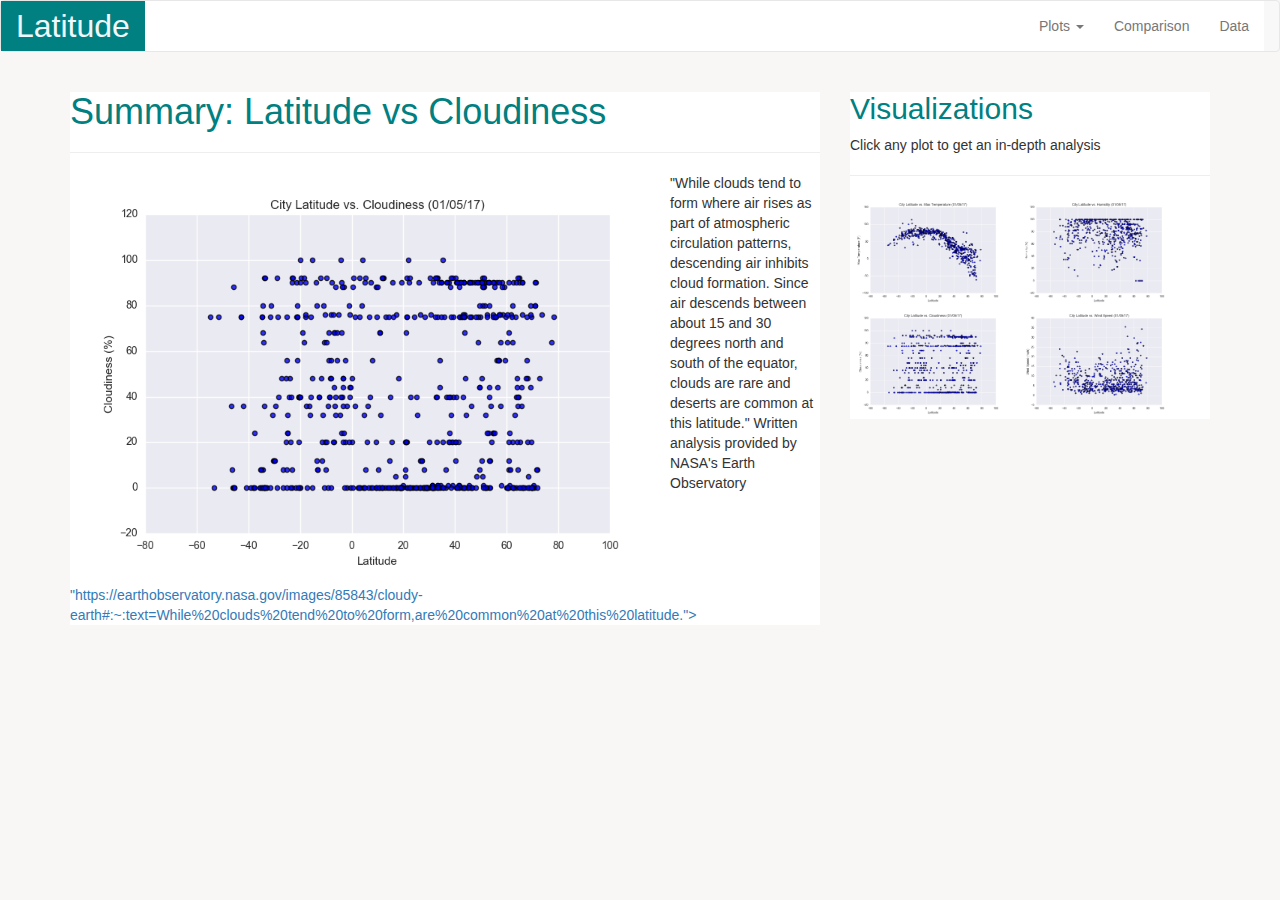
<file: visualizations/cloudiness.html>
<!DOCTYPE html>
<html lang="en-us">
  <head>

    <meta charset="UTF-8">
    <meta name="viewport" content="width=device-width, initial-scale=1.0">
    <meta http-equiv="X-UA-Compatible" content="ie=edge">

    <!-- Add a title here -->
    <title>Latitude Vs Cloudiness</title>


    <!-- Boostrap Stylesheet -->
    <link rel="stylesheet" href="../assets/css/bootstrap.min.css" media="screen">

    <!-- Our own CSS stylesheet -->
    <link rel="stylesheet" href="../assets/css/styles.css" media="screen">

  </head>

  <body>
    <!-- Start of navbar -->
    <nav class="navbar navbar-default">
      <div class="container-fluid">
        <!-- Brand and toggle get grouped for better mobile display -->
        <div class="navbar-header">
          <button type="button" class="navbar-toggle collapsed" data-toggle="collapse" data-target="#bs-example-navbar-collapse-1" aria-expanded="false">
            <span class="sr-only">Toggle navigation</span>
            <span class="icon-bar"></span>
            <span class="icon-bar"></span>
            <span class="icon-bar"></span>
          </button>
          <a class="navbar-brand" style="color: aliceblue;" href="../index.html">Latitude</a>
        </div>
    
        <!-- Collect the nav links, forms, and other content for toggling -->
        <div class="collapse navbar-collapse" id="bs-example-navbar-collapse-1">
          <ul class="nav navbar-nav navbar-right">
            
            <li class="dropdown">
              <a href="#" class="dropdown-toggle" data-toggle="dropdown" role="button" aria-haspopup="true" aria-expanded="false">Plots <span class="caret"></span></a>
              <ul class="dropdown-menu">
                <li><a href="temp.html">Max Temperature</a></li>
                <li><a href="humidity.html">Humidity</a></li>
                <li><a href="cloudiness.html">Cloudiness</a></li>
                <li><a href="wind.html">Wind Speed</a></li>
              </ul>
            </li>
            <li><a href="../comparison.html">Comparison</a></li>
            <li><a href="../data.html">Data</a></li>
          </ul>
        </div><!-- /.navbar-collapse -->
      </div><!-- /.container-fluid -->
    </nav>
    <!-- End of navbar -->

    <!-- Start of container -->
    <div class="container">
      <section class="row">
        <div class="col-md-8">
          <article>
          <h1 class="Main-Header">Summary: Latitude vs Cloudiness</h1>
          <hr>
          <img src="../assets/images/Fig3.png" id="chart-image">
          <p>"While clouds tend to form where air rises as part of atmospheric circulation patterns, descending air inhibits cloud formation. Since air descends between about 15 and 30 degrees north and south of the equator, clouds are rare and deserts are common at this latitude." Written analysis provided by NASA's Earth Observatory <a><href></href> "https://earthobservatory.nasa.gov/images/85843/cloudy-earth#:~:text=While%20clouds%20tend%20to%20form,are%20common%20at%20this%20latitude."></href></a></p>
        </article>
        </div>
            <!-- Start of Visualizations imageNav Area -->
            <div class="col-md-4">
              <article>
              <div class="visualizations">
                <h2 class="visualization-header">Visualizations</h2>
                <p>Click any plot to get an in-depth analysis</p>

                <hr>
                <div id="viz-images">
                  <a href="temp.html"><img src="../assets/images/Fig1.png" id="image-photo"></a>
                  <a href="humidity.html"><img src="../assets/images/Fig2.png" id="image-photo"></a>
                  <a href="cloudiness.html"><img src="../assets/images/Fig3.png" id="image-photo"></a>
                  <a href="wind.html"><img src="../assets/images/Fig4.png" id="image-photo"></a>
                </div>
              </div>
            </article>
            </div>
    <!-- End of container -->

    <!-- jQuery CDN -->
    <script type="text/javascript" src="https://code.jquery.com/jquery-2.1.4.min.js"></script>

    <!-- Bootstrap CDN -->
    <script src="https://maxcdn.bootstrapcdn.com/bootstrap/3.3.6/js/bootstrap.min.js"></script>
  </body>

</html>
</file>
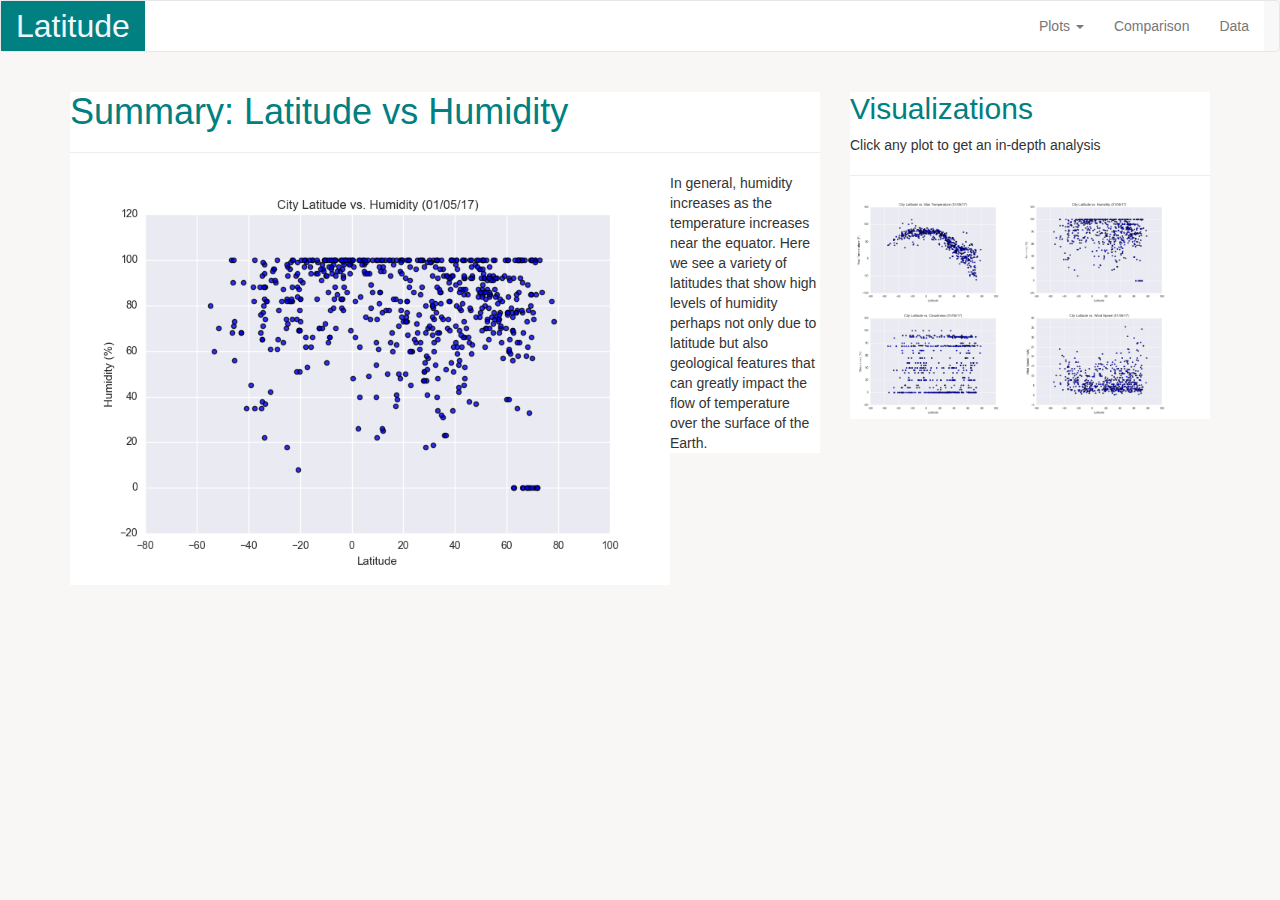
<file: visualizations/humidity.html>
<!DOCTYPE html>
<html lang="en-us">
  <head>

    <meta charset="UTF-8">
    <meta name="viewport" content="width=device-width, initial-scale=1.0">
    <meta http-equiv="X-UA-Compatible" content="ie=edge">

    <!-- Add a title here -->
    <title>Latitude Vs Humidity</title>


    <!-- Boostrap Stylesheet -->
    <link rel="stylesheet" href="../assets/css/bootstrap.min.css" media="screen">

    <!-- Our own CSS stylesheet -->
    <link rel="stylesheet" href="../assets/css/styles.css" media="screen">

  </head>

  <body>
    <!-- Start of navbar -->
    <nav class="navbar navbar-default">
      <div class="container-fluid">
        <!-- Brand and toggle get grouped for better mobile display -->
        <div class="navbar-header">
          <button type="button" class="navbar-toggle collapsed" data-toggle="collapse" data-target="#bs-example-navbar-collapse-1" aria-expanded="false">
            <span class="sr-only">Toggle navigation</span>
            <span class="icon-bar"></span>
            <span class="icon-bar"></span>
            <span class="icon-bar"></span>
          </button>
          <a class="navbar-brand" style="color: aliceblue;" href="../index.html">Latitude</a>
        </div>
    
        <!-- Collect the nav links, forms, and other content for toggling -->
        <div class="collapse navbar-collapse" id="bs-example-navbar-collapse-1">
          <ul class="nav navbar-nav navbar-right">
            
            <li class="dropdown">
              <a href="#" class="dropdown-toggle" data-toggle="dropdown" role="button" aria-haspopup="true" aria-expanded="false">Plots <span class="caret"></span></a>
              <ul class="dropdown-menu">
                <li><a href="temp.html">Max Temperature</a></li>
                <li><a href="humidity.html">Humidity</a></li>
                <li><a href="cloudiness.html">Cloudiness</a></li>
                <li><a href="wind.html">Wind Speed</a></li>
              </ul>
            </li>
            <li><a href="../comparison.html">Comparison</a></li>
            <li><a href="../data.html">Data</a></li>
          </ul>
        </div><!-- /.navbar-collapse -->
      </div><!-- /.container-fluid -->
    </nav>
    <!-- End of navbar -->

    <!-- Start of container -->
    <div class="container">
      <section class="row">
        <div class="col-md-8">
          <article>
          <h1 class="Main-Header">Summary: Latitude vs Humidity</h1>
          <hr>
          <img src="../assets/images/Fig2.png" id="chart-image">
          <p>In general, humidity increases as the temperature increases near the equator. Here we see a variety of latitudes that show high levels of humidity perhaps not only due to latitude but also geological features that can greatly impact the flow of temperature over the surface of the Earth.<br> </p>
        </article>
        </div>
            <!-- Start of Visualizations imageNav Area -->
            <div class="col-md-4">
              <article>
              <div class="visualizations">
                <h2 class="visualization-header">Visualizations</h2>
                <p>Click any plot to get an in-depth analysis</p>

                <hr>
                <div id="viz-images">
                  <a href="temp.html"><img src="../assets/images/Fig1.png" id="image-photo"></a>
                  <a href="humidity.html"><img src="../assets/images/Fig2.png" id="image-photo"></a>
                  <a href="cloudiness.html"><img src="../assets/images/Fig3.png" id="image-photo"></a>
                  <a href="wind.html"><img src="../assets/images/Fig4.png" id="image-photo"></a>
                </div>
              </div>
            </article>
            </div>
    <!-- End of container -->

    <!-- jQuery CDN -->
    <script type="text/javascript" src="https://code.jquery.com/jquery-2.1.4.min.js"></script>

    <!-- Bootstrap CDN -->
    <script src="https://maxcdn.bootstrapcdn.com/bootstrap/3.3.6/js/bootstrap.min.js"></script>
  </body>

</html>
</file>
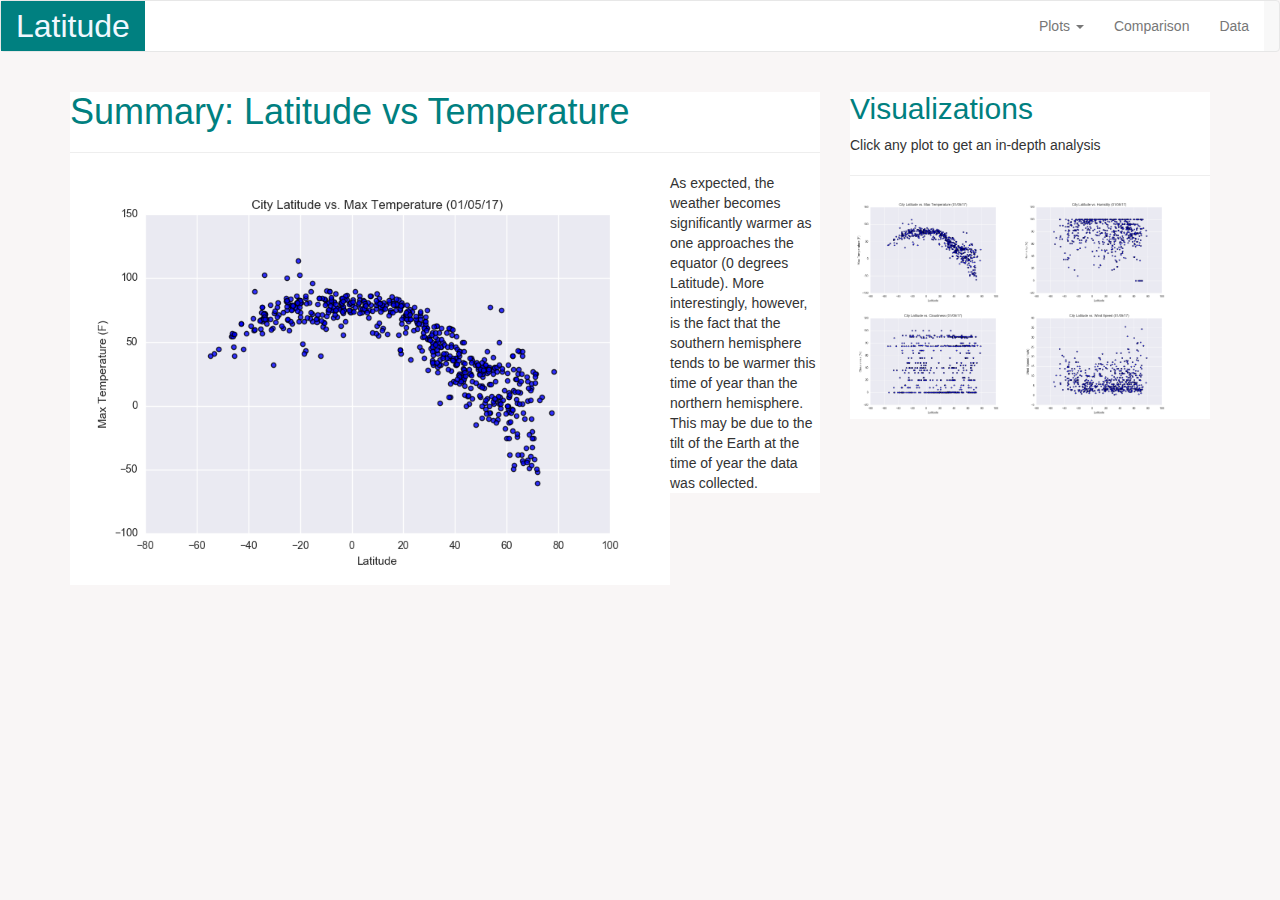
<file: visualizations/temp.html>
<!DOCTYPE html>
<html lang="en-us">
  <head>

    <meta charset="UTF-8">
    <meta name="viewport" content="width=device-width, initial-scale=1.0">
    <meta http-equiv="X-UA-Compatible" content="ie=edge">

    <!-- Add a title here -->
    <title>Latitude Vs Temperature</title>


    <!-- Boostrap Stylesheet -->
    <link rel="stylesheet" href="../assets/css/bootstrap.min.css" media="screen">

    <!-- Our own CSS stylesheet -->
    <link rel="stylesheet" href="../assets/css/styles.css" media="screen">

  </head>

  <body>
    <!-- Start of navbar -->
    <nav class="navbar navbar-default">
      <div class="container-fluid">
        <!-- Brand and toggle get grouped for better mobile display -->
        <div class="navbar-header">
          <button type="button" class="navbar-toggle collapsed" data-toggle="collapse" data-target="#bs-example-navbar-collapse-1" aria-expanded="false">
            <span class="sr-only">Toggle navigation</span>
            <span class="icon-bar"></span>
            <span class="icon-bar"></span>
            <span class="icon-bar"></span>
          </button>
          <a class="navbar-brand" style="color: aliceblue;" href="../index.html">Latitude</a>
        </div>
    
        <!-- Collect the nav links, forms, and other content for toggling -->
        <div class="collapse navbar-collapse" id="bs-example-navbar-collapse-1">
          <ul class="nav navbar-nav navbar-right">
            
            <li class="dropdown">
              <a href="#" class="dropdown-toggle" data-toggle="dropdown" role="button" aria-haspopup="true" aria-expanded="false">Plots <span class="caret"></span></a>
              <ul class="dropdown-menu">
                <li><a href="temp.html">Max Temperature</a></li>
                <li><a href="humidity.html">Humidity</a></li>
                <li><a href="cloudiness.html">Cloudiness</a></li>
                <li><a href="wind.html">Wind Speed</a></li>
              </ul>
            </li>
            <li><a href="../comparison.html">Comparison</a></li>
            <li><a href="../data.html">Data</a></li>
          </ul>
        </div><!-- /.navbar-collapse -->
      </div><!-- /.container-fluid -->
    </nav>
    <!-- End of navbar -->

    <!-- Start of container -->

    <div class="container">
      <section class="row">
        <div class="col-md-8">
          <article>
          <h1 class="Main-Header">Summary: Latitude vs Temperature</h1>
          <hr>
          <img src="../assets/images/Fig1.png" id="chart-image">
          <p>As expected, the weather becomes significantly warmer as one approaches the equator (0 degrees Latitude).  More interestingly, however, is the fact that the southern hemisphere tends to be warmer this time of year than the northern hemisphere.  This may be due to the tilt of the Earth at the time of year the data was collected. <br> </p>
        </article>
        </div>
            <!-- Start of Visualizations imageNav Area -->
            <div class="col-md-4">
              <article>
              <div class="visualizations">
                <h2 class="visualization-header">Visualizations</h2>
                <p>Click any plot to get an in-depth analysis</p>

                <hr>
                <div id="viz-images">
                  <a href="temp.html"><img src="../assets/images/Fig1.png" id="image-photo"></a>
                  <a href="humidity.html"><img src="../assets/images/Fig2.png" id="image-photo"></a>
                  <a href="cloudiness.html"><img src="../assets/images/Fig3.png" id="image-photo"></a>
                  <a href="wind.html"><img src="../assets/images/Fig4.png" id="image-photo"></a>
                </div>
              </div>
            </article>
            </div>
    <!-- End of container -->

    <!-- jQuery CDN -->
    <script type="text/javascript" src="https://code.jquery.com/jquery-2.1.4.min.js"></script>

    <!-- Bootstrap CDN -->
    <script src="https://maxcdn.bootstrapcdn.com/bootstrap/3.3.6/js/bootstrap.min.js"></script>
  </body>

</html>
</file>
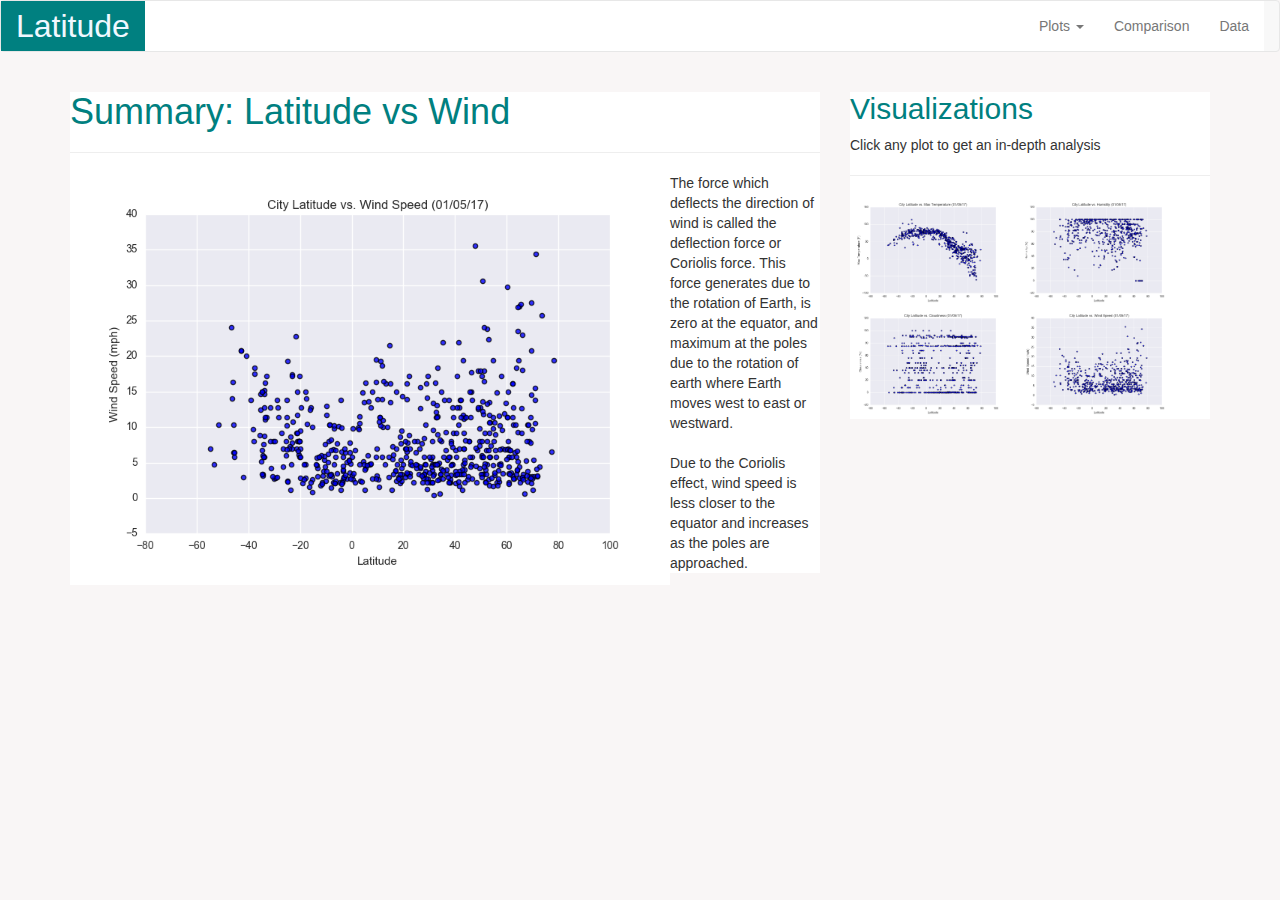
<file: visualizations/wind.html>
<!DOCTYPE html>
<html lang="en-us">
  <head>

    <meta charset="UTF-8">
    <meta name="viewport" content="width=device-width, initial-scale=1.0">
    <meta http-equiv="X-UA-Compatible" content="ie=edge">

    <!-- Add a title here -->
    <title>Latitude Vs Wind</title>


    <!-- Boostrap Stylesheet -->
    <link rel="stylesheet" href="../assets/css/bootstrap.min.css" media="screen">

    <!-- Our own CSS stylesheet -->
    <link rel="stylesheet" href="../assets/css/styles.css" media="screen">

  </head>

  <body>
    <!-- Start of navbar -->
    <nav class="navbar navbar-default">
      <div class="container-fluid">
        <!-- Brand and toggle get grouped for better mobile display -->
        <div class="navbar-header">
          <button type="button" class="navbar-toggle collapsed" data-toggle="collapse" data-target="#bs-example-navbar-collapse-1" aria-expanded="false">
            <span class="sr-only">Toggle navigation</span>
            <span class="icon-bar"></span>
            <span class="icon-bar"></span>
            <span class="icon-bar"></span>
          </button>
          <a class="navbar-brand" style="color: aliceblue;" href="../index.html">Latitude</a>
        </div>
    
        <!-- Collect the nav links, forms, and other content for toggling -->
        <div class="collapse navbar-collapse" id="bs-example-navbar-collapse-1">
          <ul class="nav navbar-nav navbar-right">
            
            <li class="dropdown">
              <a href="#" class="dropdown-toggle" data-toggle="dropdown" role="button" aria-haspopup="true" aria-expanded="false">Plots <span class="caret"></span></a>
              <ul class="dropdown-menu">
                <li><a href="temp.html">Max Temperature</a></li>
                <li><a href="humidity.html">Humidity</a></li>
                <li><a href="cloudiness.html">Cloudiness</a></li>
                <li><a href="wind.html">Wind Speed</a></li>
              </ul>
            </li>
            <li><a href="../comparison.html">Comparison</a></li>
            <li><a href="../data.html">Data</a></li>
          </ul>
        </div><!-- /.navbar-collapse -->
      </div><!-- /.container-fluid -->
    </nav>
    <!-- End of navbar -->

    <!-- Start of container -->

    <div class="container">
      <section class="row">
        <div class="col-md-8">
          <article>
          <h1 class="Main-Header">Summary: Latitude vs Wind</h1>
          <hr>
          <img src="../assets/images/Fig4.png" id="chart-image">
          <p>
            The force which deflects the direction of wind is called the deflection force or Coriolis force. This force generates due to the rotation of Earth, is zero at the equator, and maximum at the poles due to the rotation of earth where Earth moves west to east or westward. <br> <br>Due to the Coriolis effect, wind speed is less closer to the equator and increases as the poles are approached.</p>
        </article>
        </div>
            <!-- Start of Visualizations imageNav Area -->
            <div class="col-md-4">
              <article>
              <div class="visualizations">
                <h2 class="visualization-header">Visualizations</h2>
                <p>Click any plot to get an in-depth analysis</p>

                <hr>
                <div id="viz-images">
                  <a href="temp.html"><img src="../assets/images/Fig1.png" id="image-photo"></a>
                  <a href="humidity.html"><img src="../assets/images/Fig2.png" id="image-photo"></a>
                  <a href="cloudiness.html"><img src="../assets/images/Fig3.png" id="image-photo"></a>
                  <a href="wind.html"><img src="../assets/images/Fig4.png" id="image-photo"></a>
                </div>
              </div>
            </article>
            </div>
    <!-- End of container -->

    <!-- jQuery CDN -->
    <script type="text/javascript" src="https://code.jquery.com/jquery-2.1.4.min.js"></script>

    <!-- Bootstrap CDN -->
    <script src="https://maxcdn.bootstrapcdn.com/bootstrap/3.3.6/js/bootstrap.min.js"></script>
  </body>

</html>
</file>
<file: assets/css/styles.css>
body {
    background-color: rgb(249, 246, 246);
}

.navbar-brand {
    font-size: xx-large;
    background-color: teal;

}

#bs-example-navbar-collapse-1 {
    background-color: white;
}

article {
    background-color: white;
}

h1, h2 {
    color: teal;
}

#chart-image {
    float: left;
    width: 80%;
}

#image-photo {
    width: 45%;
}

#viz-image {
    width: 100%;
}
</file>
